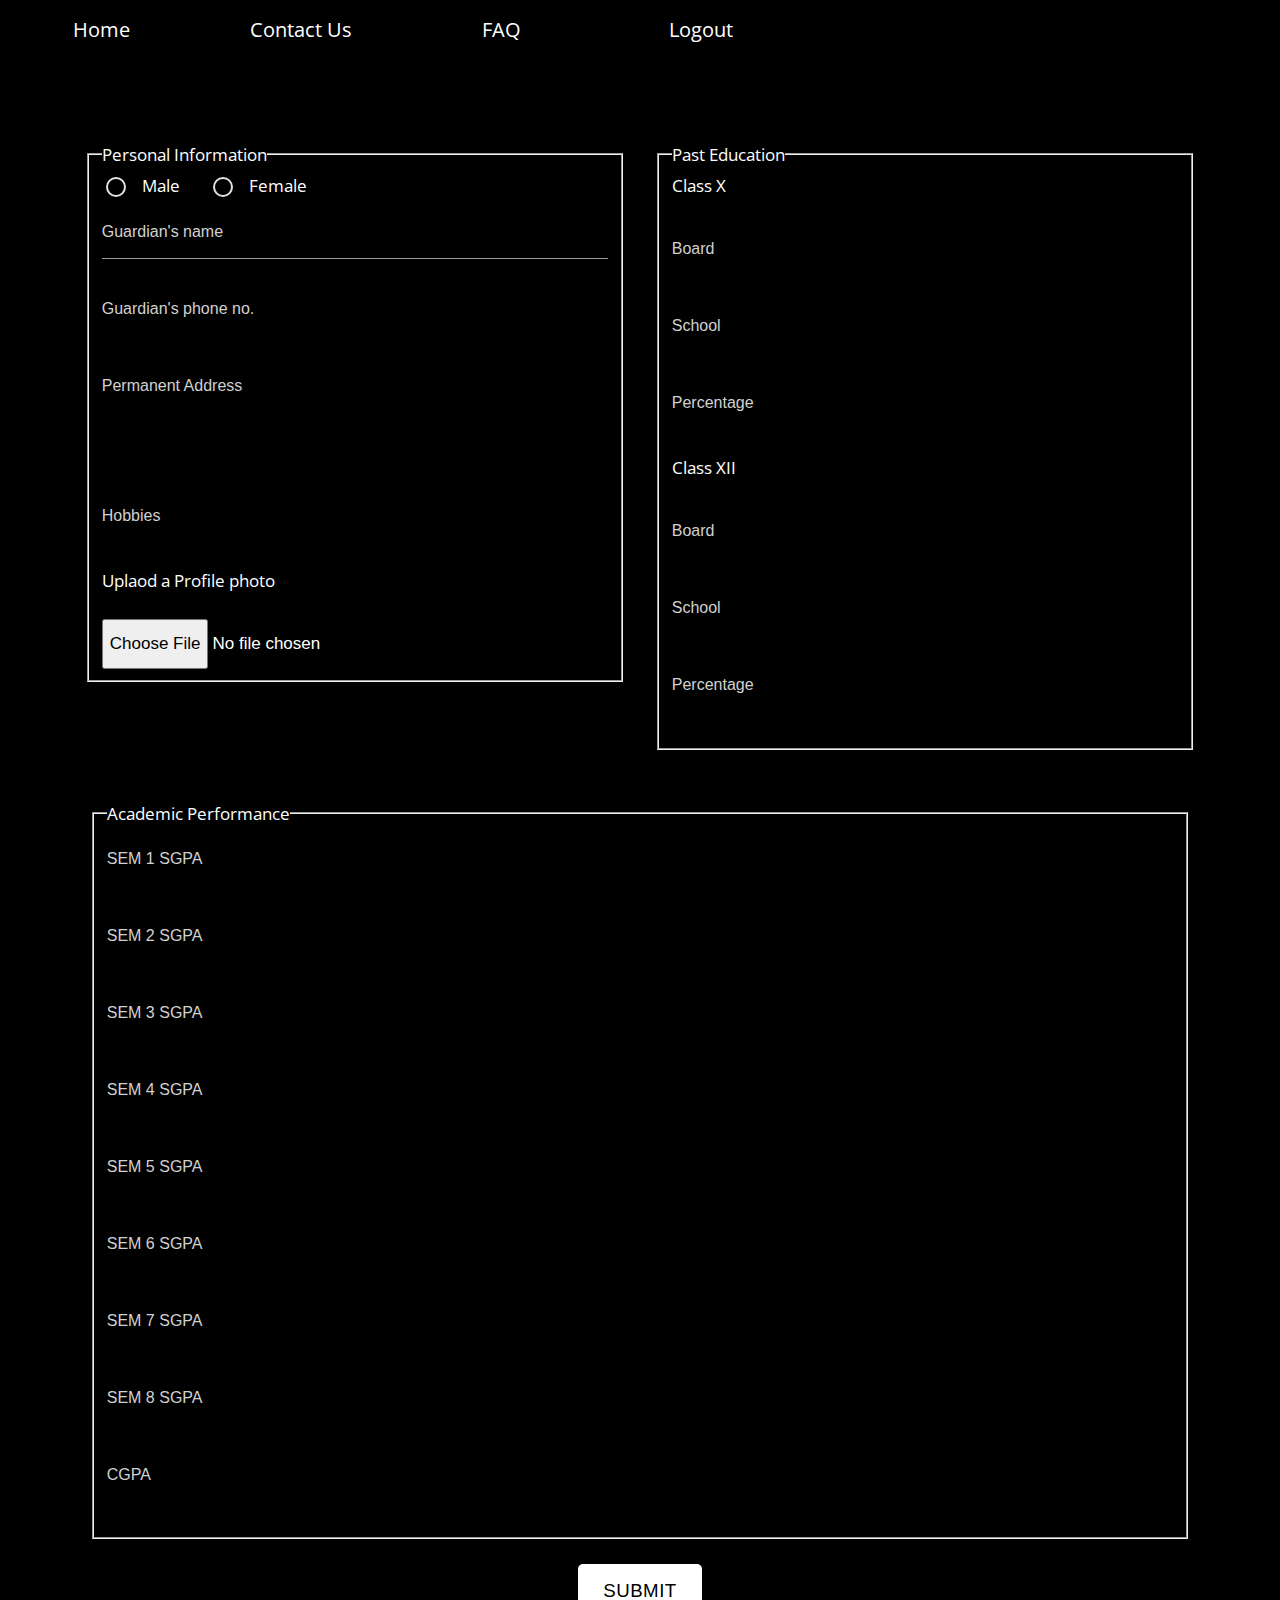
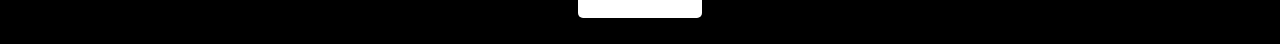
<file: edit_details.html>
<!DOCTYPE html>
<html lang="en">

<style>
ul   {list-style-type: none; margin:0; padding:0;background-color:black; border:1px solid black; overflow:hidden; text-align:center;}
li a {display:block; width:200px; height:80px;color:white; font-size:20px; text-align:center; padding: 14px 16px;}
li   {text-align:center; float:left; background-color:black;} 
li a:hover {background-color:white; color:black;}
 input[type="file"]::-webkit-file-upload-button{
        height:50px;
  }


</style>


<head>
    <meta charset="UTF-8">
    <meta name="viewport" content="width=device-width, initial-scale=1.0">
    <meta http-equiv="X-UA-Compatible" content="ie=edge">
    <title>Register student | NITD</title>
    <link rel="stylesheet" href="https://fonts.googleapis.com/css?family=Open+Sans:300,400">
    <link rel="stylesheet" href="css/mystyles.css">
    <link rel="stylesheet" href="css/style.css">
    <script src='https://www.google.com/recaptcha/api.js'></script>
</head>

<body >
  <ul>
	<li><a href="index.php">Home</a></li>
	<li><a href="contact.php">Contact Us</a></li>
	<li><a href="faq.php">FAQ</a></li>
	<li><a href="logout.php">Logout</a></li>
	</ul>
	<br>
    <div class="container">
        <div class="row tm-register-row">
            <div class="col-sm-6 tm-register-col-l">
                <form action="edit_details.php" method="post" enctype="multipart/form-data">
                   
                    <fieldset>
		<legend>Personal Information</legend>
                    <div class="Gender">
                         <div class="mb-2">
                        <label class="mr-4">
                            <input class="with-gap" name="gender" type="radio" value="Male" />
                            <span>Male</span>
                        </label>
                        <label class="mr-4">
                            <input class="with-gap" name="gender" type="radio" value="Female" />
                            <span>Female</span>
                        </label>
                    </div>
                    </div>
                    
                    <div class="input-field">
                        <input placeholder="Guardian's name" id="gname" name="gname" type="text" class="validate" required title="Name of Guardian"><span id="errfn" style="color:red"></span>
                    </div>
                    
                    <div class="input-field">
                        <input placeholder="Guardian's phone no." id="gno" name="gno" type="text" class="validate" required disabled title="10 Digit mobile number"><span id="errfn2" style="color:red"></span>
                    </div>
                    
                     <div class="input-field">
                        <input placeholder="Permanent Address" id="padd" name="padd" type="text" class="validate" required disabled title="Permanent Address"><span id="errfn3" style="color:red"></span>
                    </div>
                    
                    
                    
                    <div class="col-sm-6 pl-0 tm-pr-xs-0">
                            <select name="blood" id="blood" required disabled style="color:white">
                                <option value="-">Blood Group</option>
                                <option value="A+">A+</option>
                                <option value="A-">A-</option>
                                <option value="AB+">AB+</option>
                                <option value="AB-">AB-</option>
                                <option value="B+">B+</option>
                                <option value="B-">B-</option>
                                <option value="O+">O+</option>
                                <option value="O-">O-</option>
                            </select>
                        </div>
                    <br>
                    <div class="col-sm-6 pl-0 tm-pr-xs-0">
                            <select name="cat" id="cat" required disabled style="color:white">
                                <option value="-">Category</option>
                                <option value="GEN">GEN</option>
                                <option value="OBC">OBC</option>
                                <option value="SC">SC</option>
                                <option value="ST">ST</option>
                            </select>
                        </div>
                        <br>
                        <div class="input-field">
                        <input placeholder="Hobbies" id="hobby" name="hobby" type="text" class="validate" title="Example: Singing" required disabled><span id="errfn4" style="color:red"></span>
                    </div>
               Uplaod a Profile photo<br><br>
                     <input name="image" type="file" id="image">
                   
                    </fieldset>
                        
            
            </div>
            <div class="col-sm-6 tm-register-col-r">
                <header class="mb-5">
                        
                    <fieldset>
		<legend>Past Education</legend>
                   Class X<br><br>
                    <div class="input-field">
                        <input placeholder="Board" id="10board" name="10board" type="text" class="validate" title="Example: CBSE"required disabled>
                    </div>
                    
                    <div class="input-field">
                        <input placeholder="School" id="10school" name="10school" type="text" class="validate" required disabled>
                    </div>
                    
                     <div class="input-field">
                        <input placeholder="Percentage" id="10per" name="10per" type="text" class="validate" title="Example: 80.2" required disabled><span id="errfn5" style="color:red"></span>
                    </div>
                    
                    Class XII<br><br>
                    <div class="input-field">
                        <input placeholder="Board" id="12board" name="12board" type="text" class="validate" title="Example:CBSE" required disabled>
                    </div>
                    
                    <div class="input-field">
                        <input placeholder="School" id="12school" name="12school" type="text" class="validate" required disabled>
                    </div>
                    
                     <div class="input-field">
                        <input placeholder="Percentage" id="12per" name="12per" type="text" class="validate" required disabled>
                    </div><span id="errfn6" style="color:red"></span>
                    
                    </fieldset>
                        
               
                </header>
                </div>
            </div>
        </div>
        
                  <div style="max-width: 1100px; margin-left:auto; margin-right:auto;">
                  
                   
                    <fieldset>
		<legend>Academic Performance</legend>
                  
                     <div class="col-sm-6 pl-0 tm-pr-xs-0">
                            <select name="sem" id="sem" required disabled style="color:white">
                                <option value="-">Current Semester</option>
                                <option value="sem1">Sem 1</option>
                                <option value="sem2">Sem 2</option>
                                <option value="sem3">Sem 3</option>
                                <option value="sem4">Sem 4</option>
                                <option value="sem5">Sem 5</option>
                                <option value="sem6">Sem 6</option>
                                <option value="sem7">Sem 7</option>
                                <option value="sem8">Sem 8</option>
                            </select>
                        </div>
                     <div class="input-field">
                        <input placeholder="SEM 1 SGPA" id="sem1" name="sem1" type="number" step="0.01" class="validate" required disabled>
                    </div>
                     <div class="input-field">
                        <input placeholder="SEM 2 SGPA" id="sem2" name="sem2" type="number" step="0.01" class="validate" required disabled>
                    </div>
                     <div class="input-field">
                        <input placeholder="SEM 3 SGPA" id="sem3" name="sem3" type="number" step="0.01" class="validate" required disabled>
                    </div>
                     <div class="input-field">
                        <input placeholder="SEM 4 SGPA" id="sem4" name="sem4" type="number" step="0.01" class="validate" required disabled>
                    </div>
                     <div class="input-field">
                        <input placeholder="SEM 5 SGPA" id="sem5" name="sem5" type="number" step="0.01" class="validate" required disabled>
                    </div>
                     <div class="input-field">
                        <input placeholder="SEM 6 SGPA" id="sem6" name="sem6" type="number" step="0.01" class="validate" required disabled>
                    </div>
                     <div class="input-field">
                        <input placeholder="SEM 7 SGPA" id="sem7" name="sem7" type="number" step="0.01" class="validate" required disabled>
                    </div>
                     <div class="input-field">
                        <input placeholder="SEM 8 SGPA" id="sem8" name="sem8" type="number" step="0.01" class="validate" required disabled>
                    </div>
                     <div class="input-field">
                        <input placeholder="CGPA" id="cgpa" name="cgpa" type="number" step="0.01" class="validate" required disabled>
                    </div>
                     
                    
                    </fieldset>
                        <br>
        <center> <button type="submit" name="submit" class="waves-effect btn-large btn-large-white px-4 black-text">SUBMIT</button></center>
                </form>
            </div>
        
        <br>
    </div>

    <script src="js/jquery-3.2.1.slim.min.js"></script>
    <script src="js/materialize.min.js"></script>
   
   
           <script>
        $('#gname').on('input', function(e) {
            var name = $('#gname').val();
            var regex = /^[a-zA-Z ]+$/;
            if(name.length >=3 && regex.test(name)==true) {
                $('#gno').prop('disabled', false);
                document.getElementById('errfn').innerHTML="";
                console.log("done");
            } else{
                $('#gno').prop('disabled', true);
                if(name.length < 3)
                document.getElementById('errfn').innerHTML="Invalid(Too short)";
                if(name.length >= 3)
            	 document.getElementById('errfn').innerHTML="Use only alphabetic char";
                console.log("null");
            }
        });
        
        $('#gno').on('input', function(e) {
            var mobile = $('#gno').val();
            var reg= /^[789]\d{9}$/;
            if(mobile.length == 10 && reg.test(mobile)==true) {
                $('#padd').prop('disabled', false);
                document.getElementById('errfn2').innerHTML="";
            } else{
                $('#padd').prop('disabled', true);
                document.getElementById('errfn2').innerHTML="Invalid Phone Number";
            }
        });
        
        $('#padd').on('input', function(e) {
            var add = $('#padd').val();
            if(add.length > 10) {
                $('#blood').prop('disabled', false);
                document.getElementById('errfn3').innerHTML="";
            } else{
                $('#blood').prop('disabled', true);
                document.getElementById('errfn3').innerHTML="Too short";
            }
        });
        
        $('#blood').on('input', function(e) {
            var c = $('#blood').val();
            if(c==='blood_group') {
                $('#cat').prop('disabled', true);
            } else{
                $('#cat').prop('disabled', false);
            }
        });
        
        $('#cat').on('input', function(e) {
            var c = $('#cat').val();
            if(c==='Category') {
                $('#hobby').prop('disabled', true);
            } else{
                $('#hobby').prop('disabled', false);
            }
        });
        
       $('#hobby').on('input', function(e) {
            var hobby = $('#hobby').val();
            if(hobby.length > 5) {
                $('#10board').prop('disabled', false);
                document.getElementById('errfn4').innerHTML="";
            } else{
                $('#10board').prop('disabled', true);
                document.getElementById('errfn4').innerHTML="Too short";
            }
        });
        
        
        function validateFileType(){
        var fileName = document.getElementById("fileName").value;
        var idxDot = fileName.lastIndexOf(".") + 1;
        var extFile = fileName.substr(idxDot, fileName.length).toLowerCase();
        if (extFile=="jpg" || extFile=="jpeg" || extFile=="png"){
            //TO DO
        }else{
            alert("Only jpg/jpeg and png files are allowed!");
        }   
    }
    
    
    
    
        
        $('#10board').on('input', function(e) {
            var board = $('#10board').val();
            if(board.length > 3) {
                $('#10school').prop('disabled', false);
            } else{
                $('#10school').prop('disabled', true);
            }
        });
         
         
         $('#10school').on('input', function(e) {
            var school = $('#10school').val();
            if(school.length > 10) {
                $('#10per').prop('disabled', false);
            } else{
                $('#10per').prop('disabled', true);
            }
        }); 
        
        $('#10per').on('input', function(e) {
            var name = $('#10per').val();
            var regex = /^[+-]?\d+(\.\d+)?$/;
            if(regex.test(name)==true && name<=100) {
                $('#12board').prop('disabled', false);
                console.log("done");
                document.getElementById('errfn5').innerHTML="";
            } else{
                $('#12board').prop('disabled', true);
                document.getElementById('errfn5').innerHTML="Inavlid Percentage: Example:70.6";
                console.log("null");
            }
        });
        
        $('#12board').on('input', function(e) {
            var board = $('#12board').val();
            if(board.length > 3) {
                $('#12school').prop('disabled', false);
            } else{
                $('#12school').prop('disabled', true);
            }
        });
         
         
         $('#12school').on('input', function(e) {
            var school = $('#12school').val();
            if(school.length > 10) {
                $('#12per').prop('disabled', false);
            } else{
                $('#12per').prop('disabled', true);
            }
        }); 
        
        $('#12per').on('input', function(e) {
            var per = $('#12per').val();
            var regex = /^[+-]?\d+(\.\d+)?$/;
            if(regex.test(per)==true) {
                $('#sem').prop('disabled', false);
                document.getElementById('errfn6').innerHTML="";
                console.log("done");
            } else{
                $('#sem').prop('disabled', true);
                document.getElementById('errfn6').innerHTML="Invalid Percentage. Example:70.6";
                console.log("null");
            }
        });
        
        
        $('#sem').on('input', function(e) {
            var c = $('#sem').val();
            if(c==='Current Semester') {
                $('#sem1').prop('disabled', true);
            } else{
                $('#sem1').prop('disabled', false);
            }
        });
        
         $('#sem1').on('input', function(e) {
            var sg = $('#sem1').val();
            var sem = $('#sem').val();
            var regex = /^[+-]?\d+(\.\d+)?$/;
            if(regex.test(sg)==true && sem>="sem2") {
                $('#sem2').prop('disabled', false);
                console.log("done");
            } else if(regex.test(sg)==true && sem<"sem2")
              {
                $('#cgpa').prop('disabled',false);
                console.log("done");
              }
            else{
                $('#sem2').prop('disabled', true);
                console.log("null");
            }
        });
        
        $('#sem2').on('input', function(e) {
            var sg = $('#sem2').val();
            var sem=$('#sem').val();
            var regex = /^[+-]?\d+(\.\d+)?$/;
            if(regex.test(sg)==true && sem>="sem3") {
                $('#sem3').prop('disabled', false);
                console.log("done");
            }else if(regex.test(sg)==true && sem<"sem3")
              {
                $('#cgpa').prop('disabled',false);
                console.log("done");
              } 
            else{
                $('#sem3').prop('disabled', true);
                console.log("null");
            }
        });
        
        $('#sem3').on('input', function(e) {
            var sg = $('#sem3').val();
            var sem=$('#sem').val();
            var regex = /^[+-]?\d+(\.\d+)?$/;
            if(regex.test(sg)==true && sem>="sem4") {
                $('#sem4').prop('disabled', false);
                console.log("done");
            }
            else if(regex.test(sg)==true && sem<"sem4")
              {
                $('#cgpa').prop('disabled',false);
                console.log("done");
              }
             else{
                $('#sem4').prop('disabled', true);
                console.log("null");
            }
        });
        
        $('#sem4').on('input', function(e) {
            var sg = $('#sem4').val();
            var sem=$('#sem').val();
            var regex = /^[+-]?\d+(\.\d+)?$/;
            if(regex.test(sg)==true && sem>="sem5") {
                $('#sem5').prop('disabled', false);
                console.log("done");
            }
            else if(regex.test(sg)==true && sem<"sem5")
              {
                $('#cgpa').prop('disabled',false);
                console.log("done");
              }
             else{
                $('#sem5').prop('disabled', true);
                console.log("null");
            }
        });
        
        $('#sem5').on('input', function(e) {
            var sg = $('#sem5').val();
            var sem=$('#sem').val();
            var regex = /^[+-]?\d+(\.\d+)?$/;
            if(regex.test(sg)==true && sem>="sem6") {
                $('#sem6').prop('disabled', false);
                console.log("done");
            }
            else if(regex.test(sg)==true && sem<"sem6")
              {
                $('#cgpa').prop('disabled',false);
                console.log("done");
              } 
            else{
                $('#sem6').prop('disabled', true);
                console.log("null");
            }
        });
        
        
        $('#sem6').on('input', function(e) {
            var sg = $('#sem6').val();
            var sem=$('#sem').val();
            var regex = /^[+-]?\d+(\.\d+)?$/;
            if(regex.test(sg)==true && sem>="sem7") {
                $('#sem7').prop('disabled', false);
                console.log("done");
            }
            else if(regex.test(sg)==true && sem<"sem7")
              {
                $('#cgpa').prop('disabled',false);
                console.log("done");
              } 
            else{
                $('#sem7').prop('disabled', true);
                console.log("null");
            }
        });
        
        $('#sem7').on('input', function(e) {
            var sg = $('#sem7').val();
            var sem=$('#sem').val();
            var regex = /^[+-]?\d+(\.\d+)?$/;
            if(regex.test(sg)==true && sem>="sem8") {
                $('#sem8').prop('disabled', false);
                console.log("done");
            }
            else if(regex.test(sg)==true && sem<"sem8")
              {
                $('#cgpa').prop('disabled',false);
                console.log("done");
              } 
            else{
                $('#sem8').prop('disabled', true);
                console.log("null");
            }
        });
        $('#sem8').on('input', function(e) {
            var sg = $('#sem8').val();
            var sem=$('#sem').val();
            var regex = /^[+-]?\d+(\.\d+)?$/;
            if(regex.test(sg)==true) {
                $('#cgpa').prop('disabled', false);
                console.log("done");
            } else{
                $('#cgpa').prop('disabled', true);
                console.log("null");
            }
        });
        
        
        
         
	
        
        
        
        
        
        
        (function (global) { 
    if(typeof (global) === "undefined") {
        throw new Error("window is undefined");
    }
    var _hash = "!";
    var noBackPlease = function () {
        global.location.href += "#";
        // making sure we have the fruit available for juice (^__^)
        global.setTimeout(function () {
            global.location.href += "!";
        }, 50);
    };
    global.onhashchange = function () {
        if (global.location.hash !== _hash) {
            global.location.hash = _hash;
        }
    };
    global.onload = function () {            
        noBackPlease();
        // disables backspace on page except on input fields and textarea..
        document.body.onkeydown = function (e) {
            var elm = e.target.nodeName.toLowerCase();
            if (e.which === 8 && (elm !== 'input' && elm  !== 'textarea')) {
                e.preventDefault();
            }
            // stopping event bubbling up the DOM tree..
            e.stopPropagation();
        };          
    }
})(window);
    </script>
    
    
</body>
</html>

<script>
$(document).ready(function()
	{
		$('#submit').click(function()
		{
			 var image_name=$('#image').val();
			  if(image_name == '')
			  {
				alert("Please Select Image");
				return false;	
			  } 
			  else
			  {
			  	var extension =$('#image').val().split('.').pop().toLowerCase();
			 	 if(jQuery.inArray(extension,['gif','png','jpg','jpeg',]) == -1)
			 	 {
			 	 	alert('Invalid image file');
			 	 	$('#image').val('');
			 	 	return false; 	
			 	 }
			 }
		   });
	});
		
</script>
</file>
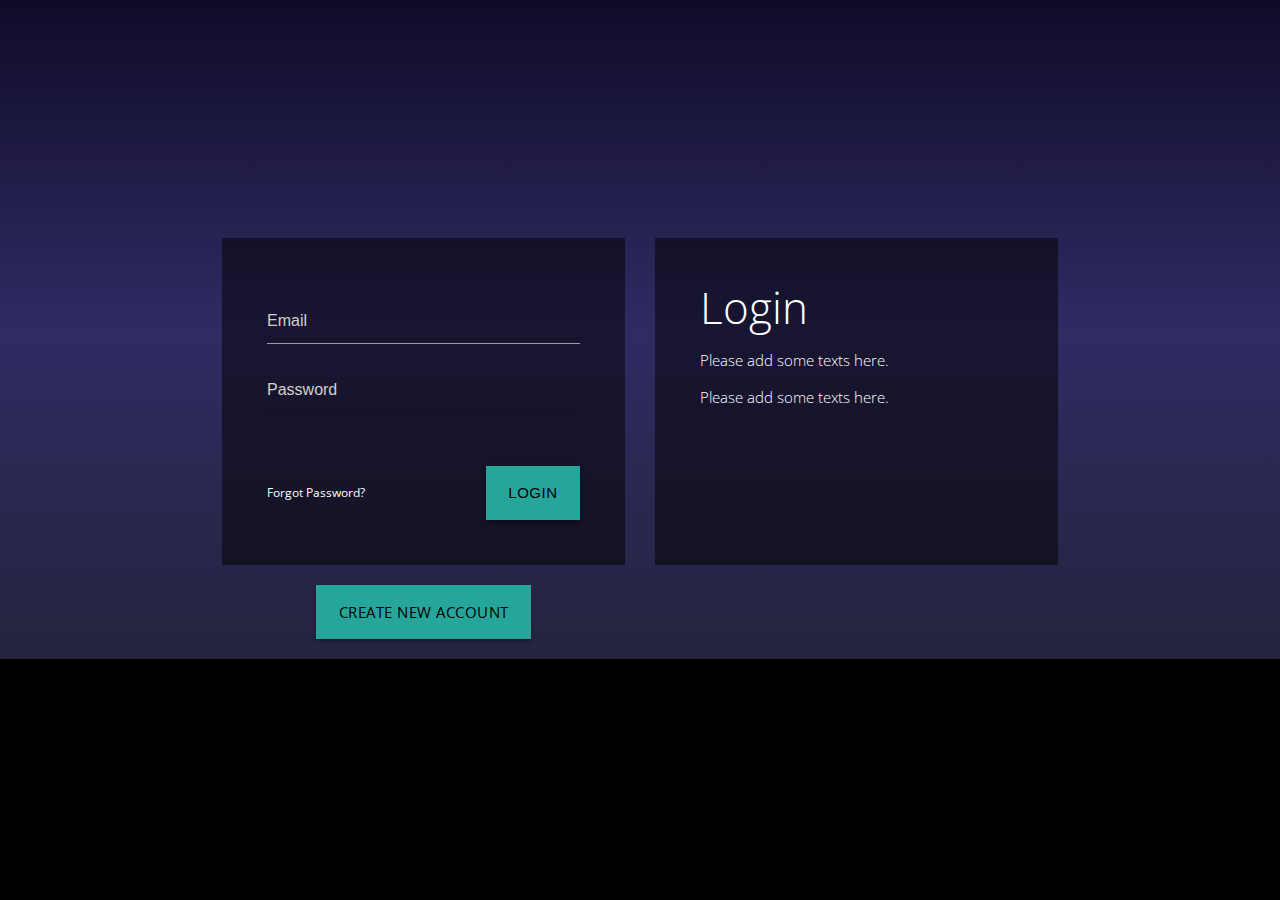
<file: login.html>
<!DOCTYPE html>
<html lang="en">

<head>
    <meta charset="UTF-8">
    <meta name="viewport" content="width=device-width, initial-scale=1.0">
    <meta http-equiv="X-UA-Compatible" content="ie=edge">
    <title>Login Student, Admin | NITD</title>
    <link rel="stylesheet" href="https://fonts.googleapis.com/css?family=Open+Sans:300,400">
    <link rel="stylesheet" href="css/style.css">
    <link rel="stylesheet" href="css/mystyles.css">
</head>

<body id="login">
    <div class="container">
        <div class="row tm-register-row tm-mb-35">
            <div class="col-sm-6 tm-login-l">
                <form id="login_form" action="" method="post" class="tm-bg-black p-5 h-100" >
                    <div class="input-field">
                        <input placeholder="Email" required id="username" name="email" type="email" class="validate">
                    </div>
                    <div class="input-field mb-5">
                        <input placeholder="Password" disabled required id="password" name="password" type="password" class="validate">
                    </div>
                    <div class="tm-flex-lr">
                        <a href="#" class="white-text small">Forgot Password?</a>
                        <button type="submit" class="waves-effect btn-large btn-large-white px-4 black-text rounded-0">Login</button>
                    </div>
                </form>
            </div>
            <div class="col-sm-6 tm-login-r">
                <header class="font-weight-light tm-bg-black p-5 h-100">
                    <h3 class="mt-0 text-white font-weight-light">Login</h3>
                    <p>Please add some texts here.</p>
                    <p class="mb-0">Please add some texts here.</p>
                </header>
            </div>
        </div>
        <div class="row">
            <div class="col-sm-6 ml-auto mr-0 text-center">
                <a href="register.html" class="waves-effect btn-large btn-large-white px-4 black-text rounded-0">Create New Account</a>
            </div>
        </div>
    </div>

    <script src="js/jquery-3.2.1.slim.min.js"></script>
    <script src="js/materialize.min.js"></script>
    <script>


        $('#username').on('input', function(e) {
            var email = $('#username').val();

            if(email.includes("@") && email.includes(".") && email.length > 5) {
                $('#password').prop('disabled', false);
            } else{
                $('#password').prop('disabled', true);
            }

        });

        // function validate() {

        //     var email = document.forms["login_form"]["email"].value;

        //     if (!email.includes("@") && email.length < 5) {
        //         return false;
        //     }

        // }


        (function (global) { 

    if(typeof (global) === "undefined") {
        throw new Error("window is undefined");
    }

    var _hash = "!";
    var noBackPlease = function () {
        global.location.href += "#";

        // making sure we have the fruit available for juice (^__^)
        global.setTimeout(function () {
            global.location.href += "!";
        }, 50);
    };

    global.onhashchange = function () {
        if (global.location.hash !== _hash) {
            global.location.hash = _hash;
        }
    };

    global.onload = function () {            
        noBackPlease();

        // disables backspace on page except on input fields and textarea..
        document.body.onkeydown = function (e) {
            var elm = e.target.nodeName.toLowerCase();
            if (e.which === 8 && (elm !== 'input' && elm  !== 'textarea')) {
                e.preventDefault();
            }
            // stopping event bubbling up the DOM tree..
            e.stopPropagation();
        };          
    }

})(window);
    </script>
</body>

</html>
</file>
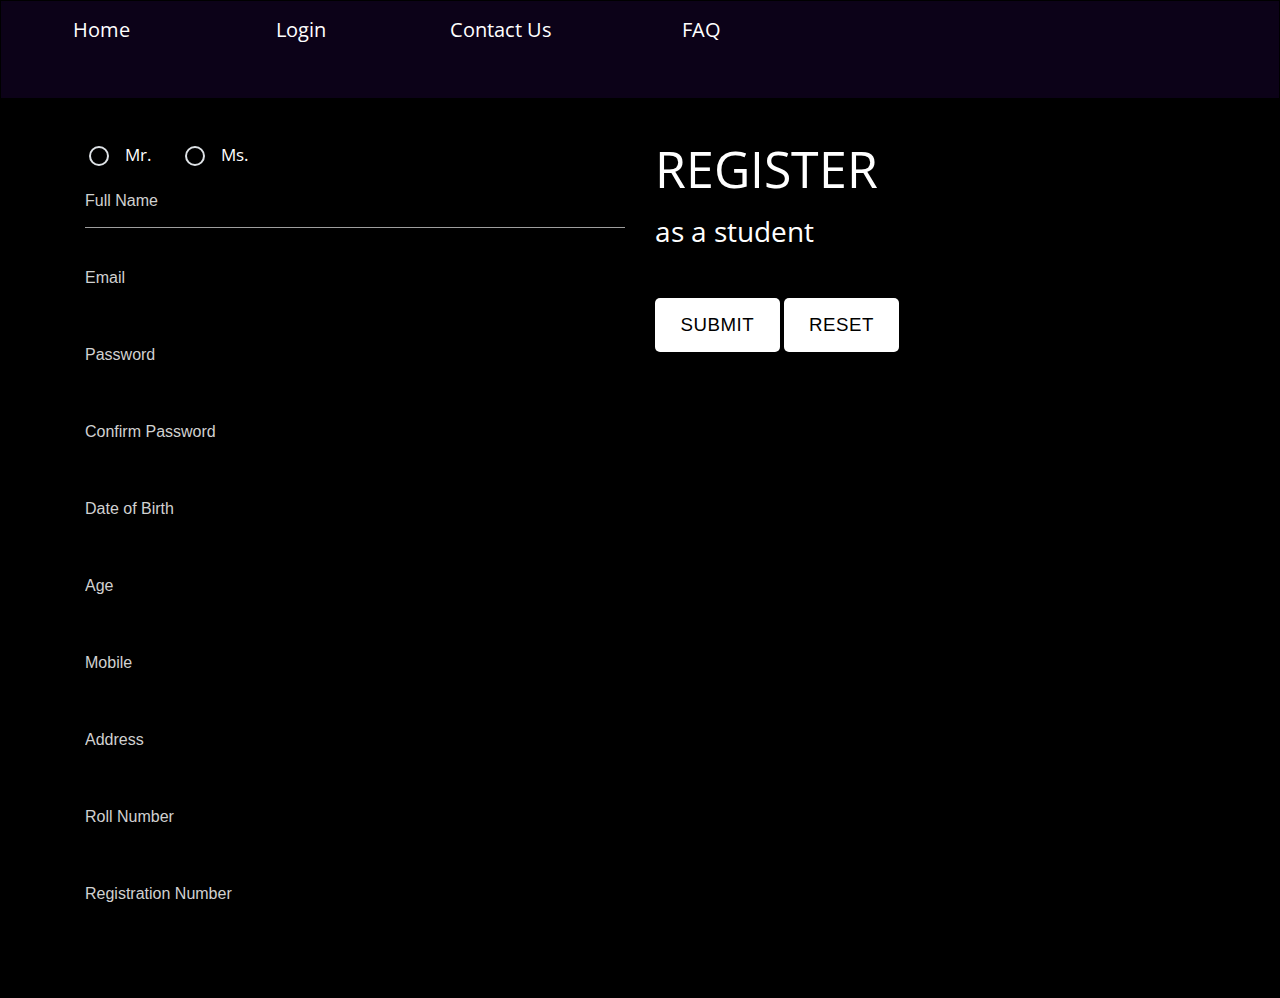
<file: register.html>
<!DOCTYPE html>
<html lang="en">

<style>
ul   {list-style-type: none; margin:0; padding:0;background-color:#0c0218; border:1px solid black; overflow:hidden; text-align:center;}
li a {display:block; width:200px; height:80px;color:white; font-size:20px; text-align:center; padding: 14px 16px;}
li   {text-align:center; float:left; background-color:#0c0218;} 
li a:hover {background-color:white; color:#0c0218;}
</style>


<head>
    <meta charset="UTF-8">
    <meta name="viewport" content="width=device-width, initial-scale=1.0">
    <meta http-equiv="X-UA-Compatible" content="ie=edge">
    <title>Register student | NITD</title>
    <link rel="stylesheet" href="https://fonts.googleapis.com/css?family=Open+Sans:300,400">
    <link rel="stylesheet" href="css/mystyles.css">
    <link rel="stylesheet" href="css/style.css">
    <script src='https://www.google.com/recaptcha/api.js'></script>
    	<script type="text/javascript">
		function ageCount() {
    var date1 = new Date();
    var dob = document.getElementById("dob").value;
    var date2 = new Date(dob);
    var pattern = /^\d{1,2}\/\d{1,2}\/\d{4}$/;
    //Regex to validate date format (dd/mm/yyyy)       
    if (true) {
        var y1 = date1.getFullYear();
        //getting current year            
        var y2 = date2.getFullYear();
        //getting dob year            
        var age = y1 - y2;
        //calculating age                       
        document.getElementById("age").value = age;
        doucment.getElementById("age").focus ();
        return true;
    } else {
        alert("Invalid date format. Please Input in (dd/mm/yyyy) format!");
        return false;
    }

}

	</script>
</head>




<body>



  <ul>
	<li><a href="index.php">Home</a></li>
	<li><a href="login.php">Login</a></li>
	
	<li><a href="contact.php">Contact Us</a></li>
	<li><a href="faq.php">FAQ</a></li>
	</ul>
	<br>
	
    <div class="container">
        <div class="row tm-register-row">
            <div class="col-sm-6 tm-register-col-l">
            
               <form action="reg.php" method="post">
                    <div class="mb-2">
                        <label class="mr-4">
                            <input class="with-gap" name="title" type="radio" value="Mr" />
                            <span>Mr.</span>
                        </label>
                        <label class="mr-4">
                            <input class="with-gap" name="title" type="radio" value="Ms" />
                            <span>Ms.</span>
                        </label>
                    </div>
                    

                    <div class="input-field">
                        <input required placeholder="Full Name" id="name" name="name" type="text" class="validate" title="Write full name"><span id="errfn" style="color:red"></span>
                    </div>
                    
                    
                    <div class="input-field">
                        <input required disabled placeholder="Email" id="email" name="email" type="email" class="validate" title="Write email address "><span id="errfn2" style="color:red"></span>
                    </div>
                    <div class="input-field">
                        <input required disabled placeholder="Password" id="password" name="password" type="password" class="validate" title="1 capital char, 1 digit, minimum length=8"><span id="errfn3" style="color:red"></span>
                    </div>
                    <div class="input-field">
                        <input required disabled placeholder="Confirm Password" id="confirm_password" name="confirm_password" type="password" class="validate" title="Same as password"><span id="errfn4" style="color:red"></span>
                    </div>
                    
                    <div class="input-field">
                        <input required disabled placeholder="Date of Birth" id="dob" name="dob" type="text" onfocus="(this.type='date')" onblur="ageCount()" >
                    </div>   
                    <div class="input-field">
                        <input required disabled placeholder="Age" id="age" name="age" type="text">
                    </div> 
                    
                    <div class="input-field">
                        <input required disabled  placeholder="Mobile" id="mobile" name="mobile" type="text" class="validate" title="10 Digit mobile number"> <span id="errfn5" style="color:red"></span>
                    </div>
                    
                    <div class="input-field">
                        <input required disabled  placeholder="Address" id="address" name="address" type="text" class="validate" title="College Address"><span id="errfn6" style="color:red"></span>
                    </div>
                    
                    <div class="input-field">
                        <input required disabled  placeholder="Roll Number" id="roll_number" name="roll_number" type="text" class="validate" title="Format Example: 16ME8001 (Use Capital letters)"><span id="errfn7" style="color:red"></span>
                    </div>
                    <div class="input-field">
                        <input required disabled  placeholder="Registration Number" id="registration_number" name="registration_number" type="text" class="validate" title="Format Example: 16U10234"><span id="errfn8" style="color:red"></span>
                    </div>
                    <div class="row">
                        <div class="col-sm-6 pl-0 tm-pr-xs-0">
                            <select name="course" id="course" required disabled style="color:white">
                                <option value="-">Course</option>
                                <option value="B-Tech">B.Tech</option>
                                <option value="M-Tech">M.Tech</option>
                                <option value="PhD">PhD</option>
                                <option value="MCA">MCA</option>
                            </select>
                        </div>
                        <div class="col-sm-6 pl-0 tm-pr-xs-0">
                            <select name="department" id="dept" required disabled style="color:white">
                                <option value="-">Department</option>
                                <option value="CSE">CSE</option>
                                <option value="Information Technology">IT</option>
                                <option value="ECE">ECE</option>
                                <option value="Electrical Engineering">EE</option>
                                <option value="Mechanical Engineering">ME</option>
                                <option value="Civil Engineering">CE</option>
                                <option value="Chemical Engineering">CH</option>
                            </select>
                        </div>
                      </div>
                     <br><br>        
                
            </div>
            <div class="col-sm-6 tm-register-col-r">
                <header class="mb-5">
                    <h3 class="mt-0 text-white">REGISTER</h3>
                    <h5 class="text-white" >as a student</h5>
                    <p class="grey-text"></p>
                    <p class="grey-text"></p>
                </header>
                <div class="g-recaptcha" data-sitekey="6LdGm40UAAAAALwEC7NZGhfzWaolE3J4Ke6s7Avm"></div>
                <div class="text-left mt-4">
               
                   <button type="submit" class="waves-effect btn-large btn-large-white px-4 black-text">SUBMIT</button>
                   <button type="reset" class="waves-effect btn-large btn-large-white px-4 black-text">RESET</butto>
                </div>
            </div>
        </div>
    </div>
</form>
    <script src="js/jquery-3.2.1.slim.min.js"></script>
    <script src="js/materialize.min.js"></script>
    
    
        <script>
        
        
        
        
        $('#name').on('input', function(e) {
            var name = $('#name').val();
            var regex = /^[a-zA-Z ]+$/;
            if(name.length >= 3 && regex.test(name)==true) {
                $('#email').prop('disabled', false);
                document.getElementById('errfn').innerHTML="";
                console.log("done");
            } else{
                if(name.length < 3)
                document.getElementById('errfn').innerHTML="Invalid(Too short)";
                if(name.length >= 3)
            	 document.getElementById('errfn').innerHTML="Use only alphabetic char";
                $('#email').prop('disabled', true);
                console.log("null");
            }
        });
        $('#email').on('input', function(e) {
            var email = $('#email').val();
            var reg= /^(([^<>()\[\]\\.,;:\s@"]+(\.[^<>()\[\]\\.,;:\s@"]+)*)|(".+"))@((\[[0-9]{1,3}\.[0-9]{1,3}\.[0-9]{1,3}\.[0-9]{1,3}\])|(([a-zA-Z\-0-9]+\.)+[a-zA-Z]{2,}))$/;
            if(reg.test(email)) {
                $('#password').prop('disabled', false);
                document.getElementById('errfn2').innerHTML="";
            } else{
                document.getElementById('errfn2').innerHTML="Invalid email";
                $('#password').prop('disabled', true);
            }
        });
        $('#password').on('input', function(e) {
            var password = $('#password').val();
           var regex = /(?=.*\d)(?=.*[a-z])(?=.*[A-Z]).{8,}/;
            if(regex.test(password)==true) {
                $('#confirm_password').prop('disabled', false);
                document.getElementById('errfn3').innerHTML="";
            } else{
                 document.getElementById('errfn3').innerHTML="Invalid: Use atleast 1 Capital letter, 1 small letter, 1 digit (Minimum length=8)";
                $('#confirm_password').prop('disabled', true);
            }
        });
        $('#confirm_password').on('input', function(e) {
            var confirm_password = $('#confirm_password').val();
            if(confirm_password === $('#password').val()) {
                $('#dob').prop('disabled', false);
                document.getElementById('errfn4').innerHTML="";
            } else{
            document.getElementById('errfn4').innerHTML="Does not match the above password";
                $('#dob').prop('disabled', true);
            }
        });
        
        $('#dob').on('input', function(e) {
            var date = $('#dob').val();
            if(date!="") {
                  $('#age').prop('disabled', false);
                  $('#mobile').prop('disabled', false);   
               
            } else{
                $('#age').prop('disabled', true);
                
            }
        });
        
        
        
        $('#mobile').on('input', function(e) {
            var mobile = $('#mobile').val();
            var reg= /^[6789]\d{9}$/;
            if(mobile.length == 10 && reg.test(mobile)==true) {
                $('#address').prop('disabled', false);
                 document.getElementById('errfn5').innerHTML="";
            } else{
                $('#address').prop('disabled', true);
                document.getElementById('errfn5').innerHTML="Invalid Mobile Number";
            }
        });
        
        $('#address').on('input', function(e) {
            var add = $('#address').val();
            if(add.length > 10) {
                $('#roll_number').prop('disabled', false);
                 document.getElementById('errfn6').innerHTML="";
            } else{
                $('#roll_number').prop('disabled', true);
                 document.getElementById('errfn6').innerHTML="Too short";
            }
        });
        
        $('#roll_number').on('input', function(e) {
            var roll_number = $('#roll_number').val();
             var regex = /^\d{2}(IT|BT|CS|EC|CE|ME|MME|EE)\d{4}$/;
            if(regex.test(roll_number)==true) {
                $('#registration_number').prop('disabled', false);
                 document.getElementById('errfn7').innerHTML="";
            } else{
                $('#registration_number').prop('disabled', true);
                 document.getElementById('errfn7').innerHTML="Invalid: correct format is like 14ME8022";
            }
        });
        
         $('#registration_number').on('input', function(e) {
            var reg_number = $('#registration_number').val();
             var regex = /^\d{2}[A-Z]\d{5}$/;
            if(regex.test(reg_number)==true) {
                $('#course').prop('disabled', false);
                 document.getElementById('errfn8').innerHTML="";
            } else{
                $('#course').prop('disabled', true);
                 document.getElementById('errfn8').innerHTML="Invalid Registration Number";
            }
        });
        
         $('#course').on('input', function(e) {
            var c = $('#course').val();
            if(c==='course') {
                $('#dept').prop('disabled', true);
            } else{
                $('#dept').prop('disabled', false);
            }
        });
        
        (function (global) { 
    if(typeof (global) === "undefined") {
        throw new Error("window is undefined");
    }
    var _hash = "!";
    var noBackPlease = function () {
        global.location.href += "#";
        // making sure we have the fruit available for juice (^__^)
        global.setTimeout(function () {
            global.location.href += "!";
        }, 50);
    };
    global.onhashchange = function () {
        if (global.location.hash !== _hash) {
            global.location.hash = _hash;
        }
    };
    global.onload = function () {            
        noBackPlease();
        // disables backspace on page except on input fields and textarea..
        document.body.onkeydown = function (e) {
            var elm = e.target.nodeName.toLowerCase();
            if (e.which === 8 && (elm !== 'input' && elm  !== 'textarea')) {
                e.preventDefault();
            }
            // stopping event bubbling up the DOM tree..
            e.stopPropagation();
        };          
    }
})(window);


    </script>
    
    
</body>

</html>
</file>
<file: css/style.css>
html {
  font-size: 17px;
}

body {
  font-family: "Open Sans", Helvetica, Arial, sans-serif;
  color: white;
  overflow-x: hidden;
  background-color: #000;
}

.tm-site-title {
  font-size: 4rem;
  text-align: center;
  border-top: 1px solid white;
  border-bottom: 1px solid white;
  padding-top: 35px;
  padding-bottom: 35px;
}

a {
  color: #FFF;
  transition: all 0.3s ease;
}
a:hover,
a:focus {
  color: #9CF;
  text-decoration: none;
}

.tm-white-text {
  color: white;
}

.tm-white-text:hover,
.tm-white-text:focus {
  color: #b0afaf;
}

.tm-form-title {
  font-size: 2.1rem;
  line-height: 1.4;
}

.container {
  width: 100%;
}

.row,
ul,
li:last-child {
  margin-bottom: 0;
}

.tm-mb-35 {
  margin-bottom: 35px;
}

.tm-mb-50 {
  margin-bottom: 50px;
}

.tm-container-max-800 {
  max-width: 800px;
}

.tm-mb-35 {
  margin-bottom: 35px;
}

.tm-home-mt {
  margin-top: 140px;
}

.tm-home-left {
  max-width: 400px;
}

.tm-home-list {
  max-width: 292px;
  margin-left: auto;
  margin-right: 0;
}

ul.tm-home-list:not(.browser-default) {
  padding: 50px 45px;
}

.tm-home-list li {
  margin-bottom: 30px;
}

.tm-home-list li:last-child {
  margin-bottom: 0;
}

.tm-home-container {
  max-width: 805px;
  margin-bottom: 500px;
}

#home {
  background-image: linear-gradient(#C6FFDD, #FBD786,#f7797d);
  background-size: cover;
  background-repeat: no-repeat;
  background-position: center top;
}

#register {
  padding-top: 180px;
  background-image: url(../img/input-bg-01.jpg);
  background-size: cover;
  background-repeat: no-repeat;
  background-position: 50% 30%;
  color: black;
}

#login {
  background-image: linear-gradient(#0f0c29,#302b63,#24243e);
  background-size: cover;
  background-repeat: no-repeat;
  background-position: center;
}

#register .container {
  max-width: 900px;
}

#application .container {
  max-width: 800px;
}

#login .container {
  max-width: 1000px;
  margin-top: 238px;
}

.tm-signup-form {
  max-width: 350px;
  margin-right: 0;
  margin-left: auto;
}

.tm-register-col-l {
  max-width: 350px;
}

.tm-register-col-r {
  max-width: 400px;
  margin-right: 0;
  margin-left: auto;
}

.tm-form-description {
  max-width: 500px;
  margin-left: auto;
  margin-right: auto;
}

.tm-bg-black {
  background-color: rgba(0, 0, 0, 0.5);
}

.tm-form-block {
  padding: 35px 30px;
  margin-top: 35px;
}

.tm-bg-white {
  background-color: rgba(255, 255, 255, 0.6);
  border-radius: 10px;
}

.tm-form-pad-big {
  padding: 60px 100px;
}

[type="radio"]:not(:checked) + span:before,
[type="radio"]:not(:checked) + span:after {
  border: 2px solid #dee2e6;
}

[type="radio"]:checked + span:after,
[type="radio"].with-gap:checked + span:before,
[type="radio"].with-gap:checked + span:after {
  border: 2px solid white;
}

[type="radio"]:checked + span:after,
[type="radio"].with-gap:checked + span:after {
  background-color: #dee2e6;
}
[type="radio"]:not(:checked) + span,
[type="radio"]:checked + span {
  padding-left: 40px;
}

label {
  color: white;
}

[type="radio"]:not(:checked) + span,
[type="radio"]:checked + span {
  font-size: 1rem;
}

[type="radio"] + span:before,
[type="radio"] + span:after {
  width: 20px;
  height: 20px;
}

li {
  margin-bottom: 1rem;
}

textarea,
input {
  color: white;
}

textarea {
  border-color: white;
  height: 8rem;
}

textarea:focus {
  outline-color: #26a69a;
}

[type="checkbox"].filled-in:checked + span:not(.lever):after {
  border-color: white;
  background-color: transparent;
}

[type="checkbox"].filled-in:not(:checked) + span:not(.lever):after {
  border-color: white;
}

[type="checkbox"].filled-in:checked + span:not(.lever):after,
[type="checkbox"].filled-in:not(:checked) + span:not(.lever):after {
  width: 25px;
  height: 25px;
}

[type="checkbox"].filled-in:checked + span:not(.lever):before {
  width: 10px;
  height: 17px;
  border-right: 3px solid #fff;
  border-bottom: 3px solid #fff;
}

.select-wrapper input.select-dropdown,
.dropdown-content li > a,
.dropdown-content li > span {
  color: white;
}

.dropdown-content {
  background-color: rgba(0, 0, 0, 0.9);
}

.select-wrapper .caret {
  fill: white;
  border: 1px solid white;
  width: 30px;
  height: 30px;
}

.input-field {
  margin-top: 0;
}

.btn-large {
  padding: 0 77px;
  border-radius: 5px;
  background-color: black;
  text-transform: capitalize;
  font-size: 1rem;
}

.btn-large:hover,
.btn-large:focus {
  background-color: rgba(0, 0, 0, 0.6);
}

.btn-large-white {
  background-color: white;
  color: black;
  font-size: 1.1rem;
}
.btn-large-white:hover,
.btn-large-white:focus {
  background-color: #ccc;
  color: black;
}

.tm-footer-link {
  color: white;
}

.tm-footer-link:hover,
.tm-footer-link:focus {
  color: rgba(255, 255, 255, 0.8);
  text-decoration: none;
}

input[type="text"]:not(.browser-default).tm-input-white-bg,
input[type="email"]:not(.browser-default).tm-input-white-bg {
  border: none;
  background-color: white;
  color: black;
  border-radius: 5px;
  font-size: 1.2rem;
  padding: 6px 15px;
  box-sizing: border-box;
}

.select-wrapper input.select-dropdown.tm-bg-white {
  background-color: white;
}

.tm-form-white .select-wrapper input.select-dropdown {
  color: black;
  background-color: white;
  border-radius: 5px;
  padding: 0 10px;
}

.tm-form-white .select-wrapper .caret {
  fill: black;
  border: 1px solid black;
  pointer-events: none;
  z-index: 1;
}

.tm-form-white .dropdown-content {
  background-color: white;
  border-radius: 10px;
  color: black;
}

.tm-form-white .select-wrapper input.select-dropdown,
.tm-form-white .dropdown-content li > a,
.tm-form-white .dropdown-content li > span {
  color: black;
}

.tm-form-white textarea,
.tm-form-white input,
.tm-form-white label {
  color: black;
}

.tm-form-white ::placeholder {
  /* Chrome, Firefox, Opera, Safari 10.1+ */
  color: black;
  opacity: 1; /* Firefox */
}

.tm-form-white :-ms-input-placeholder {
  /* Internet Explorer 10-11 */
  color: black;
}

.tm-form-white ::-ms-input-placeholder {
  /* Microsoft Edge */
  color: black;
}

.tm-form-white [type="radio"]:not(:checked) + span:before,
.tm-form-white [type="radio"]:not(:checked) + span:after {
  border: 1px solid black;
  background: white;
}

.tm-font-big [type="radio"]:not(:checked) + span:before,
.tm-font-big [type="radio"]:not(:checked) + span:after,
.tm-font-big [type="radio"] + span:before,
.tm-font-big [type="radio"] + span:after {
  width: 30px;
  height: 30px;
}

.tm-font-big [type="radio"]:not(:checked) + span,
.tm-font-big [type="radio"]:checked + span {
  height: 35px;
  line-height: 35px;
}

.tm-font-big [type="radio"]:not(:checked) + span,
.tm-font-big [type="radio"]:checked + span {
  padding-left: 50px;
}

.tm-form-white [type="radio"]:checked + span:after,
.tm-form-white [type="radio"].with-gap:checked + span:before,
.tm-form-white [type="radio"].with-gap:checked + span:after {
  border-color: black;
}

.tm-form-white [type="radio"]:checked + span:after,
.tm-form-white [type="radio"].with-gap:checked + span:after {
  background-color: black;
}

.tm-font-big *,
.tm-font-big [type="radio"]:not(:checked) + span,
.tm-font-big [type="radio"]:checked + span,
.tm-font-big .select-wrapper input.select-dropdown {
  font-size: 1.2rem;
}

.btn-white {
  background-color: white;
  color: black;
  border-radius: 5px;
  text-transform: capitalize;
}

.btn-white:hover,
.btn-white:focus {
  background-color: #ccc;
}

.tm-border-radius-0 {
  border-radius: 0;
}

.tm-form-white textarea {
  background-color: white;
  border: none;
  border-radius: 5px;
}

.tm-form-white .select-wrapper input.select-dropdown {
  box-sizing: border-box;
}

.tm-form-white .select-wrapper .caret {
  right: 15px;
}

.tm-form-group-2-col {
  max-width: 245px;
}

.tm-form-group-2-col-r {
  margin-right: 0;
  margin-left: auto;
}

.tm-px-5 {
  padding-left: 3rem;
  padding-right: 3rem;
}

.tm-mt-big {
  margin-top: 220px;
}

.tm-footer-text-small {
  font-size: 0.9rem;
}

.tm-flex-lr {
  display: flex;
  align-items: center;
  justify-content: space-between;
}

@media (max-width: 400px) {
  .tm-form-block {
    padding: 15px;
  }

  .col-6 {
    flex: 0 0 100%;
    max-width: 100%;
  }

  .tm-pr-xs-0 {
    padding-right: 0;
  }

  .tm-pl-xs-0 {
    padding-left: 0;
  }
}

@media (max-width: 767px) {
  #register {
    padding-top: 80px;
    padding-bottom: 80px;
  }
  .tm-register-col-l,
  .tm-register-col-r {
    max-width: 600px;
    margin-left: auto;
    margin-right: auto;
  }

  .tm-register-row {
    flex-direction: column-reverse;
  }

  .tm-form-group-2-col {
    max-width: none;
  }

  .tm-form-group-2-col-l {
    padding-right: 0;
  }

  .tm-form-group-2-col-r {
    padding-left: 0;
  }

  .tm-form-pad-big {
    padding: 20px 30px;
  }

  .tm-signup-form {
    max-width: none;
    margin-right: auto;
    margin-left: auto;
  }

  .tm-login-l {
    margin-top: 35px;
  }

  .tm-home-list {
    margin-top: 40px;
  }

  .tm-home-left,
  .tm-home-list {
    margin-left: auto;
    margin-right: auto;
  }

  .tm-home-container {
    margin-bottom: 100px;
  }
}

@media (max-width: 400px) {
  .container {
    padding-left: 0;
    padding-right: 0;
  }

  .tm-px-5 {
    padding-left: 1rem;
    padding-right: 1rem;
  }

  .tm-flex-lr {
    flex-direction: column-reverse;
    min-height: 100px;
  }

  #login .container {
    margin-top: 50px;
  }

  .tm-mt-big {
    margin-top: 80px;
  }
}


.container {
    width: 100%;
    padding-right: 15px;
    padding-left: 15px;
    margin-right: auto;
    margin-left: auto;
  }
  
  @media (min-width: 576px) {
    .container {
      max-width: 540px;
    }
  }
  
  @media (min-width: 768px) {
    .container {
      max-width: 720px;
    }
  }
  
  @media (min-width: 992px) {
    .container {
      max-width: 960px;
    }
  }
  
  @media (min-width: 1200px) {
    .container {
      max-width: 1140px;
    }
  }

  .row {
    display: -ms-flexbox;
    display: flex;
    -ms-flex-wrap: wrap;
    flex-wrap: wrap;
    margin-right: -15px;
    margin-left: -15px;
  }

  .col-sm-6, .col-sm-12 {
    position: relative;
    width: 100%;
    min-height: 1px;
    padding-right: 15px;
    padding-left: 15px;
  }

  .col-sm-6 {
    -ms-flex: 0 0 50%;
    flex: 0 0 50%;
    max-width: 50%;
  }

  .col-sm-12 {
    -ms-flex: 0 0 100%;
    flex: 0 0 100%;
    max-width: 100%;
  }

  .p-5 {
    padding: 3rem !important;
  }

  .h-100 {
    height: 100% !important;
  }

  .mb-5,
  .my-5 {
    margin-bottom: 3rem !important;
  }

  small {
    font-size: 80%;
  }

  small,
  .small {
    font-size: 80%;
    font-weight: 400;
  }

  .font-weight-light {
    font-weight: 300 !important;
  }

  .mt-0,
  .my-0 {
    margin-top: 0 !important;
  }

  .text-white {
    color: #fff !important;
  }

  .mb-0,
  .my-0 {
    margin-bottom: 0 !important;
  }

  .text-center {
    text-align: center !important;
  }

  .pr-4,
  .px-4 {
    padding-right: 1.5rem !important;
  }

  .pl-4,
  .px-4 {
    padding-left: 1.5rem !important;
  }

  .rounded-0 {
    border-radius: 0 !important;
  }

  .mb-2,
  .my-2 {
    margin-bottom: 0.5rem !important;
  }

  .mr-4,
  .mx-4 {
    margin-right: 1.5rem !important;
  }

  .pl-0,
  .px-0 {
    padding-left: 0 !important;
  }

  .text-left {
    text-align: left !important;
  }

  .mt-4,
  .my-4 {
    margin-top: 1.5rem !important;
  }

  .col-xl-2 {
    -ms-flex: 0 0 16.666667%;
    flex: 0 0 16.666667%;
    max-width: 16.666667%;
  }

  .col-xl-10 {
    -ms-flex: 0 0 83.333333%;
    flex: 0 0 83.333333%;
    max-width: 83.333333%;
  }

  .mt-3,
  .my-3 {
    margin-top: 1rem !important;
  }

  ol,
  ul,
  dl {
    margin-top: 0;
    margin-bottom: 1rem;
  }
  
  ol ol,
  ul ul,
  ol ul,
  ul ol {
    margin-bottom: 0;
  }

  .card > .list-group:first-child .list-group-item:first-child {
    border-top-left-radius: 0.25rem;
    border-top-right-radius: 0.25rem;
  }
  
  .card > .list-group:last-child .list-group-item:last-child {
    border-bottom-right-radius: 0.25rem;
    border-bottom-left-radius: 0.25rem;
  }

  .card-header + .list-group .list-group-item:first-child {
    border-top: 0;
  }
  
  .list-group {
    display: -ms-flexbox;
    display: flex;
    -ms-flex-direction: column;
    flex-direction: column;
    padding-left: 0;
    margin-bottom: 0;
  }
  
  .list-group-item-action {
    width: 100%;
    color: #495057;
    text-align: inherit;
  }
  
  .list-group-item-action:hover, .list-group-item-action:focus {
    color: #495057;
    text-decoration: none;
    background-color: #f8f9fa;
  }
  
  .list-group-item-action:active {
    color: #212529;
    background-color: #e9ecef;
  }
  
  .list-group-item {
    position: relative;
    display: block;
    padding: 0.75rem 1.25rem;
    margin-bottom: -1px;
    background-color: #fff;
    border: 1px solid rgba(0, 0, 0, 0.125);
  }
  
  .list-group-item:first-child {
    border-top-left-radius: 0.25rem;
    border-top-right-radius: 0.25rem;
  }
  
  .list-group-item:last-child {
    margin-bottom: 0;
    border-bottom-right-radius: 0.25rem;
    border-bottom-left-radius: 0.25rem;
  }
  
  .list-group-item:hover, .list-group-item:focus {
    z-index: 1;
    text-decoration: none;
  }
  
  .list-group-item.disabled, .list-group-item:disabled {
    color: #6c757d;
    background-color: #fff;
  }
  
  .list-group-item.active {
    z-index: 2;
    color: #fff;
    background-color: #007bff;
    border-color: #007bff;
  }
  
  .list-group-flush .list-group-item {
    border-right: 0;
    border-left: 0;
    border-radius: 0;
  }
  
  .list-group-flush:first-child .list-group-item:first-child {
    border-top: 0;
  }
  
  .list-group-flush:last-child .list-group-item:last-child {
    border-bottom: 0;
  }
  
  .list-group-item-primary {
    color: #004085;
    background-color: #b8daff;
  }
  
  .list-group-item-primary.list-group-item-action:hover, .list-group-item-primary.list-group-item-action:focus {
    color: #004085;
    background-color: #9fcdff;
  }
  
  .list-group-item-primary.list-group-item-action.active {
    color: #fff;
    background-color: #004085;
    border-color: #004085;
  }
  
  .list-group-item-secondary {
    color: #383d41;
    background-color: #d6d8db;
  }
  
  .list-group-item-secondary.list-group-item-action:hover, .list-group-item-secondary.list-group-item-action:focus {
    color: #383d41;
    background-color: #c8cbcf;
  }
  
  .list-group-item-secondary.list-group-item-action.active {
    color: #fff;
    background-color: #383d41;
    border-color: #383d41;
  }
  
  .list-group-item-success {
    color: #155724;
    background-color: #c3e6cb;
  }
  
  .list-group-item-success.list-group-item-action:hover, .list-group-item-success.list-group-item-action:focus {
    color: #155724;
    background-color: #b1dfbb;
  }
  
  .list-group-item-success.list-group-item-action.active {
    color: #fff;
    background-color: #155724;
    border-color: #155724;
  }
  
  .list-group-item-info {
    color: #0c5460;
    background-color: #bee5eb;
  }
  
  .list-group-item-info.list-group-item-action:hover, .list-group-item-info.list-group-item-action:focus {
    color: #0c5460;
    background-color: #abdde5;
  }
  
  .list-group-item-info.list-group-item-action.active {
    color: #fff;
    background-color: #0c5460;
    border-color: #0c5460;
  }
  
  .list-group-item-warning {
    color: #856404;
    background-color: #ffeeba;
  }
  
  .list-group-item-warning.list-group-item-action:hover, .list-group-item-warning.list-group-item-action:focus {
    color: #856404;
    background-color: #ffe8a1;
  }
  
  .list-group-item-warning.list-group-item-action.active {
    color: #fff;
    background-color: #856404;
    border-color: #856404;
  }
  
  .list-group-item-danger {
    color: #721c24;
    background-color: #f5c6cb;
  }
  
  .list-group-item-danger.list-group-item-action:hover, .list-group-item-danger.list-group-item-action:focus {
    color: #721c24;
    background-color: #f1b0b7;
  }
  
  .list-group-item-danger.list-group-item-action.active {
    color: #fff;
    background-color: #721c24;
    border-color: #721c24;
  }
  
  .list-group-item-light {
    color: #818182;
    background-color: #fdfdfe;
  }
  
  .list-group-item-light.list-group-item-action:hover, .list-group-item-light.list-group-item-action:focus {
    color: #818182;
    background-color: #ececf6;
  }
  
  .list-group-item-light.list-group-item-action.active {
    color: #fff;
    background-color: #818182;
    border-color: #818182;
  }
  
  .list-group-item-dark {
    color: #1b1e21;
    background-color: #c6c8ca;
  }
  
  .list-group-item-dark.list-group-item-action:hover, .list-group-item-dark.list-group-item-action:focus {
    color: #1b1e21;
    background-color: #b9bbbe;
  }
  
  .list-group-item-dark.list-group-item-action.active {
    color: #fff;
    background-color: #1b1e21;
    border-color: #1b1e21;
  }
</file>
<file: css/mystyles.css>
.materialize-red {
    background-color: #e51c23 !important;
  }
  
  .materialize-red-text {
    color: #e51c23 !important;
  }
  
  .materialize-red.lighten-5 {
    background-color: #fdeaeb !important;
  }
  
  .materialize-red-text.text-lighten-5 {
    color: #fdeaeb !important;
  }
  
  .materialize-red.lighten-4 {
    background-color: #f8c1c3 !important;
  }
  
  .materialize-red-text.text-lighten-4 {
    color: #f8c1c3 !important;
  }
  
  .materialize-red.lighten-3 {
    background-color: #f3989b !important;
  }
  
  .materialize-red-text.text-lighten-3 {
    color: #f3989b !important;
  }
  
  .materialize-red.lighten-2 {
    background-color: #ee6e73 !important;
  }
  
  .materialize-red-text.text-lighten-2 {
    color: #ee6e73 !important;
  }
  
  .materialize-red.lighten-1 {
    background-color: #ea454b !important;
  }
  
  .materialize-red-text.text-lighten-1 {
    color: #ea454b !important;
  }
  
  .materialize-red.darken-1 {
    background-color: #d0181e !important;
  }
  
  .materialize-red-text.text-darken-1 {
    color: #d0181e !important;
  }
  
  .materialize-red.darken-2 {
    background-color: #b9151b !important;
  }
  
  .materialize-red-text.text-darken-2 {
    color: #b9151b !important;
  }
  
  .materialize-red.darken-3 {
    background-color: #a21318 !important;
  }
  
  .materialize-red-text.text-darken-3 {
    color: #a21318 !important;
  }
  
  .materialize-red.darken-4 {
    background-color: #8b1014 !important;
  }
  
  .materialize-red-text.text-darken-4 {
    color: #8b1014 !important;
  }
  
  .red {
    background-color: #F44336 !important;
  }
  
  .red-text {
    color: #F44336 !important;
  }
  
  .red.lighten-5 {
    background-color: #FFEBEE !important;
  }
  
  .red-text.text-lighten-5 {
    color: #FFEBEE !important;
  }
  
  .red.lighten-4 {
    background-color: #FFCDD2 !important;
  }
  
  .red-text.text-lighten-4 {
    color: #FFCDD2 !important;
  }
  
  .red.lighten-3 {
    background-color: #EF9A9A !important;
  }
  
  .red-text.text-lighten-3 {
    color: #EF9A9A !important;
  }
  
  .red.lighten-2 {
    background-color: #E57373 !important;
  }
  
  .red-text.text-lighten-2 {
    color: #E57373 !important;
  }
  
  .red.lighten-1 {
    background-color: #EF5350 !important;
  }
  
  .red-text.text-lighten-1 {
    color: #EF5350 !important;
  }
  
  .red.darken-1 {
    background-color: #E53935 !important;
  }
  
  .red-text.text-darken-1 {
    color: #E53935 !important;
  }
  
  .red.darken-2 {
    background-color: #D32F2F !important;
  }
  
  .red-text.text-darken-2 {
    color: #D32F2F !important;
  }
  
  .red.darken-3 {
    background-color: #C62828 !important;
  }
  
  .red-text.text-darken-3 {
    color: #C62828 !important;
  }
  
  .red.darken-4 {
    background-color: #B71C1C !important;
  }
  
  .red-text.text-darken-4 {
    color: #B71C1C !important;
  }
  
  .red.accent-1 {
    background-color: #FF8A80 !important;
  }
  
  .red-text.text-accent-1 {
    color: #FF8A80 !important;
  }
  
  .red.accent-2 {
    background-color: #FF5252 !important;
  }
  
  .red-text.text-accent-2 {
    color: #FF5252 !important;
  }
  
  .red.accent-3 {
    background-color: #FF1744 !important;
  }
  
  .red-text.text-accent-3 {
    color: #FF1744 !important;
  }
  
  .red.accent-4 {
    background-color: #D50000 !important;
  }
  
  .red-text.text-accent-4 {
    color: #D50000 !important;
  }
  
  .pink {
    background-color: #e91e63 !important;
  }
  
  .pink-text {
    color: #e91e63 !important;
  }
  
  .pink.lighten-5 {
    background-color: #fce4ec !important;
  }
  
  .pink-text.text-lighten-5 {
    color: #fce4ec !important;
  }
  
  .pink.lighten-4 {
    background-color: #f8bbd0 !important;
  }
  
  .pink-text.text-lighten-4 {
    color: #f8bbd0 !important;
  }
  
  .pink.lighten-3 {
    background-color: #f48fb1 !important;
  }
  
  .pink-text.text-lighten-3 {
    color: #f48fb1 !important;
  }
  
  .pink.lighten-2 {
    background-color: #f06292 !important;
  }
  
  .pink-text.text-lighten-2 {
    color: #f06292 !important;
  }
  
  .pink.lighten-1 {
    background-color: #ec407a !important;
  }
  
  .pink-text.text-lighten-1 {
    color: #ec407a !important;
  }
  
  .pink.darken-1 {
    background-color: #d81b60 !important;
  }
  
  .pink-text.text-darken-1 {
    color: #d81b60 !important;
  }
  
  .pink.darken-2 {
    background-color: #c2185b !important;
  }
  
  .pink-text.text-darken-2 {
    color: #c2185b !important;
  }
  
  .pink.darken-3 {
    background-color: #ad1457 !important;
  }
  
  .pink-text.text-darken-3 {
    color: #ad1457 !important;
  }
  
  .pink.darken-4 {
    background-color: #880e4f !important;
  }
  
  .pink-text.text-darken-4 {
    color: #880e4f !important;
  }
  
  .pink.accent-1 {
    background-color: #ff80ab !important;
  }
  
  .pink-text.text-accent-1 {
    color: #ff80ab !important;
  }
  
  .pink.accent-2 {
    background-color: #ff4081 !important;
  }
  
  .pink-text.text-accent-2 {
    color: #ff4081 !important;
  }
  
  .pink.accent-3 {
    background-color: #f50057 !important;
  }
  
  .pink-text.text-accent-3 {
    color: #f50057 !important;
  }
  
  .pink.accent-4 {
    background-color: #c51162 !important;
  }
  
  .pink-text.text-accent-4 {
    color: #c51162 !important;
  }
  
  .purple {
    background-color: #9c27b0 !important;
  }
  
  .purple-text {
    color: #9c27b0 !important;
  }
  
  .purple.lighten-5 {
    background-color: #f3e5f5 !important;
  }
  
  .purple-text.text-lighten-5 {
    color: #f3e5f5 !important;
  }
  
  .purple.lighten-4 {
    background-color: #e1bee7 !important;
  }
  
  .purple-text.text-lighten-4 {
    color: #e1bee7 !important;
  }
  
  .purple.lighten-3 {
    background-color: #ce93d8 !important;
  }
  
  .purple-text.text-lighten-3 {
    color: #ce93d8 !important;
  }
  
  .purple.lighten-2 {
    background-color: #ba68c8 !important;
  }
  
  .purple-text.text-lighten-2 {
    color: #ba68c8 !important;
  }
  
  .purple.lighten-1 {
    background-color: #ab47bc !important;
  }
  
  .purple-text.text-lighten-1 {
    color: #ab47bc !important;
  }
  
  .purple.darken-1 {
    background-color: #8e24aa !important;
  }
  
  .purple-text.text-darken-1 {
    color: #8e24aa !important;
  }
  
  .purple.darken-2 {
    background-color: #7b1fa2 !important;
  }
  
  .purple-text.text-darken-2 {
    color: #7b1fa2 !important;
  }
  
  .purple.darken-3 {
    background-color: #6a1b9a !important;
  }
  
  .purple-text.text-darken-3 {
    color: #6a1b9a !important;
  }
  
  .purple.darken-4 {
    background-color: #4a148c !important;
  }
  
  .purple-text.text-darken-4 {
    color: #4a148c !important;
  }
  
  .purple.accent-1 {
    background-color: #ea80fc !important;
  }
  
  .purple-text.text-accent-1 {
    color: #ea80fc !important;
  }
  
  .purple.accent-2 {
    background-color: #e040fb !important;
  }
  
  .purple-text.text-accent-2 {
    color: #e040fb !important;
  }
  
  .purple.accent-3 {
    background-color: #d500f9 !important;
  }
  
  .purple-text.text-accent-3 {
    color: #d500f9 !important;
  }
  
  .purple.accent-4 {
    background-color: #aa00ff !important;
  }
  
  .purple-text.text-accent-4 {
    color: #aa00ff !important;
  }
  
  .deep-purple {
    background-color: #673ab7 !important;
  }
  
  .deep-purple-text {
    color: #673ab7 !important;
  }
  
  .deep-purple.lighten-5 {
    background-color: #ede7f6 !important;
  }
  
  .deep-purple-text.text-lighten-5 {
    color: #ede7f6 !important;
  }
  
  .deep-purple.lighten-4 {
    background-color: #d1c4e9 !important;
  }
  
  .deep-purple-text.text-lighten-4 {
    color: #d1c4e9 !important;
  }
  
  .deep-purple.lighten-3 {
    background-color: #b39ddb !important;
  }
  
  .deep-purple-text.text-lighten-3 {
    color: #b39ddb !important;
  }
  
  .deep-purple.lighten-2 {
    background-color: #9575cd !important;
  }
  
  .deep-purple-text.text-lighten-2 {
    color: #9575cd !important;
  }
  
  .deep-purple.lighten-1 {
    background-color: #7e57c2 !important;
  }
  
  .deep-purple-text.text-lighten-1 {
    color: #7e57c2 !important;
  }
  
  .deep-purple.darken-1 {
    background-color: #5e35b1 !important;
  }
  
  .deep-purple-text.text-darken-1 {
    color: #5e35b1 !important;
  }
  
  .deep-purple.darken-2 {
    background-color: #512da8 !important;
  }
  
  .deep-purple-text.text-darken-2 {
    color: #512da8 !important;
  }
  
  .deep-purple.darken-3 {
    background-color: #4527a0 !important;
  }
  
  .deep-purple-text.text-darken-3 {
    color: #4527a0 !important;
  }
  
  .deep-purple.darken-4 {
    background-color: #311b92 !important;
  }
  
  .deep-purple-text.text-darken-4 {
    color: #311b92 !important;
  }
  
  .deep-purple.accent-1 {
    background-color: #b388ff !important;
  }
  
  .deep-purple-text.text-accent-1 {
    color: #b388ff !important;
  }
  
  .deep-purple.accent-2 {
    background-color: #7c4dff !important;
  }
  
  .deep-purple-text.text-accent-2 {
    color: #7c4dff !important;
  }
  
  .deep-purple.accent-3 {
    background-color: #651fff !important;
  }
  
  .deep-purple-text.text-accent-3 {
    color: #651fff !important;
  }
  
  .deep-purple.accent-4 {
    background-color: #6200ea !important;
  }
  
  .deep-purple-text.text-accent-4 {
    color: #6200ea !important;
  }
  
  .indigo {
    background-color: #3f51b5 !important;
  }
  
  .indigo-text {
    color: #3f51b5 !important;
  }
  
  .indigo.lighten-5 {
    background-color: #e8eaf6 !important;
  }
  
  .indigo-text.text-lighten-5 {
    color: #e8eaf6 !important;
  }
  
  .indigo.lighten-4 {
    background-color: #c5cae9 !important;
  }
  
  .indigo-text.text-lighten-4 {
    color: #c5cae9 !important;
  }
  
  .indigo.lighten-3 {
    background-color: #9fa8da !important;
  }
  
  .indigo-text.text-lighten-3 {
    color: #9fa8da !important;
  }
  
  .indigo.lighten-2 {
    background-color: #7986cb !important;
  }
  
  .indigo-text.text-lighten-2 {
    color: #7986cb !important;
  }
  
  .indigo.lighten-1 {
    background-color: #5c6bc0 !important;
  }
  
  .indigo-text.text-lighten-1 {
    color: #5c6bc0 !important;
  }
  
  .indigo.darken-1 {
    background-color: #3949ab !important;
  }
  
  .indigo-text.text-darken-1 {
    color: #3949ab !important;
  }
  
  .indigo.darken-2 {
    background-color: #303f9f !important;
  }
  
  .indigo-text.text-darken-2 {
    color: #303f9f !important;
  }
  
  .indigo.darken-3 {
    background-color: #283593 !important;
  }
  
  .indigo-text.text-darken-3 {
    color: #283593 !important;
  }
  
  .indigo.darken-4 {
    background-color: #1a237e !important;
  }
  
  .indigo-text.text-darken-4 {
    color: #1a237e !important;
  }
  
  .indigo.accent-1 {
    background-color: #8c9eff !important;
  }
  
  .indigo-text.text-accent-1 {
    color: #8c9eff !important;
  }
  
  .indigo.accent-2 {
    background-color: #536dfe !important;
  }
  
  .indigo-text.text-accent-2 {
    color: #536dfe !important;
  }
  
  .indigo.accent-3 {
    background-color: #3d5afe !important;
  }
  
  .indigo-text.text-accent-3 {
    color: #3d5afe !important;
  }
  
  .indigo.accent-4 {
    background-color: #304ffe !important;
  }
  
  .indigo-text.text-accent-4 {
    color: #304ffe !important;
  }
  
  .blue {
    background-color: #2196F3 !important;
  }
  
  .blue-text {
    color: #2196F3 !important;
  }
  
  .blue.lighten-5 {
    background-color: #E3F2FD !important;
  }
  
  .blue-text.text-lighten-5 {
    color: #E3F2FD !important;
  }
  
  .blue.lighten-4 {
    background-color: #BBDEFB !important;
  }
  
  .blue-text.text-lighten-4 {
    color: #BBDEFB !important;
  }
  
  .blue.lighten-3 {
    background-color: #90CAF9 !important;
  }
  
  .blue-text.text-lighten-3 {
    color: #90CAF9 !important;
  }
  
  .blue.lighten-2 {
    background-color: #64B5F6 !important;
  }
  
  .blue-text.text-lighten-2 {
    color: #64B5F6 !important;
  }
  
  .blue.lighten-1 {
    background-color: #42A5F5 !important;
  }
  
  .blue-text.text-lighten-1 {
    color: #42A5F5 !important;
  }
  
  .blue.darken-1 {
    background-color: #1E88E5 !important;
  }
  
  .blue-text.text-darken-1 {
    color: #1E88E5 !important;
  }
  
  .blue.darken-2 {
    background-color: #1976D2 !important;
  }
  
  .blue-text.text-darken-2 {
    color: #1976D2 !important;
  }
  
  .blue.darken-3 {
    background-color: #1565C0 !important;
  }
  
  .blue-text.text-darken-3 {
    color: #1565C0 !important;
  }
  
  .blue.darken-4 {
    background-color: #0D47A1 !important;
  }
  
  .blue-text.text-darken-4 {
    color: #0D47A1 !important;
  }
  
  .blue.accent-1 {
    background-color: #82B1FF !important;
  }
  
  .blue-text.text-accent-1 {
    color: #82B1FF !important;
  }
  
  .blue.accent-2 {
    background-color: #448AFF !important;
  }
  
  .blue-text.text-accent-2 {
    color: #448AFF !important;
  }
  
  .blue.accent-3 {
    background-color: #2979FF !important;
  }
  
  .blue-text.text-accent-3 {
    color: #2979FF !important;
  }
  
  .blue.accent-4 {
    background-color: #2962FF !important;
  }
  
  .blue-text.text-accent-4 {
    color: #2962FF !important;
  }
  
  .light-blue {
    background-color: #03a9f4 !important;
  }
  
  .light-blue-text {
    color: #03a9f4 !important;
  }
  
  .light-blue.lighten-5 {
    background-color: #e1f5fe !important;
  }
  
  .light-blue-text.text-lighten-5 {
    color: #e1f5fe !important;
  }
  
  .light-blue.lighten-4 {
    background-color: #b3e5fc !important;
  }
  
  .light-blue-text.text-lighten-4 {
    color: #b3e5fc !important;
  }
  
  .light-blue.lighten-3 {
    background-color: #81d4fa !important;
  }
  
  .light-blue-text.text-lighten-3 {
    color: #81d4fa !important;
  }
  
  .light-blue.lighten-2 {
    background-color: #4fc3f7 !important;
  }
  
  .light-blue-text.text-lighten-2 {
    color: #4fc3f7 !important;
  }
  
  .light-blue.lighten-1 {
    background-color: #29b6f6 !important;
  }
  
  .light-blue-text.text-lighten-1 {
    color: #29b6f6 !important;
  }
  
  .light-blue.darken-1 {
    background-color: #039be5 !important;
  }
  
  .light-blue-text.text-darken-1 {
    color: #039be5 !important;
  }
  
  .light-blue.darken-2 {
    background-color: #0288d1 !important;
  }
  
  .light-blue-text.text-darken-2 {
    color: #0288d1 !important;
  }
  
  .light-blue.darken-3 {
    background-color: #0277bd !important;
  }
  
  .light-blue-text.text-darken-3 {
    color: #0277bd !important;
  }
  
  .light-blue.darken-4 {
    background-color: #01579b !important;
  }
  
  .light-blue-text.text-darken-4 {
    color: #01579b !important;
  }
  
  .light-blue.accent-1 {
    background-color: #80d8ff !important;
  }
  
  .light-blue-text.text-accent-1 {
    color: #80d8ff !important;
  }
  
  .light-blue.accent-2 {
    background-color: #40c4ff !important;
  }
  
  .light-blue-text.text-accent-2 {
    color: #40c4ff !important;
  }
  
  .light-blue.accent-3 {
    background-color: #00b0ff !important;
  }
  
  .light-blue-text.text-accent-3 {
    color: #00b0ff !important;
  }
  
  .light-blue.accent-4 {
    background-color: #0091ea !important;
  }
  
  .light-blue-text.text-accent-4 {
    color: #0091ea !important;
  }
  
  .cyan {
    background-color: #00bcd4 !important;
  }
  
  .cyan-text {
    color: #00bcd4 !important;
  }
  
  .cyan.lighten-5 {
    background-color: #e0f7fa !important;
  }
  
  .cyan-text.text-lighten-5 {
    color: #e0f7fa !important;
  }
  
  .cyan.lighten-4 {
    background-color: #b2ebf2 !important;
  }
  
  .cyan-text.text-lighten-4 {
    color: #b2ebf2 !important;
  }
  
  .cyan.lighten-3 {
    background-color: #80deea !important;
  }
  
  .cyan-text.text-lighten-3 {
    color: #80deea !important;
  }
  
  .cyan.lighten-2 {
    background-color: #4dd0e1 !important;
  }
  
  .cyan-text.text-lighten-2 {
    color: #4dd0e1 !important;
  }
  
  .cyan.lighten-1 {
    background-color: #26c6da !important;
  }
  
  .cyan-text.text-lighten-1 {
    color: #26c6da !important;
  }
  
  .cyan.darken-1 {
    background-color: #00acc1 !important;
  }
  
  .cyan-text.text-darken-1 {
    color: #00acc1 !important;
  }
  
  .cyan.darken-2 {
    background-color: #0097a7 !important;
  }
  
  .cyan-text.text-darken-2 {
    color: #0097a7 !important;
  }
  
  .cyan.darken-3 {
    background-color: #00838f !important;
  }
  
  .cyan-text.text-darken-3 {
    color: #00838f !important;
  }
  
  .cyan.darken-4 {
    background-color: #006064 !important;
  }
  
  .cyan-text.text-darken-4 {
    color: #006064 !important;
  }
  
  .cyan.accent-1 {
    background-color: #84ffff !important;
  }
  
  .cyan-text.text-accent-1 {
    color: #84ffff !important;
  }
  
  .cyan.accent-2 {
    background-color: #18ffff !important;
  }
  
  .cyan-text.text-accent-2 {
    color: #18ffff !important;
  }
  
  .cyan.accent-3 {
    background-color: #00e5ff !important;
  }
  
  .cyan-text.text-accent-3 {
    color: #00e5ff !important;
  }
  
  .cyan.accent-4 {
    background-color: #00b8d4 !important;
  }
  
  .cyan-text.text-accent-4 {
    color: #00b8d4 !important;
  }
  
  .teal {
    background-color: #009688 !important;
  }
  
  .teal-text {
    color: #009688 !important;
  }
  
  .teal.lighten-5 {
    background-color: #e0f2f1 !important;
  }
  
  .teal-text.text-lighten-5 {
    color: #e0f2f1 !important;
  }
  
  .teal.lighten-4 {
    background-color: #b2dfdb !important;
  }
  
  .teal-text.text-lighten-4 {
    color: #b2dfdb !important;
  }
  
  .teal.lighten-3 {
    background-color: #80cbc4 !important;
  }
  
  .teal-text.text-lighten-3 {
    color: #80cbc4 !important;
  }
  
  .teal.lighten-2 {
    background-color: #4db6ac !important;
  }
  
  .teal-text.text-lighten-2 {
    color: #4db6ac !important;
  }
  
  .teal.lighten-1 {
    background-color: #26a69a !important;
  }
  
  .teal-text.text-lighten-1 {
    color: #26a69a !important;
  }
  
  .teal.darken-1 {
    background-color: #00897b !important;
  }
  
  .teal-text.text-darken-1 {
    color: #00897b !important;
  }
  
  .teal.darken-2 {
    background-color: #00796b !important;
  }
  
  .teal-text.text-darken-2 {
    color: #00796b !important;
  }
  
  .teal.darken-3 {
    background-color: #00695c !important;
  }
  
  .teal-text.text-darken-3 {
    color: #00695c !important;
  }
  
  .teal.darken-4 {
    background-color: #004d40 !important;
  }
  
  .teal-text.text-darken-4 {
    color: #004d40 !important;
  }
  
  .teal.accent-1 {
    background-color: #a7ffeb !important;
  }
  
  .teal-text.text-accent-1 {
    color: #a7ffeb !important;
  }
  
  .teal.accent-2 {
    background-color: #64ffda !important;
  }
  
  .teal-text.text-accent-2 {
    color: #64ffda !important;
  }
  
  .teal.accent-3 {
    background-color: #1de9b6 !important;
  }
  
  .teal-text.text-accent-3 {
    color: #1de9b6 !important;
  }
  
  .teal.accent-4 {
    background-color: #00bfa5 !important;
  }
  
  .teal-text.text-accent-4 {
    color: #00bfa5 !important;
  }
  
  .green {
    background-color: #4CAF50 !important;
  }
  
  .green-text {
    color: #4CAF50 !important;
  }
  
  .green.lighten-5 {
    background-color: #E8F5E9 !important;
  }
  
  .green-text.text-lighten-5 {
    color: #E8F5E9 !important;
  }
  
  .green.lighten-4 {
    background-color: #C8E6C9 !important;
  }
  
  .green-text.text-lighten-4 {
    color: #C8E6C9 !important;
  }
  
  .green.lighten-3 {
    background-color: #A5D6A7 !important;
  }
  
  .green-text.text-lighten-3 {
    color: #A5D6A7 !important;
  }
  
  .green.lighten-2 {
    background-color: #81C784 !important;
  }
  
  .green-text.text-lighten-2 {
    color: #81C784 !important;
  }
  
  .green.lighten-1 {
    background-color: #66BB6A !important;
  }
  
  .green-text.text-lighten-1 {
    color: #66BB6A !important;
  }
  
  .green.darken-1 {
    background-color: #43A047 !important;
  }
  
  .green-text.text-darken-1 {
    color: #43A047 !important;
  }
  
  .green.darken-2 {
    background-color: #388E3C !important;
  }
  
  .green-text.text-darken-2 {
    color: #388E3C !important;
  }
  
  .green.darken-3 {
    background-color: #2E7D32 !important;
  }
  
  .green-text.text-darken-3 {
    color: #2E7D32 !important;
  }
  
  .green.darken-4 {
    background-color: #1B5E20 !important;
  }
  
  .green-text.text-darken-4 {
    color: #1B5E20 !important;
  }
  
  .green.accent-1 {
    background-color: #B9F6CA !important;
  }
  
  .green-text.text-accent-1 {
    color: #B9F6CA !important;
  }
  
  .green.accent-2 {
    background-color: #69F0AE !important;
  }
  
  .green-text.text-accent-2 {
    color: #69F0AE !important;
  }
  
  .green.accent-3 {
    background-color: #00E676 !important;
  }
  
  .green-text.text-accent-3 {
    color: #00E676 !important;
  }
  
  .green.accent-4 {
    background-color: #00C853 !important;
  }
  
  .green-text.text-accent-4 {
    color: #00C853 !important;
  }
  
  .light-green {
    background-color: #8bc34a !important;
  }
  
  .light-green-text {
    color: #8bc34a !important;
  }
  
  .light-green.lighten-5 {
    background-color: #f1f8e9 !important;
  }
  
  .light-green-text.text-lighten-5 {
    color: #f1f8e9 !important;
  }
  
  .light-green.lighten-4 {
    background-color: #dcedc8 !important;
  }
  
  .light-green-text.text-lighten-4 {
    color: #dcedc8 !important;
  }
  
  .light-green.lighten-3 {
    background-color: #c5e1a5 !important;
  }
  
  .light-green-text.text-lighten-3 {
    color: #c5e1a5 !important;
  }
  
  .light-green.lighten-2 {
    background-color: #aed581 !important;
  }
  
  .light-green-text.text-lighten-2 {
    color: #aed581 !important;
  }
  
  .light-green.lighten-1 {
    background-color: #9ccc65 !important;
  }
  
  .light-green-text.text-lighten-1 {
    color: #9ccc65 !important;
  }
  
  .light-green.darken-1 {
    background-color: #7cb342 !important;
  }
  
  .light-green-text.text-darken-1 {
    color: #7cb342 !important;
  }
  
  .light-green.darken-2 {
    background-color: #689f38 !important;
  }
  
  .light-green-text.text-darken-2 {
    color: #689f38 !important;
  }
  
  .light-green.darken-3 {
    background-color: #558b2f !important;
  }
  
  .light-green-text.text-darken-3 {
    color: #558b2f !important;
  }
  
  .light-green.darken-4 {
    background-color: #33691e !important;
  }
  
  .light-green-text.text-darken-4 {
    color: #33691e !important;
  }
  
  .light-green.accent-1 {
    background-color: #ccff90 !important;
  }
  
  .light-green-text.text-accent-1 {
    color: #ccff90 !important;
  }
  
  .light-green.accent-2 {
    background-color: #b2ff59 !important;
  }
  
  .light-green-text.text-accent-2 {
    color: #b2ff59 !important;
  }
  
  .light-green.accent-3 {
    background-color: #76ff03 !important;
  }
  
  .light-green-text.text-accent-3 {
    color: #76ff03 !important;
  }
  
  .light-green.accent-4 {
    background-color: #64dd17 !important;
  }
  
  .light-green-text.text-accent-4 {
    color: #64dd17 !important;
  }
  
  .lime {
    background-color: #cddc39 !important;
  }
  
  .lime-text {
    color: #cddc39 !important;
  }
  
  .lime.lighten-5 {
    background-color: #f9fbe7 !important;
  }
  
  .lime-text.text-lighten-5 {
    color: #f9fbe7 !important;
  }
  
  .lime.lighten-4 {
    background-color: #f0f4c3 !important;
  }
  
  .lime-text.text-lighten-4 {
    color: #f0f4c3 !important;
  }
  
  .lime.lighten-3 {
    background-color: #e6ee9c !important;
  }
  
  .lime-text.text-lighten-3 {
    color: #e6ee9c !important;
  }
  
  .lime.lighten-2 {
    background-color: #dce775 !important;
  }
  
  .lime-text.text-lighten-2 {
    color: #dce775 !important;
  }
  
  .lime.lighten-1 {
    background-color: #d4e157 !important;
  }
  
  .lime-text.text-lighten-1 {
    color: #d4e157 !important;
  }
  
  .lime.darken-1 {
    background-color: #c0ca33 !important;
  }
  
  .lime-text.text-darken-1 {
    color: #c0ca33 !important;
  }
  
  .lime.darken-2 {
    background-color: #afb42b !important;
  }
  
  .lime-text.text-darken-2 {
    color: #afb42b !important;
  }
  
  .lime.darken-3 {
    background-color: #9e9d24 !important;
  }
  
  .lime-text.text-darken-3 {
    color: #9e9d24 !important;
  }
  
  .lime.darken-4 {
    background-color: #827717 !important;
  }
  
  .lime-text.text-darken-4 {
    color: #827717 !important;
  }
  
  .lime.accent-1 {
    background-color: #f4ff81 !important;
  }
  
  .lime-text.text-accent-1 {
    color: #f4ff81 !important;
  }
  
  .lime.accent-2 {
    background-color: #eeff41 !important;
  }
  
  .lime-text.text-accent-2 {
    color: #eeff41 !important;
  }
  
  .lime.accent-3 {
    background-color: #c6ff00 !important;
  }
  
  .lime-text.text-accent-3 {
    color: #c6ff00 !important;
  }
  
  .lime.accent-4 {
    background-color: #aeea00 !important;
  }
  
  .lime-text.text-accent-4 {
    color: #aeea00 !important;
  }
  
  .yellow {
    background-color: #ffeb3b !important;
  }
  
  .yellow-text {
    color: #ffeb3b !important;
  }
  
  .yellow.lighten-5 {
    background-color: #fffde7 !important;
  }
  
  .yellow-text.text-lighten-5 {
    color: #fffde7 !important;
  }
  
  .yellow.lighten-4 {
    background-color: #fff9c4 !important;
  }
  
  .yellow-text.text-lighten-4 {
    color: #fff9c4 !important;
  }
  
  .yellow.lighten-3 {
    background-color: #fff59d !important;
  }
  
  .yellow-text.text-lighten-3 {
    color: #fff59d !important;
  }
  
  .yellow.lighten-2 {
    background-color: #fff176 !important;
  }
  
  .yellow-text.text-lighten-2 {
    color: #fff176 !important;
  }
  
  .yellow.lighten-1 {
    background-color: #ffee58 !important;
  }
  
  .yellow-text.text-lighten-1 {
    color: #ffee58 !important;
  }
  
  .yellow.darken-1 {
    background-color: #fdd835 !important;
  }
  
  .yellow-text.text-darken-1 {
    color: #fdd835 !important;
  }
  
  .yellow.darken-2 {
    background-color: #fbc02d !important;
  }
  
  .yellow-text.text-darken-2 {
    color: #fbc02d !important;
  }
  
  .yellow.darken-3 {
    background-color: #f9a825 !important;
  }
  
  .yellow-text.text-darken-3 {
    color: #f9a825 !important;
  }
  
  .yellow.darken-4 {
    background-color: #f57f17 !important;
  }
  
  .yellow-text.text-darken-4 {
    color: #f57f17 !important;
  }
  
  .yellow.accent-1 {
    background-color: #ffff8d !important;
  }
  
  .yellow-text.text-accent-1 {
    color: #ffff8d !important;
  }
  
  .yellow.accent-2 {
    background-color: #ffff00 !important;
  }
  
  .yellow-text.text-accent-2 {
    color: #ffff00 !important;
  }
  
  .yellow.accent-3 {
    background-color: #ffea00 !important;
  }
  
  .yellow-text.text-accent-3 {
    color: #ffea00 !important;
  }
  
  .yellow.accent-4 {
    background-color: #ffd600 !important;
  }
  
  .yellow-text.text-accent-4 {
    color: #ffd600 !important;
  }
  
  .amber {
    background-color: #ffc107 !important;
  }
  
  .amber-text {
    color: #ffc107 !important;
  }
  
  .amber.lighten-5 {
    background-color: #fff8e1 !important;
  }
  
  .amber-text.text-lighten-5 {
    color: #fff8e1 !important;
  }
  
  .amber.lighten-4 {
    background-color: #ffecb3 !important;
  }
  
  .amber-text.text-lighten-4 {
    color: #ffecb3 !important;
  }
  
  .amber.lighten-3 {
    background-color: #ffe082 !important;
  }
  
  .amber-text.text-lighten-3 {
    color: #ffe082 !important;
  }
  
  .amber.lighten-2 {
    background-color: #ffd54f !important;
  }
  
  .amber-text.text-lighten-2 {
    color: #ffd54f !important;
  }
  
  .amber.lighten-1 {
    background-color: #ffca28 !important;
  }
  
  .amber-text.text-lighten-1 {
    color: #ffca28 !important;
  }
  
  .amber.darken-1 {
    background-color: #ffb300 !important;
  }
  
  .amber-text.text-darken-1 {
    color: #ffb300 !important;
  }
  
  .amber.darken-2 {
    background-color: #ffa000 !important;
  }
  
  .amber-text.text-darken-2 {
    color: #ffa000 !important;
  }
  
  .amber.darken-3 {
    background-color: #ff8f00 !important;
  }
  
  .amber-text.text-darken-3 {
    color: #ff8f00 !important;
  }
  
  .amber.darken-4 {
    background-color: #ff6f00 !important;
  }
  
  .amber-text.text-darken-4 {
    color: #ff6f00 !important;
  }
  
  .amber.accent-1 {
    background-color: #ffe57f !important;
  }
  
  .amber-text.text-accent-1 {
    color: #ffe57f !important;
  }
  
  .amber.accent-2 {
    background-color: #ffd740 !important;
  }
  
  .amber-text.text-accent-2 {
    color: #ffd740 !important;
  }
  
  .amber.accent-3 {
    background-color: #ffc400 !important;
  }
  
  .amber-text.text-accent-3 {
    color: #ffc400 !important;
  }
  
  .amber.accent-4 {
    background-color: #ffab00 !important;
  }
  
  .amber-text.text-accent-4 {
    color: #ffab00 !important;
  }
  
  .orange {
    background-color: #ff9800 !important;
  }
  
  .orange-text {
    color: #ff9800 !important;
  }
  
  .orange.lighten-5 {
    background-color: #fff3e0 !important;
  }
  
  .orange-text.text-lighten-5 {
    color: #fff3e0 !important;
  }
  
  .orange.lighten-4 {
    background-color: #ffe0b2 !important;
  }
  
  .orange-text.text-lighten-4 {
    color: #ffe0b2 !important;
  }
  
  .orange.lighten-3 {
    background-color: #ffcc80 !important;
  }
  
  .orange-text.text-lighten-3 {
    color: #ffcc80 !important;
  }
  
  .orange.lighten-2 {
    background-color: #ffb74d !important;
  }
  
  .orange-text.text-lighten-2 {
    color: #ffb74d !important;
  }
  
  .orange.lighten-1 {
    background-color: #ffa726 !important;
  }
  
  .orange-text.text-lighten-1 {
    color: #ffa726 !important;
  }
  
  .orange.darken-1 {
    background-color: #fb8c00 !important;
  }
  
  .orange-text.text-darken-1 {
    color: #fb8c00 !important;
  }
  
  .orange.darken-2 {
    background-color: #f57c00 !important;
  }
  
  .orange-text.text-darken-2 {
    color: #f57c00 !important;
  }
  
  .orange.darken-3 {
    background-color: #ef6c00 !important;
  }
  
  .orange-text.text-darken-3 {
    color: #ef6c00 !important;
  }
  
  .orange.darken-4 {
    background-color: #e65100 !important;
  }
  
  .orange-text.text-darken-4 {
    color: #e65100 !important;
  }
  
  .orange.accent-1 {
    background-color: #ffd180 !important;
  }
  
  .orange-text.text-accent-1 {
    color: #ffd180 !important;
  }
  
  .orange.accent-2 {
    background-color: #ffab40 !important;
  }
  
  .orange-text.text-accent-2 {
    color: #ffab40 !important;
  }
  
  .orange.accent-3 {
    background-color: #ff9100 !important;
  }
  
  .orange-text.text-accent-3 {
    color: #ff9100 !important;
  }
  
  .orange.accent-4 {
    background-color: #ff6d00 !important;
  }
  
  .orange-text.text-accent-4 {
    color: #ff6d00 !important;
  }
  
  .deep-orange {
    background-color: #ff5722 !important;
  }
  
  .deep-orange-text {
    color: #ff5722 !important;
  }
  
  .deep-orange.lighten-5 {
    background-color: #fbe9e7 !important;
  }
  
  .deep-orange-text.text-lighten-5 {
    color: #fbe9e7 !important;
  }
  
  .deep-orange.lighten-4 {
    background-color: #ffccbc !important;
  }
  
  .deep-orange-text.text-lighten-4 {
    color: #ffccbc !important;
  }
  
  .deep-orange.lighten-3 {
    background-color: #ffab91 !important;
  }
  
  .deep-orange-text.text-lighten-3 {
    color: #ffab91 !important;
  }
  
  .deep-orange.lighten-2 {
    background-color: #ff8a65 !important;
  }
  
  .deep-orange-text.text-lighten-2 {
    color: #ff8a65 !important;
  }
  
  .deep-orange.lighten-1 {
    background-color: #ff7043 !important;
  }
  
  .deep-orange-text.text-lighten-1 {
    color: #ff7043 !important;
  }
  
  .deep-orange.darken-1 {
    background-color: #f4511e !important;
  }
  
  .deep-orange-text.text-darken-1 {
    color: #f4511e !important;
  }
  
  .deep-orange.darken-2 {
    background-color: #e64a19 !important;
  }
  
  .deep-orange-text.text-darken-2 {
    color: #e64a19 !important;
  }
  
  .deep-orange.darken-3 {
    background-color: #d84315 !important;
  }
  
  .deep-orange-text.text-darken-3 {
    color: #d84315 !important;
  }
  
  .deep-orange.darken-4 {
    background-color: #bf360c !important;
  }
  
  .deep-orange-text.text-darken-4 {
    color: #bf360c !important;
  }
  
  .deep-orange.accent-1 {
    background-color: #ff9e80 !important;
  }
  
  .deep-orange-text.text-accent-1 {
    color: #ff9e80 !important;
  }
  
  .deep-orange.accent-2 {
    background-color: #ff6e40 !important;
  }
  
  .deep-orange-text.text-accent-2 {
    color: #ff6e40 !important;
  }
  
  .deep-orange.accent-3 {
    background-color: #ff3d00 !important;
  }
  
  .deep-orange-text.text-accent-3 {
    color: #ff3d00 !important;
  }
  
  .deep-orange.accent-4 {
    background-color: #dd2c00 !important;
  }
  
  .deep-orange-text.text-accent-4 {
    color: #dd2c00 !important;
  }
  
  .brown {
    background-color: #795548 !important;
  }
  
  .brown-text {
    color: #795548 !important;
  }
  
  .brown.lighten-5 {
    background-color: #efebe9 !important;
  }
  
  .brown-text.text-lighten-5 {
    color: #efebe9 !important;
  }
  
  .brown.lighten-4 {
    background-color: #d7ccc8 !important;
  }
  
  .brown-text.text-lighten-4 {
    color: #d7ccc8 !important;
  }
  
  .brown.lighten-3 {
    background-color: #bcaaa4 !important;
  }
  
  .brown-text.text-lighten-3 {
    color: #bcaaa4 !important;
  }
  
  .brown.lighten-2 {
    background-color: #a1887f !important;
  }
  
  .brown-text.text-lighten-2 {
    color: #a1887f !important;
  }
  
  .brown.lighten-1 {
    background-color: #8d6e63 !important;
  }
  
  .brown-text.text-lighten-1 {
    color: #8d6e63 !important;
  }
  
  .brown.darken-1 {
    background-color: #6d4c41 !important;
  }
  
  .brown-text.text-darken-1 {
    color: #6d4c41 !important;
  }
  
  .brown.darken-2 {
    background-color: #5d4037 !important;
  }
  
  .brown-text.text-darken-2 {
    color: #5d4037 !important;
  }
  
  .brown.darken-3 {
    background-color: #4e342e !important;
  }
  
  .brown-text.text-darken-3 {
    color: #4e342e !important;
  }
  
  .brown.darken-4 {
    background-color: #3e2723 !important;
  }
  
  .brown-text.text-darken-4 {
    color: #3e2723 !important;
  }
  
  .blue-grey {
    background-color: #607d8b !important;
  }
  
  .blue-grey-text {
    color: #607d8b !important;
  }
  
  .blue-grey.lighten-5 {
    background-color: #eceff1 !important;
  }
  
  .blue-grey-text.text-lighten-5 {
    color: #eceff1 !important;
  }
  
  .blue-grey.lighten-4 {
    background-color: #cfd8dc !important;
  }
  
  .blue-grey-text.text-lighten-4 {
    color: #cfd8dc !important;
  }
  
  .blue-grey.lighten-3 {
    background-color: #b0bec5 !important;
  }
  
  .blue-grey-text.text-lighten-3 {
    color: #b0bec5 !important;
  }
  
  .blue-grey.lighten-2 {
    background-color: #90a4ae !important;
  }
  
  .blue-grey-text.text-lighten-2 {
    color: #90a4ae !important;
  }
  
  .blue-grey.lighten-1 {
    background-color: #78909c !important;
  }
  
  .blue-grey-text.text-lighten-1 {
    color: #78909c !important;
  }
  
  .blue-grey.darken-1 {
    background-color: #546e7a !important;
  }
  
  .blue-grey-text.text-darken-1 {
    color: #546e7a !important;
  }
  
  .blue-grey.darken-2 {
    background-color: #455a64 !important;
  }
  
  .blue-grey-text.text-darken-2 {
    color: #455a64 !important;
  }
  
  .blue-grey.darken-3 {
    background-color: #37474f !important;
  }
  
  .blue-grey-text.text-darken-3 {
    color: #37474f !important;
  }
  
  .blue-grey.darken-4 {
    background-color: #263238 !important;
  }
  
  .blue-grey-text.text-darken-4 {
    color: #263238 !important;
  }
  
  .grey {
    background-color: #9e9e9e !important;
  }
  
  .grey-text {
    color: #9e9e9e !important;
  }
  
  .grey.lighten-5 {
    background-color: #fafafa !important;
  }
  
  .grey-text.text-lighten-5 {
    color: #fafafa !important;
  }
  
  .grey.lighten-4 {
    background-color: #f5f5f5 !important;
  }
  
  .grey-text.text-lighten-4 {
    color: #f5f5f5 !important;
  }
  
  .grey.lighten-3 {
    background-color: #eeeeee !important;
  }
  
  .grey-text.text-lighten-3 {
    color: #eeeeee !important;
  }
  
  .grey.lighten-2 {
    background-color: #e0e0e0 !important;
  }
  
  .grey-text.text-lighten-2 {
    color: #e0e0e0 !important;
  }
  
  .grey.lighten-1 {
    background-color: #bdbdbd !important;
  }
  
  .grey-text.text-lighten-1 {
    color: #bdbdbd !important;
  }
  
  .grey.darken-1 {
    background-color: #757575 !important;
  }
  
  .grey-text.text-darken-1 {
    color: #757575 !important;
  }
  
  .grey.darken-2 {
    background-color: #616161 !important;
  }
  
  .grey-text.text-darken-2 {
    color: #616161 !important;
  }
  
  .grey.darken-3 {
    background-color: #424242 !important;
  }
  
  .grey-text.text-darken-3 {
    color: #424242 !important;
  }
  
  .grey.darken-4 {
    background-color: #212121 !important;
  }
  
  .grey-text.text-darken-4 {
    color: #212121 !important;
  }
  
  .black {
    background-color: #000000 !important;
  }
  
  .black-text {
    color: #000000 !important;
  }
  
  .white {
    background-color: #FFFFFF !important;
  }
  
  .white-text {
    color: #FFFFFF !important;
  }
  
  .transparent {
    background-color: transparent !important;
  }
  
  .transparent-text {
    color: transparent !important;
  }
  
  /*! normalize.css v7.0.0 | MIT License | github.com/necolas/normalize.css */
  /* Document
     ========================================================================== */
  /**
   * 1. Correct the line height in all browsers.
   * 2. Prevent adjustments of font size after orientation changes in
   *    IE on Windows Phone and in iOS.
   */
  html {
    line-height: 1.15;
    /* 1 */
    -ms-text-size-adjust: 100%;
    /* 2 */
    -webkit-text-size-adjust: 100%;
    /* 2 */
  }
  
  /* Sections
     ========================================================================== */
  /**
   * Remove the margin in all browsers (opinionated).
   */
  body {
    margin: 0;
  }
  
  /**
   * Add the correct display in IE 9-.
   */
  article,
  aside,
  footer,
  header,
  nav,
  section {
    display: block;
  }
  
  /**
   * Correct the font size and margin on `h1` elements within `section` and
   * `article` contexts in Chrome, Firefox, and Safari.
   */
  h1 {
    font-size: 2em;
    margin: 0.67em 0;
  }
  
  /* Grouping content
     ========================================================================== */
  /**
   * Add the correct display in IE 9-.
   * 1. Add the correct display in IE.
   */
  figcaption,
  figure,
  main {
    /* 1 */
    display: block;
  }
  
  /**
   * Add the correct margin in IE 8.
   */
  figure {
    margin: 1em 40px;
  }
  
  /**
   * 1. Add the correct box sizing in Firefox.
   * 2. Show the overflow in Edge and IE.
   */
  hr {
    -webkit-box-sizing: content-box;
            box-sizing: content-box;
    /* 1 */
    height: 0;
    /* 1 */
    overflow: visible;
    /* 2 */
  }
  
  /**
   * 1. Correct the inheritance and scaling of font size in all browsers.
   * 2. Correct the odd `em` font sizing in all browsers.
   */
  pre {
    font-family: monospace, monospace;
    /* 1 */
    font-size: 1em;
    /* 2 */
  }
  
  /* Text-level semantics
     ========================================================================== */
  /**
   * 1. Remove the gray background on active links in IE 10.
   * 2. Remove gaps in links underline in iOS 8+ and Safari 8+.
   */
  a {
    background-color: transparent;
    /* 1 */
    -webkit-text-decoration-skip: objects;
    /* 2 */
  }
  
  /**
   * 1. Remove the bottom border in Chrome 57- and Firefox 39-.
   * 2. Add the correct text decoration in Chrome, Edge, IE, Opera, and Safari.
   */
  abbr[title] {
    border-bottom: none;
    /* 1 */
    text-decoration: underline;
    /* 2 */
    -webkit-text-decoration: underline dotted;
       -moz-text-decoration: underline dotted;
            text-decoration: underline dotted;
    /* 2 */
  }
  
  /**
   * Prevent the duplicate application of `bolder` by the next rule in Safari 6.
   */
  b,
  strong {
    font-weight: inherit;
  }
  
  /**
   * Add the correct font weight in Chrome, Edge, and Safari.
   */
  b,
  strong {
    font-weight: bolder;
  }
  
  /**
   * 1. Correct the inheritance and scaling of font size in all browsers.
   * 2. Correct the odd `em` font sizing in all browsers.
   */
  code,
  kbd,
  samp {
    font-family: monospace, monospace;
    /* 1 */
    font-size: 1em;
    /* 2 */
  }
  
  /**
   * Add the correct font style in Android 4.3-.
   */
  dfn {
    font-style: italic;
  }
  
  /**
   * Add the correct background and color in IE 9-.
   */
  mark {
    background-color: #ff0;
    color: #000;
  }
  
  /**
   * Add the correct font size in all browsers.
   */
  small {
    font-size: 80%;
  }
  
  /**
   * Prevent `sub` and `sup` elements from affecting the line height in
   * all browsers.
   */
  sub,
  sup {
    font-size: 75%;
    line-height: 0;
    position: relative;
    vertical-align: baseline;
  }
  
  sub {
    bottom: -0.25em;
  }
  
  sup {
    top: -0.5em;
  }
  
  /* Embedded content
     ========================================================================== */
  /**
   * Add the correct display in IE 9-.
   */
  audio,
  video {
    display: inline-block;
  }
  
  /**
   * Add the correct display in iOS 4-7.
   */
  audio:not([controls]) {
    display: none;
    height: 0;
  }
  
  /**
   * Remove the border on images inside links in IE 10-.
   */
  img {
    border-style: none;
  }
  
  /**
   * Hide the overflow in IE.
   */
  svg:not(:root) {
    overflow: hidden;
  }
  
  /* Forms
     ========================================================================== */
  /**
   * 1. Change the font styles in all browsers (opinionated).
   * 2. Remove the margin in Firefox and Safari.
   */
  button,
  input,
  optgroup,
  select,
  textarea {
    font-family: sans-serif;
    /* 1 */
    font-size: 100%;
    /* 1 */
    line-height: 1.15;
    /* 1 */
    margin: 0;
    /* 2 */
  }
  
  /**
   * Show the overflow in IE.
   * 1. Show the overflow in Edge.
   */
  button,
  input {
    /* 1 */
    overflow: visible;
  }
  
  /**
   * Remove the inheritance of text transform in Edge, Firefox, and IE.
   * 1. Remove the inheritance of text transform in Firefox.
   */
  button,
  select {
    /* 1 */
    text-transform: none;
  }
  
  /**
   * 1. Prevent a WebKit bug where (2) destroys native `audio` and `video`
   *    controls in Android 4.
   * 2. Correct the inability to style clickable types in iOS and Safari.
   */
  button,
  html [type="button"],
  [type="reset"],
  [type="submit"] {
    -webkit-appearance: button;
    /* 2 */
  }
  
  /**
   * Remove the inner border and padding in Firefox.
   */
  button::-moz-focus-inner,
  [type="button"]::-moz-focus-inner,
  [type="reset"]::-moz-focus-inner,
  [type="submit"]::-moz-focus-inner {
    border-style: none;
    padding: 0;
  }
  
  /**
   * Restore the focus styles unset by the previous rule.
   */
  button:-moz-focusring,
  [type="button"]:-moz-focusring,
  [type="reset"]:-moz-focusring,
  [type="submit"]:-moz-focusring {
    outline: 1px dotted ButtonText;
  }
  
  /**
   * Correct the padding in Firefox.
   */
  fieldset {
    padding: 0.35em 0.75em 0.625em;
  }
  
  /**
   * 1. Correct the text wrapping in Edge and IE.
   * 2. Correct the color inheritance from `fieldset` elements in IE.
   * 3. Remove the padding so developers are not caught out when they zero out
   *    `fieldset` elements in all browsers.
   */
  legend {
    -webkit-box-sizing: border-box;
            box-sizing: border-box;
    /* 1 */
    color: inherit;
    /* 2 */
    display: table;
    /* 1 */
    max-width: 100%;
    /* 1 */
    padding: 0;
    /* 3 */
    white-space: normal;
    /* 1 */
  }
  
  /**
   * 1. Add the correct display in IE 9-.
   * 2. Add the correct vertical alignment in Chrome, Firefox, and Opera.
   */
  progress {
    display: inline-block;
    /* 1 */
    vertical-align: baseline;
    /* 2 */
  }
  
  /**
   * Remove the default vertical scrollbar in IE.
   */
  textarea {
    overflow: auto;
  }
  
  /**
   * 1. Add the correct box sizing in IE 10-.
   * 2. Remove the padding in IE 10-.
   */
  [type="checkbox"],
  [type="radio"] {
    -webkit-box-sizing: border-box;
            box-sizing: border-box;
    /* 1 */
    padding: 0;
    /* 2 */
  }
  
  /**
   * Correct the cursor style of increment and decrement buttons in Chrome.
   */
  [type="number"]::-webkit-inner-spin-button,
  [type="number"]::-webkit-outer-spin-button {
    height: auto;
  }
  
  /**
   * 1. Correct the odd appearance in Chrome and Safari.
   * 2. Correct the outline style in Safari.
   */
  [type="search"] {
    -webkit-appearance: textfield;
    /* 1 */
    outline-offset: -2px;
    /* 2 */
  }
  
  /**
   * Remove the inner padding and cancel buttons in Chrome and Safari on macOS.
   */
  [type="search"]::-webkit-search-cancel-button,
  [type="search"]::-webkit-search-decoration {
    -webkit-appearance: none;
  }
  
  /**
   * 1. Correct the inability to style clickable types in iOS and Safari.
   * 2. Change font properties to `inherit` in Safari.
   */
  ::-webkit-file-upload-button {
    -webkit-appearance: button;
    /* 1 */
    font: inherit;
    /* 2 */
  }
  
  /* Interactive
     ========================================================================== */
  /*
   * Add the correct display in IE 9-.
   * 1. Add the correct display in Edge, IE, and Firefox.
   */
  details,
  menu {
    display: block;
  }
  
  /*
   * Add the correct display in all browsers.
   */
  summary {
    display: list-item;
  }
  
  /* Scripting
     ========================================================================== */
  /**
   * Add the correct display in IE 9-.
   */
  canvas {
    display: inline-block;
  }
  
  /**
   * Add the correct display in IE.
   */
  template {
    display: none;
  }
  
  /* Hidden
     ========================================================================== */
  /**
   * Add the correct display in IE 10-.
   */
  [hidden] {
    display: none;
  }
  
  html {
    -webkit-box-sizing: border-box;
            box-sizing: border-box;
  }
  
  *, *:before, *:after {
    -webkit-box-sizing: inherit;
            box-sizing: inherit;
  }
  
  button,
  input,
  optgroup,
  select,
  textarea {
    font-family: -apple-system, BlinkMacSystemFont, "Segoe UI", Roboto, Oxygen-Sans, Ubuntu, Cantarell, "Helvetica Neue", sans-serif;
  }
  
  ul:not(.browser-default) {
    padding-left: 0;
    list-style-type: none;
  }
  
  ul:not(.browser-default) > li {
    list-style-type: none;
  }
  
  a {
    color: #039be5;
    text-decoration: none;
    -webkit-tap-highlight-color: transparent;
  }
  
  .valign-wrapper {
    display: -webkit-box;
    display: -webkit-flex;
    display: -ms-flexbox;
    display: flex;
    -webkit-box-align: center;
    -webkit-align-items: center;
        -ms-flex-align: center;
            align-items: center;
  }
  
  .clearfix {
    clear: both;
  }
  
  .z-depth-0 {
    -webkit-box-shadow: none !important;
            box-shadow: none !important;
  }
  
  /* 2dp elevation modified*/
  .z-depth-1, nav, .card-panel, .card, .toast, .btn, .btn-large, .btn-small, .btn-floating, .dropdown-content, .collapsible, .sidenav {
    -webkit-box-shadow: 0 2px 2px 0 rgba(0, 0, 0, 0.14), 0 3px 1px -2px rgba(0, 0, 0, 0.12), 0 1px 5px 0 rgba(0, 0, 0, 0.2);
            box-shadow: 0 2px 2px 0 rgba(0, 0, 0, 0.14), 0 3px 1px -2px rgba(0, 0, 0, 0.12), 0 1px 5px 0 rgba(0, 0, 0, 0.2);
  }
  
  .z-depth-1-half, .btn:hover, .btn-large:hover, .btn-small:hover, .btn-floating:hover {
    -webkit-box-shadow: 0 3px 3px 0 rgba(0, 0, 0, 0.14), 0 1px 7px 0 rgba(0, 0, 0, 0.12), 0 3px 1px -1px rgba(0, 0, 0, 0.2);
            box-shadow: 0 3px 3px 0 rgba(0, 0, 0, 0.14), 0 1px 7px 0 rgba(0, 0, 0, 0.12), 0 3px 1px -1px rgba(0, 0, 0, 0.2);
  }
  
  /* 6dp elevation modified*/
  .z-depth-2 {
    -webkit-box-shadow: 0 4px 5px 0 rgba(0, 0, 0, 0.14), 0 1px 10px 0 rgba(0, 0, 0, 0.12), 0 2px 4px -1px rgba(0, 0, 0, 0.3);
            box-shadow: 0 4px 5px 0 rgba(0, 0, 0, 0.14), 0 1px 10px 0 rgba(0, 0, 0, 0.12), 0 2px 4px -1px rgba(0, 0, 0, 0.3);
  }
  
  /* 12dp elevation modified*/
  .z-depth-3 {
    -webkit-box-shadow: 0 8px 17px 2px rgba(0, 0, 0, 0.14), 0 3px 14px 2px rgba(0, 0, 0, 0.12), 0 5px 5px -3px rgba(0, 0, 0, 0.2);
            box-shadow: 0 8px 17px 2px rgba(0, 0, 0, 0.14), 0 3px 14px 2px rgba(0, 0, 0, 0.12), 0 5px 5px -3px rgba(0, 0, 0, 0.2);
  }
  
  /* 16dp elevation */
  .z-depth-4 {
    -webkit-box-shadow: 0 16px 24px 2px rgba(0, 0, 0, 0.14), 0 6px 30px 5px rgba(0, 0, 0, 0.12), 0 8px 10px -7px rgba(0, 0, 0, 0.2);
            box-shadow: 0 16px 24px 2px rgba(0, 0, 0, 0.14), 0 6px 30px 5px rgba(0, 0, 0, 0.12), 0 8px 10px -7px rgba(0, 0, 0, 0.2);
  }
  
  /* 24dp elevation */
  .z-depth-5, .modal {
    -webkit-box-shadow: 0 24px 38px 3px rgba(0, 0, 0, 0.14), 0 9px 46px 8px rgba(0, 0, 0, 0.12), 0 11px 15px -7px rgba(0, 0, 0, 0.2);
            box-shadow: 0 24px 38px 3px rgba(0, 0, 0, 0.14), 0 9px 46px 8px rgba(0, 0, 0, 0.12), 0 11px 15px -7px rgba(0, 0, 0, 0.2);
  }
  
  .hoverable {
    -webkit-transition: -webkit-box-shadow .25s;
    transition: -webkit-box-shadow .25s;
    transition: box-shadow .25s;
    transition: box-shadow .25s, -webkit-box-shadow .25s;
  }
  
  .hoverable:hover {
    -webkit-box-shadow: 0 8px 17px 0 rgba(0, 0, 0, 0.2), 0 6px 20px 0 rgba(0, 0, 0, 0.19);
            box-shadow: 0 8px 17px 0 rgba(0, 0, 0, 0.2), 0 6px 20px 0 rgba(0, 0, 0, 0.19);
  }
  
  .divider {
    height: 1px;
    overflow: hidden;
    background-color: #e0e0e0;
  }
  
  blockquote {
    margin: 20px 0;
    padding-left: 1.5rem;
    border-left: 5px solid #ee6e73;
  }
  
  i {
    line-height: inherit;
  }
  
  i.left {
    float: left;
    margin-right: 15px;
  }
  
  i.right {
    float: right;
    margin-left: 15px;
  }
  
  i.tiny {
    font-size: 1rem;
  }
  
  i.small {
    font-size: 2rem;
  }
  
  i.medium {
    font-size: 4rem;
  }
  
  i.large {
    font-size: 6rem;
  }
  
  img.responsive-img,
  video.responsive-video {
    max-width: 100%;
    height: auto;
  }
  
  .pagination li {
    display: inline-block;
    border-radius: 2px;
    text-align: center;
    vertical-align: top;
    height: 30px;
  }
  
  .pagination li a {
    color: #444;
    display: inline-block;
    font-size: 1.2rem;
    padding: 0 10px;
    line-height: 30px;
  }
  
  .pagination li.active a {
    color: #fff;
  }
  
  .pagination li.active {
    background-color: #ee6e73;
  }
  
  .pagination li.disabled a {
    cursor: default;
    color: #999;
  }
  
  .pagination li i {
    font-size: 2rem;
  }
  
  .pagination li.pages ul li {
    display: inline-block;
    float: none;
  }
  
  @media only screen and (max-width: 992px) {
    .pagination {
      width: 100%;
    }
    .pagination li.prev,
    .pagination li.next {
      width: 10%;
    }
    .pagination li.pages {
      width: 80%;
      overflow: hidden;
      white-space: nowrap;
    }
  }
  
  .breadcrumb {
    font-size: 18px;
    color: rgba(255, 255, 255, 0.7);
  }
  
  .breadcrumb i,
  .breadcrumb [class^="mdi-"], .breadcrumb [class*="mdi-"],
  .breadcrumb i.material-icons {
    display: inline-block;
    float: left;
    font-size: 24px;
  }
  
  .breadcrumb:before {
    content: '\E5CC';
    color: rgba(255, 255, 255, 0.7);
    vertical-align: top;
    display: inline-block;
    font-family: 'Material Icons';
    font-weight: normal;
    font-style: normal;
    font-size: 25px;
    margin: 0 10px 0 8px;
    -webkit-font-smoothing: antialiased;
  }
  
  .breadcrumb:first-child:before {
    display: none;
  }
  
  .breadcrumb:last-child {
    color: #fff;
  }
  
  .parallax-container {
    position: relative;
    overflow: hidden;
    height: 500px;
  }
  
  .parallax-container .parallax {
    position: absolute;
    top: 0;
    left: 0;
    right: 0;
    bottom: 0;
    z-index: -1;
  }
  
  .parallax-container .parallax img {
    opacity: 0;
    position: absolute;
    left: 50%;
    bottom: 0;
    min-width: 100%;
    min-height: 100%;
    -webkit-transform: translate3d(0, 0, 0);
            transform: translate3d(0, 0, 0);
    -webkit-transform: translateX(-50%);
            transform: translateX(-50%);
  }
  
  .pin-top, .pin-bottom {
    position: relative;
  }
  
  .pinned {
    position: fixed !important;
  }
  
  /*********************
    Transition Classes
  **********************/
  ul.staggered-list li {
    opacity: 0;
  }
  
  .fade-in {
    opacity: 0;
    -webkit-transform-origin: 0 50%;
            transform-origin: 0 50%;
  }
  
  /*********************
    Media Query Classes
  **********************/
  @media only screen and (max-width: 600px) {
    .hide-on-small-only, .hide-on-small-and-down {
      display: none !important;
    }
  }
  
  @media only screen and (max-width: 992px) {
    .hide-on-med-and-down {
      display: none !important;
    }
  }
  
  @media only screen and (min-width: 601px) {
    .hide-on-med-and-up {
      display: none !important;
    }
  }
  
  @media only screen and (min-width: 600px) and (max-width: 992px) {
    .hide-on-med-only {
      display: none !important;
    }
  }
  
  @media only screen and (min-width: 993px) {
    .hide-on-large-only {
      display: none !important;
    }
  }
  
  @media only screen and (min-width: 1201px) {
    .hide-on-extra-large-only {
      display: none !important;
    }
  }
  
  @media only screen and (min-width: 1201px) {
    .show-on-extra-large {
      display: block !important;
    }
  }
  
  @media only screen and (min-width: 993px) {
    .show-on-large {
      display: block !important;
    }
  }
  
  @media only screen and (min-width: 600px) and (max-width: 992px) {
    .show-on-medium {
      display: block !important;
    }
  }
  
  @media only screen and (max-width: 600px) {
    .show-on-small {
      display: block !important;
    }
  }
  
  @media only screen and (min-width: 601px) {
    .show-on-medium-and-up {
      display: block !important;
    }
  }
  
  @media only screen and (max-width: 992px) {
    .show-on-medium-and-down {
      display: block !important;
    }
  }
  
  @media only screen and (max-width: 600px) {
    .center-on-small-only {
      text-align: center;
    }
  }
  
  .page-footer {
    padding-top: 20px;
    color: #fff;
    background-color: #ee6e73;
  }
  
  .page-footer .footer-copyright {
    overflow: hidden;
    min-height: 50px;
    display: -webkit-box;
    display: -webkit-flex;
    display: -ms-flexbox;
    display: flex;
    -webkit-box-align: center;
    -webkit-align-items: center;
        -ms-flex-align: center;
            align-items: center;
    -webkit-box-pack: justify;
    -webkit-justify-content: space-between;
        -ms-flex-pack: justify;
            justify-content: space-between;
    padding: 10px 0px;
    color: rgba(255, 255, 255, 0.8);
    background-color: rgba(51, 51, 51, 0.08);
  }
  
  table, th, td {
    border: none;
  }
  
  table {
    width: 100%;
    display: table;
    border-collapse: collapse;
    border-spacing: 0;
  }
  
  table.striped tr {
    border-bottom: none;
  }
  
  table.striped > tbody > tr:nth-child(odd) {
    background-color: rgba(242, 242, 242, 0.5);
  }
  
  table.striped > tbody > tr > td {
    border-radius: 0;
  }
  
  table.highlight > tbody > tr {
    -webkit-transition: background-color .25s ease;
    transition: background-color .25s ease;
  }
  
  table.highlight > tbody > tr:hover {
    background-color: rgba(242, 242, 242, 0.5);
  }
  
  table.centered thead tr th, table.centered tbody tr td {
    text-align: center;
  }
  
  tr {
    border-bottom: 1px solid rgba(0, 0, 0, 0.12);
  }
  
  td, th {
    padding: 15px 5px;
    display: table-cell;
    text-align: left;
    vertical-align: middle;
    border-radius: 2px;
  }
  
  @media only screen and (max-width: 992px) {
    table.responsive-table {
      width: 100%;
      border-collapse: collapse;
      border-spacing: 0;
      display: block;
      position: relative;
      /* sort out borders */
    }
    table.responsive-table td:empty:before {
      content: '\00a0';
    }
    table.responsive-table th,
    table.responsive-table td {
      margin: 0;
      vertical-align: top;
    }
    table.responsive-table th {
      text-align: left;
    }
    table.responsive-table thead {
      display: block;
      float: left;
    }
    table.responsive-table thead tr {
      display: block;
      padding: 0 10px 0 0;
    }
    table.responsive-table thead tr th::before {
      content: "\00a0";
    }
    table.responsive-table tbody {
      display: block;
      width: auto;
      position: relative;
      overflow-x: auto;
      white-space: nowrap;
    }
    table.responsive-table tbody tr {
      display: inline-block;
      vertical-align: top;
    }
    table.responsive-table th {
      display: block;
      text-align: right;
    }
    table.responsive-table td {
      display: block;
      min-height: 1.25em;
      text-align: left;
    }
    table.responsive-table tr {
      border-bottom: none;
      padding: 0 10px;
    }
    table.responsive-table thead {
      border: 0;
      border-right: 1px solid rgba(0, 0, 0, 0.12);
    }
  }
  
  .collection {
    margin: 0.5rem 0 1rem 0;
    border: 1px solid #e0e0e0;
    border-radius: 2px;
    overflow: hidden;
    position: relative;
  }
  
  .collection .collection-item {
    background-color: #fff;
    line-height: 1.5rem;
    padding: 10px 20px;
    margin: 0;
    border-bottom: 1px solid #e0e0e0;
  }
  
  .collection .collection-item.avatar {
    min-height: 84px;
    padding-left: 72px;
    position: relative;
  }
  
  .collection .collection-item.avatar:not(.circle-clipper) > .circle,
  .collection .collection-item.avatar :not(.circle-clipper) > .circle {
    position: absolute;
    width: 42px;
    height: 42px;
    overflow: hidden;
    left: 15px;
    display: inline-block;
    vertical-align: middle;
  }
  
  .collection .collection-item.avatar i.circle {
    font-size: 18px;
    line-height: 42px;
    color: #fff;
    background-color: #999;
    text-align: center;
  }
  
  .collection .collection-item.avatar .title {
    font-size: 16px;
  }
  
  .collection .collection-item.avatar p {
    margin: 0;
  }
  
  .collection .collection-item.avatar .secondary-content {
    position: absolute;
    top: 16px;
    right: 16px;
  }
  
  .collection .collection-item:last-child {
    border-bottom: none;
  }
  
  .collection .collection-item.active {
    background-color: #26a69a;
    color: #eafaf9;
  }
  
  .collection .collection-item.active .secondary-content {
    color: #fff;
  }
  
  .collection a.collection-item {
    display: block;
    -webkit-transition: .25s;
    transition: .25s;
    color: #26a69a;
  }
  
  .collection a.collection-item:not(.active):hover {
    background-color: #ddd;
  }
  
  .collection.with-header .collection-header {
    background-color: #fff;
    border-bottom: 1px solid #e0e0e0;
    padding: 10px 20px;
  }
  
  .collection.with-header .collection-item {
    padding-left: 30px;
  }
  
  .collection.with-header .collection-item.avatar {
    padding-left: 72px;
  }
  
  .secondary-content {
    float: right;
    color: #26a69a;
  }
  
  .collapsible .collection {
    margin: 0;
    border: none;
  }
  
  .video-container {
    position: relative;
    padding-bottom: 56.25%;
    height: 0;
    overflow: hidden;
  }
  
  .video-container iframe, .video-container object, .video-container embed {
    position: absolute;
    top: 0;
    left: 0;
    width: 100%;
    height: 100%;
  }
  
  .progress {
    position: relative;
    height: 4px;
    display: block;
    width: 100%;
    background-color: #acece6;
    border-radius: 2px;
    margin: 0.5rem 0 1rem 0;
    overflow: hidden;
  }
  
  .progress .determinate {
    position: absolute;
    top: 0;
    left: 0;
    bottom: 0;
    background-color: #26a69a;
    -webkit-transition: width .3s linear;
    transition: width .3s linear;
  }
  
  .progress .indeterminate {
    background-color: #26a69a;
  }
  
  .progress .indeterminate:before {
    content: '';
    position: absolute;
    background-color: inherit;
    top: 0;
    left: 0;
    bottom: 0;
    will-change: left, right;
    -webkit-animation: indeterminate 2.1s cubic-bezier(0.65, 0.815, 0.735, 0.395) infinite;
            animation: indeterminate 2.1s cubic-bezier(0.65, 0.815, 0.735, 0.395) infinite;
  }
  
  .progress .indeterminate:after {
    content: '';
    position: absolute;
    background-color: inherit;
    top: 0;
    left: 0;
    bottom: 0;
    will-change: left, right;
    -webkit-animation: indeterminate-short 2.1s cubic-bezier(0.165, 0.84, 0.44, 1) infinite;
            animation: indeterminate-short 2.1s cubic-bezier(0.165, 0.84, 0.44, 1) infinite;
    -webkit-animation-delay: 1.15s;
            animation-delay: 1.15s;
  }
  
  @-webkit-keyframes indeterminate {
    0% {
      left: -35%;
      right: 100%;
    }
    60% {
      left: 100%;
      right: -90%;
    }
    100% {
      left: 100%;
      right: -90%;
    }
  }
  
  @keyframes indeterminate {
    0% {
      left: -35%;
      right: 100%;
    }
    60% {
      left: 100%;
      right: -90%;
    }
    100% {
      left: 100%;
      right: -90%;
    }
  }
  
  @-webkit-keyframes indeterminate-short {
    0% {
      left: -200%;
      right: 100%;
    }
    60% {
      left: 107%;
      right: -8%;
    }
    100% {
      left: 107%;
      right: -8%;
    }
  }
  
  @keyframes indeterminate-short {
    0% {
      left: -200%;
      right: 100%;
    }
    60% {
      left: 107%;
      right: -8%;
    }
    100% {
      left: 107%;
      right: -8%;
    }
  }
  
  /*******************
    Utility Classes
  *******************/
  .hide {
    display: none !important;
  }
  
  .left-align {
    text-align: left;
  }
  
  .right-align {
    text-align: right;
  }
  
  .center, .center-align {
    text-align: center;
  }
  
  .left {
    float: left !important;
  }
  
  .right {
    float: right !important;
  }
  
  .no-select, input[type=range],
  input[type=range] + .thumb {
    -webkit-user-select: none;
       -moz-user-select: none;
        -ms-user-select: none;
            user-select: none;
  }
  
  .circle {
    border-radius: 50%;
  }
  
  .center-block {
    display: block;
    margin-left: auto;
    margin-right: auto;
  }
  
  .truncate {
    display: block;
    white-space: nowrap;
    overflow: hidden;
    text-overflow: ellipsis;
  }
  
  .no-padding {
    padding: 0 !important;
  }
  
  span.badge {
    min-width: 3rem;
    padding: 0 6px;
    margin-left: 14px;
    text-align: center;
    font-size: 1rem;
    line-height: 22px;
    height: 22px;
    color: #757575;
    float: right;
    -webkit-box-sizing: border-box;
            box-sizing: border-box;
  }
  
  span.badge.new {
    font-weight: 300;
    font-size: 0.8rem;
    color: #fff;
    background-color: #26a69a;
    border-radius: 2px;
  }
  
  span.badge.new:after {
    content: " new";
  }
  
  span.badge[data-badge-caption]::after {
    content: " " attr(data-badge-caption);
  }
  
  nav ul a span.badge {
    display: inline-block;
    float: none;
    margin-left: 4px;
    line-height: 22px;
    height: 22px;
    -webkit-font-smoothing: auto;
  }
  
  .collection-item span.badge {
    margin-top: calc(0.75rem - 11px);
  }
  
  .collapsible span.badge {
    margin-left: auto;
  }
  
  .sidenav span.badge {
    margin-top: calc(24px - 11px);
  }
  
  table span.badge {
    display: inline-block;
    float: none;
    margin-left: auto;
  }
  
  /* This is needed for some mobile phones to display the Google Icon font properly */
  .material-icons {
    text-rendering: optimizeLegibility;
    -webkit-font-feature-settings: 'liga';
       -moz-font-feature-settings: 'liga';
            font-feature-settings: 'liga';
  }
  
  .container {
    margin: 0 auto;
    max-width: 1280px;
    width: 90%;
  }
  
  @media only screen and (min-width: 601px) {
    .container {
      width: 85%;
    }
  }
  
  @media only screen and (min-width: 993px) {
    .container {
      width: 70%;
    }
  }
  
  .col .row {
    margin-left: -0.75rem;
    margin-right: -0.75rem;
  }
  
  .section {
    padding-top: 1rem;
    padding-bottom: 1rem;
  }
  
  .section.no-pad {
    padding: 0;
  }
  
  .section.no-pad-bot {
    padding-bottom: 0;
  }
  
  .section.no-pad-top {
    padding-top: 0;
  }
  
  .row {
    margin-left: auto;
    margin-right: auto;
    margin-bottom: 20px;
  }
  
  .row:after {
    content: "";
    display: table;
    clear: both;
  }
  
  .row .col {
    float: left;
    -webkit-box-sizing: border-box;
            box-sizing: border-box;
    padding: 0 0.75rem;
    min-height: 1px;
  }
  
  .row .col[class*="push-"], .row .col[class*="pull-"] {
    position: relative;
  }
  
  .row .col.s1 {
    width: 8.3333333333%;
    margin-left: auto;
    left: auto;
    right: auto;
  }
  
  .row .col.s2 {
    width: 16.6666666667%;
    margin-left: auto;
    left: auto;
    right: auto;
  }
  
  .row .col.s3 {
    width: 25%;
    margin-left: auto;
    left: auto;
    right: auto;
  }
  
  .row .col.s4 {
    width: 33.3333333333%;
    margin-left: auto;
    left: auto;
    right: auto;
  }
  
  .row .col.s5 {
    width: 41.6666666667%;
    margin-left: auto;
    left: auto;
    right: auto;
  }
  
  .row .col.s6 {
    width: 50%;
    margin-left: auto;
    left: auto;
    right: auto;
  }
  
  .row .col.s7 {
    width: 58.3333333333%;
    margin-left: auto;
    left: auto;
    right: auto;
  }
  
  .row .col.s8 {
    width: 66.6666666667%;
    margin-left: auto;
    left: auto;
    right: auto;
  }
  
  .row .col.s9 {
    width: 75%;
    margin-left: auto;
    left: auto;
    right: auto;
  }
  
  .row .col.s10 {
    width: 83.3333333333%;
    margin-left: auto;
    left: auto;
    right: auto;
  }
  
  .row .col.s11 {
    width: 91.6666666667%;
    margin-left: auto;
    left: auto;
    right: auto;
  }
  
  .row .col.s12 {
    width: 100%;
    margin-left: auto;
    left: auto;
    right: auto;
  }
  
  .row .col.offset-s1 {
    margin-left: 8.3333333333%;
  }
  
  .row .col.pull-s1 {
    right: 8.3333333333%;
  }
  
  .row .col.push-s1 {
    left: 8.3333333333%;
  }
  
  .row .col.offset-s2 {
    margin-left: 16.6666666667%;
  }
  
  .row .col.pull-s2 {
    right: 16.6666666667%;
  }
  
  .row .col.push-s2 {
    left: 16.6666666667%;
  }
  
  .row .col.offset-s3 {
    margin-left: 25%;
  }
  
  .row .col.pull-s3 {
    right: 25%;
  }
  
  .row .col.push-s3 {
    left: 25%;
  }
  
  .row .col.offset-s4 {
    margin-left: 33.3333333333%;
  }
  
  .row .col.pull-s4 {
    right: 33.3333333333%;
  }
  
  .row .col.push-s4 {
    left: 33.3333333333%;
  }
  
  .row .col.offset-s5 {
    margin-left: 41.6666666667%;
  }
  
  .row .col.pull-s5 {
    right: 41.6666666667%;
  }
  
  .row .col.push-s5 {
    left: 41.6666666667%;
  }
  
  .row .col.offset-s6 {
    margin-left: 50%;
  }
  
  .row .col.pull-s6 {
    right: 50%;
  }
  
  .row .col.push-s6 {
    left: 50%;
  }
  
  .row .col.offset-s7 {
    margin-left: 58.3333333333%;
  }
  
  .row .col.pull-s7 {
    right: 58.3333333333%;
  }
  
  .row .col.push-s7 {
    left: 58.3333333333%;
  }
  
  .row .col.offset-s8 {
    margin-left: 66.6666666667%;
  }
  
  .row .col.pull-s8 {
    right: 66.6666666667%;
  }
  
  .row .col.push-s8 {
    left: 66.6666666667%;
  }
  
  .row .col.offset-s9 {
    margin-left: 75%;
  }
  
  .row .col.pull-s9 {
    right: 75%;
  }
  
  .row .col.push-s9 {
    left: 75%;
  }
  
  .row .col.offset-s10 {
    margin-left: 83.3333333333%;
  }
  
  .row .col.pull-s10 {
    right: 83.3333333333%;
  }
  
  .row .col.push-s10 {
    left: 83.3333333333%;
  }
  
  .row .col.offset-s11 {
    margin-left: 91.6666666667%;
  }
  
  .row .col.pull-s11 {
    right: 91.6666666667%;
  }
  
  .row .col.push-s11 {
    left: 91.6666666667%;
  }
  
  .row .col.offset-s12 {
    margin-left: 100%;
  }
  
  .row .col.pull-s12 {
    right: 100%;
  }
  
  .row .col.push-s12 {
    left: 100%;
  }
  
  @media only screen and (min-width: 601px) {
    .row .col.m1 {
      width: 8.3333333333%;
      margin-left: auto;
      left: auto;
      right: auto;
    }
    .row .col.m2 {
      width: 16.6666666667%;
      margin-left: auto;
      left: auto;
      right: auto;
    }
    .row .col.m3 {
      width: 25%;
      margin-left: auto;
      left: auto;
      right: auto;
    }
    .row .col.m4 {
      width: 33.3333333333%;
      margin-left: auto;
      left: auto;
      right: auto;
    }
    .row .col.m5 {
      width: 41.6666666667%;
      margin-left: auto;
      left: auto;
      right: auto;
    }
    .row .col.m6 {
      width: 50%;
      margin-left: auto;
      left: auto;
      right: auto;
    }
    .row .col.m7 {
      width: 58.3333333333%;
      margin-left: auto;
      left: auto;
      right: auto;
    }
    .row .col.m8 {
      width: 66.6666666667%;
      margin-left: auto;
      left: auto;
      right: auto;
    }
    .row .col.m9 {
      width: 75%;
      margin-left: auto;
      left: auto;
      right: auto;
    }
    .row .col.m10 {
      width: 83.3333333333%;
      margin-left: auto;
      left: auto;
      right: auto;
    }
    .row .col.m11 {
      width: 91.6666666667%;
      margin-left: auto;
      left: auto;
      right: auto;
    }
    .row .col.m12 {
      width: 100%;
      margin-left: auto;
      left: auto;
      right: auto;
    }
    .row .col.offset-m1 {
      margin-left: 8.3333333333%;
    }
    .row .col.pull-m1 {
      right: 8.3333333333%;
    }
    .row .col.push-m1 {
      left: 8.3333333333%;
    }
    .row .col.offset-m2 {
      margin-left: 16.6666666667%;
    }
    .row .col.pull-m2 {
      right: 16.6666666667%;
    }
    .row .col.push-m2 {
      left: 16.6666666667%;
    }
    .row .col.offset-m3 {
      margin-left: 25%;
    }
    .row .col.pull-m3 {
      right: 25%;
    }
    .row .col.push-m3 {
      left: 25%;
    }
    .row .col.offset-m4 {
      margin-left: 33.3333333333%;
    }
    .row .col.pull-m4 {
      right: 33.3333333333%;
    }
    .row .col.push-m4 {
      left: 33.3333333333%;
    }
    .row .col.offset-m5 {
      margin-left: 41.6666666667%;
    }
    .row .col.pull-m5 {
      right: 41.6666666667%;
    }
    .row .col.push-m5 {
      left: 41.6666666667%;
    }
    .row .col.offset-m6 {
      margin-left: 50%;
    }
    .row .col.pull-m6 {
      right: 50%;
    }
    .row .col.push-m6 {
      left: 50%;
    }
    .row .col.offset-m7 {
      margin-left: 58.3333333333%;
    }
    .row .col.pull-m7 {
      right: 58.3333333333%;
    }
    .row .col.push-m7 {
      left: 58.3333333333%;
    }
    .row .col.offset-m8 {
      margin-left: 66.6666666667%;
    }
    .row .col.pull-m8 {
      right: 66.6666666667%;
    }
    .row .col.push-m8 {
      left: 66.6666666667%;
    }
    .row .col.offset-m9 {
      margin-left: 75%;
    }
    .row .col.pull-m9 {
      right: 75%;
    }
    .row .col.push-m9 {
      left: 75%;
    }
    .row .col.offset-m10 {
      margin-left: 83.3333333333%;
    }
    .row .col.pull-m10 {
      right: 83.3333333333%;
    }
    .row .col.push-m10 {
      left: 83.3333333333%;
    }
    .row .col.offset-m11 {
      margin-left: 91.6666666667%;
    }
    .row .col.pull-m11 {
      right: 91.6666666667%;
    }
    .row .col.push-m11 {
      left: 91.6666666667%;
    }
    .row .col.offset-m12 {
      margin-left: 100%;
    }
    .row .col.pull-m12 {
      right: 100%;
    }
    .row .col.push-m12 {
      left: 100%;
    }
  }
  
  @media only screen and (min-width: 993px) {
    .row .col.l1 {
      width: 8.3333333333%;
      margin-left: auto;
      left: auto;
      right: auto;
    }
    .row .col.l2 {
      width: 16.6666666667%;
      margin-left: auto;
      left: auto;
      right: auto;
    }
    .row .col.l3 {
      width: 25%;
      margin-left: auto;
      left: auto;
      right: auto;
    }
    .row .col.l4 {
      width: 33.3333333333%;
      margin-left: auto;
      left: auto;
      right: auto;
    }
    .row .col.l5 {
      width: 41.6666666667%;
      margin-left: auto;
      left: auto;
      right: auto;
    }
    .row .col.l6 {
      width: 50%;
      margin-left: auto;
      left: auto;
      right: auto;
    }
    .row .col.l7 {
      width: 58.3333333333%;
      margin-left: auto;
      left: auto;
      right: auto;
    }
    .row .col.l8 {
      width: 66.6666666667%;
      margin-left: auto;
      left: auto;
      right: auto;
    }
    .row .col.l9 {
      width: 75%;
      margin-left: auto;
      left: auto;
      right: auto;
    }
    .row .col.l10 {
      width: 83.3333333333%;
      margin-left: auto;
      left: auto;
      right: auto;
    }
    .row .col.l11 {
      width: 91.6666666667%;
      margin-left: auto;
      left: auto;
      right: auto;
    }
    .row .col.l12 {
      width: 100%;
      margin-left: auto;
      left: auto;
      right: auto;
    }
    .row .col.offset-l1 {
      margin-left: 8.3333333333%;
    }
    .row .col.pull-l1 {
      right: 8.3333333333%;
    }
    .row .col.push-l1 {
      left: 8.3333333333%;
    }
    .row .col.offset-l2 {
      margin-left: 16.6666666667%;
    }
    .row .col.pull-l2 {
      right: 16.6666666667%;
    }
    .row .col.push-l2 {
      left: 16.6666666667%;
    }
    .row .col.offset-l3 {
      margin-left: 25%;
    }
    .row .col.pull-l3 {
      right: 25%;
    }
    .row .col.push-l3 {
      left: 25%;
    }
    .row .col.offset-l4 {
      margin-left: 33.3333333333%;
    }
    .row .col.pull-l4 {
      right: 33.3333333333%;
    }
    .row .col.push-l4 {
      left: 33.3333333333%;
    }
    .row .col.offset-l5 {
      margin-left: 41.6666666667%;
    }
    .row .col.pull-l5 {
      right: 41.6666666667%;
    }
    .row .col.push-l5 {
      left: 41.6666666667%;
    }
    .row .col.offset-l6 {
      margin-left: 50%;
    }
    .row .col.pull-l6 {
      right: 50%;
    }
    .row .col.push-l6 {
      left: 50%;
    }
    .row .col.offset-l7 {
      margin-left: 58.3333333333%;
    }
    .row .col.pull-l7 {
      right: 58.3333333333%;
    }
    .row .col.push-l7 {
      left: 58.3333333333%;
    }
    .row .col.offset-l8 {
      margin-left: 66.6666666667%;
    }
    .row .col.pull-l8 {
      right: 66.6666666667%;
    }
    .row .col.push-l8 {
      left: 66.6666666667%;
    }
    .row .col.offset-l9 {
      margin-left: 75%;
    }
    .row .col.pull-l9 {
      right: 75%;
    }
    .row .col.push-l9 {
      left: 75%;
    }
    .row .col.offset-l10 {
      margin-left: 83.3333333333%;
    }
    .row .col.pull-l10 {
      right: 83.3333333333%;
    }
    .row .col.push-l10 {
      left: 83.3333333333%;
    }
    .row .col.offset-l11 {
      margin-left: 91.6666666667%;
    }
    .row .col.pull-l11 {
      right: 91.6666666667%;
    }
    .row .col.push-l11 {
      left: 91.6666666667%;
    }
    .row .col.offset-l12 {
      margin-left: 100%;
    }
    .row .col.pull-l12 {
      right: 100%;
    }
    .row .col.push-l12 {
      left: 100%;
    }
  }
  
  @media only screen and (min-width: 1201px) {
    .row .col.xl1 {
      width: 8.3333333333%;
      margin-left: auto;
      left: auto;
      right: auto;
    }
    .row .col.xl2 {
      width: 16.6666666667%;
      margin-left: auto;
      left: auto;
      right: auto;
    }
    .row .col.xl3 {
      width: 25%;
      margin-left: auto;
      left: auto;
      right: auto;
    }
    .row .col.xl4 {
      width: 33.3333333333%;
      margin-left: auto;
      left: auto;
      right: auto;
    }
    .row .col.xl5 {
      width: 41.6666666667%;
      margin-left: auto;
      left: auto;
      right: auto;
    }
    .row .col.xl6 {
      width: 50%;
      margin-left: auto;
      left: auto;
      right: auto;
    }
    .row .col.xl7 {
      width: 58.3333333333%;
      margin-left: auto;
      left: auto;
      right: auto;
    }
    .row .col.xl8 {
      width: 66.6666666667%;
      margin-left: auto;
      left: auto;
      right: auto;
    }
    .row .col.xl9 {
      width: 75%;
      margin-left: auto;
      left: auto;
      right: auto;
    }
    .row .col.xl10 {
      width: 83.3333333333%;
      margin-left: auto;
      left: auto;
      right: auto;
    }
    .row .col.xl11 {
      width: 91.6666666667%;
      margin-left: auto;
      left: auto;
      right: auto;
    }
    .row .col.xl12 {
      width: 100%;
      margin-left: auto;
      left: auto;
      right: auto;
    }
    .row .col.offset-xl1 {
      margin-left: 8.3333333333%;
    }
    .row .col.pull-xl1 {
      right: 8.3333333333%;
    }
    .row .col.push-xl1 {
      left: 8.3333333333%;
    }
    .row .col.offset-xl2 {
      margin-left: 16.6666666667%;
    }
    .row .col.pull-xl2 {
      right: 16.6666666667%;
    }
    .row .col.push-xl2 {
      left: 16.6666666667%;
    }
    .row .col.offset-xl3 {
      margin-left: 25%;
    }
    .row .col.pull-xl3 {
      right: 25%;
    }
    .row .col.push-xl3 {
      left: 25%;
    }
    .row .col.offset-xl4 {
      margin-left: 33.3333333333%;
    }
    .row .col.pull-xl4 {
      right: 33.3333333333%;
    }
    .row .col.push-xl4 {
      left: 33.3333333333%;
    }
    .row .col.offset-xl5 {
      margin-left: 41.6666666667%;
    }
    .row .col.pull-xl5 {
      right: 41.6666666667%;
    }
    .row .col.push-xl5 {
      left: 41.6666666667%;
    }
    .row .col.offset-xl6 {
      margin-left: 50%;
    }
    .row .col.pull-xl6 {
      right: 50%;
    }
    .row .col.push-xl6 {
      left: 50%;
    }
    .row .col.offset-xl7 {
      margin-left: 58.3333333333%;
    }
    .row .col.pull-xl7 {
      right: 58.3333333333%;
    }
    .row .col.push-xl7 {
      left: 58.3333333333%;
    }
    .row .col.offset-xl8 {
      margin-left: 66.6666666667%;
    }
    .row .col.pull-xl8 {
      right: 66.6666666667%;
    }
    .row .col.push-xl8 {
      left: 66.6666666667%;
    }
    .row .col.offset-xl9 {
      margin-left: 75%;
    }
    .row .col.pull-xl9 {
      right: 75%;
    }
    .row .col.push-xl9 {
      left: 75%;
    }
    .row .col.offset-xl10 {
      margin-left: 83.3333333333%;
    }
    .row .col.pull-xl10 {
      right: 83.3333333333%;
    }
    .row .col.push-xl10 {
      left: 83.3333333333%;
    }
    .row .col.offset-xl11 {
      margin-left: 91.6666666667%;
    }
    .row .col.pull-xl11 {
      right: 91.6666666667%;
    }
    .row .col.push-xl11 {
      left: 91.6666666667%;
    }
    .row .col.offset-xl12 {
      margin-left: 100%;
    }
    .row .col.pull-xl12 {
      right: 100%;
    }
    .row .col.push-xl12 {
      left: 100%;
    }
  }
  
  nav {
    color: #fff;
    background-color: #ee6e73;
    width: 100%;
    height: 56px;
    line-height: 56px;
  }
  
  nav.nav-extended {
    height: auto;
  }
  
  nav.nav-extended .nav-wrapper {
    min-height: 56px;
    height: auto;
  }
  
  nav.nav-extended .nav-content {
    position: relative;
    line-height: normal;
  }
  
  nav a {
    color: #fff;
  }
  
  nav i,
  nav [class^="mdi-"], nav [class*="mdi-"],
  nav i.material-icons {
    display: block;
    font-size: 24px;
    height: 56px;
    line-height: 56px;
  }
  
  nav .nav-wrapper {
    position: relative;
    height: 100%;
  }
  
  @media only screen and (min-width: 993px) {
    nav a.sidenav-trigger {
      display: none;
    }
  }
  
  nav .sidenav-trigger {
    float: left;
    position: relative;
    z-index: 1;
    height: 56px;
    margin: 0 18px;
  }
  
  nav .sidenav-trigger i {
    height: 56px;
    line-height: 56px;
  }
  
  nav .brand-logo {
    position: absolute;
    color: #fff;
    display: inline-block;
    font-size: 2.1rem;
    padding: 0;
  }
  
  nav .brand-logo.center {
    left: 50%;
    -webkit-transform: translateX(-50%);
            transform: translateX(-50%);
  }
  
  @media only screen and (max-width: 992px) {
    nav .brand-logo {
      left: 50%;
      -webkit-transform: translateX(-50%);
              transform: translateX(-50%);
    }
    nav .brand-logo.left, nav .brand-logo.right {
      padding: 0;
      -webkit-transform: none;
              transform: none;
    }
    nav .brand-logo.left {
      left: 0.5rem;
    }
    nav .brand-logo.right {
      right: 0.5rem;
      left: auto;
    }
  }
  
  nav .brand-logo.right {
    right: 0.5rem;
    padding: 0;
  }
  
  nav .brand-logo i,
  nav .brand-logo [class^="mdi-"], nav .brand-logo [class*="mdi-"],
  nav .brand-logo i.material-icons {
    float: left;
    margin-right: 15px;
  }
  
  nav .nav-title {
    display: inline-block;
    font-size: 32px;
    padding: 28px 0;
  }
  
  nav ul {
    margin: 0;
  }
  
  nav ul li {
    -webkit-transition: background-color .3s;
    transition: background-color .3s;
    float: left;
    padding: 0;
  }
  
  nav ul li.active {
    background-color: rgba(0, 0, 0, 0.1);
  }
  
  nav ul a {
    -webkit-transition: background-color .3s;
    transition: background-color .3s;
    font-size: 1rem;
    color: #fff;
    display: block;
    padding: 0 15px;
    cursor: pointer;
  }
  
  nav ul a.btn, nav ul a.btn-large, nav ul a.btn-small, nav ul a.btn-large, nav ul a.btn-flat, nav ul a.btn-floating {
    margin-top: -2px;
    margin-left: 15px;
    margin-right: 15px;
  }
  
  nav ul a.btn > .material-icons, nav ul a.btn-large > .material-icons, nav ul a.btn-small > .material-icons, nav ul a.btn-large > .material-icons, nav ul a.btn-flat > .material-icons, nav ul a.btn-floating > .material-icons {
    height: inherit;
    line-height: inherit;
  }
  
  nav ul a:hover {
    background-color: rgba(0, 0, 0, 0.1);
  }
  
  nav ul.left {
    float: left;
  }
  
  nav form {
    height: 100%;
  }
  
  nav .input-field {
    margin: 0;
    height: 100%;
  }
  
  nav .input-field input {
    height: 100%;
    font-size: 1.2rem;
    border: none;
    padding-left: 2rem;
  }
  
  nav .input-field input:focus, nav .input-field input[type=text]:valid, nav .input-field input[type=password]:valid, nav .input-field input[type=email]:valid, nav .input-field input[type=url]:valid, nav .input-field input[type=date]:valid {
    border: none;
    -webkit-box-shadow: none;
            box-shadow: none;
  }
  
  nav .input-field label {
    top: 0;
    left: 0;
  }
  
  nav .input-field label i {
    color: rgba(255, 255, 255, 0.7);
    -webkit-transition: color .3s;
    transition: color .3s;
  }
  
  nav .input-field label.active i {
    color: #fff;
  }
  
  .navbar-fixed {
    position: relative;
    height: 56px;
    z-index: 997;
  }
  
  .navbar-fixed nav {
    position: fixed;
  }
  
  @media only screen and (min-width: 601px) {
    nav.nav-extended .nav-wrapper {
      min-height: 64px;
    }
    nav, nav .nav-wrapper i, nav a.sidenav-trigger, nav a.sidenav-trigger i {
      height: 64px;
      line-height: 64px;
    }
    .navbar-fixed {
      height: 64px;
    }
  }
  
  a {
    text-decoration: none;
  }
  
  html {
    line-height: 1.5;
    font-family: -apple-system, BlinkMacSystemFont, "Segoe UI", Roboto, Oxygen-Sans, Ubuntu, Cantarell, "Helvetica Neue", sans-serif;
    font-weight: normal;
    color: rgba(0, 0, 0, 0.87);
  }
  
  @media only screen and (min-width: 0) {
    html {
      font-size: 14px;
    }
  }
  
  @media only screen and (min-width: 992px) {
    html {
      font-size: 14.5px;
    }
  }
  
  @media only screen and (min-width: 1200px) {
    html {
      font-size: 15px;
    }
  }
  
  h1, h2, h3, h4, h5, h6 {
    font-weight: 400;
    line-height: 1.3;
  }
  
  h1 a, h2 a, h3 a, h4 a, h5 a, h6 a {
    font-weight: inherit;
  }
  
  h1 {
    font-size: 4.2rem;
    line-height: 110%;
    margin: 2.8rem 0 1.68rem 0;
  }
  
  h2 {
    font-size: 3.56rem;
    line-height: 110%;
    margin: 2.3733333333rem 0 1.424rem 0;
  }
  
  h3 {
    font-size: 2.92rem;
    line-height: 110%;
    margin: 1.9466666667rem 0 1.168rem 0;
  }
  
  h4 {
    font-size: 2.28rem;
    line-height: 110%;
    margin: 1.52rem 0 0.912rem 0;
  }
  
  h5 {
    font-size: 1.64rem;
    line-height: 110%;
    margin: 1.0933333333rem 0 0.656rem 0;
  }
  
  h6 {
    font-size: 1.15rem;
    line-height: 110%;
    margin: 0.7666666667rem 0 0.46rem 0;
  }
  
  em {
    font-style: italic;
  }
  
  strong {
    font-weight: 500;
  }
  
  small {
    font-size: 75%;
  }
  
  .light {
    font-weight: 300;
  }
  
  .thin {
    font-weight: 200;
  }
  
  @media only screen and (min-width: 360px) {
    .flow-text {
      font-size: 1.2rem;
    }
  }
  
  @media only screen and (min-width: 390px) {
    .flow-text {
      font-size: 1.224rem;
    }
  }
  
  @media only screen and (min-width: 420px) {
    .flow-text {
      font-size: 1.248rem;
    }
  }
  
  @media only screen and (min-width: 450px) {
    .flow-text {
      font-size: 1.272rem;
    }
  }
  
  @media only screen and (min-width: 480px) {
    .flow-text {
      font-size: 1.296rem;
    }
  }
  
  @media only screen and (min-width: 510px) {
    .flow-text {
      font-size: 1.32rem;
    }
  }
  
  @media only screen and (min-width: 540px) {
    .flow-text {
      font-size: 1.344rem;
    }
  }
  
  @media only screen and (min-width: 570px) {
    .flow-text {
      font-size: 1.368rem;
    }
  }
  
  @media only screen and (min-width: 600px) {
    .flow-text {
      font-size: 1.392rem;
    }
  }
  
  @media only screen and (min-width: 630px) {
    .flow-text {
      font-size: 1.416rem;
    }
  }
  
  @media only screen and (min-width: 660px) {
    .flow-text {
      font-size: 1.44rem;
    }
  }
  
  @media only screen and (min-width: 690px) {
    .flow-text {
      font-size: 1.464rem;
    }
  }
  
  @media only screen and (min-width: 720px) {
    .flow-text {
      font-size: 1.488rem;
    }
  }
  
  @media only screen and (min-width: 750px) {
    .flow-text {
      font-size: 1.512rem;
    }
  }
  
  @media only screen and (min-width: 780px) {
    .flow-text {
      font-size: 1.536rem;
    }
  }
  
  @media only screen and (min-width: 810px) {
    .flow-text {
      font-size: 1.56rem;
    }
  }
  
  @media only screen and (min-width: 840px) {
    .flow-text {
      font-size: 1.584rem;
    }
  }
  
  @media only screen and (min-width: 870px) {
    .flow-text {
      font-size: 1.608rem;
    }
  }
  
  @media only screen and (min-width: 900px) {
    .flow-text {
      font-size: 1.632rem;
    }
  }
  
  @media only screen and (min-width: 930px) {
    .flow-text {
      font-size: 1.656rem;
    }
  }
  
  @media only screen and (min-width: 960px) {
    .flow-text {
      font-size: 1.68rem;
    }
  }
  
  @media only screen and (max-width: 360px) {
    .flow-text {
      font-size: 1.2rem;
    }
  }
  
  .scale-transition {
    -webkit-transition: -webkit-transform 0.3s cubic-bezier(0.53, 0.01, 0.36, 1.63) !important;
    transition: -webkit-transform 0.3s cubic-bezier(0.53, 0.01, 0.36, 1.63) !important;
    transition: transform 0.3s cubic-bezier(0.53, 0.01, 0.36, 1.63) !important;
    transition: transform 0.3s cubic-bezier(0.53, 0.01, 0.36, 1.63), -webkit-transform 0.3s cubic-bezier(0.53, 0.01, 0.36, 1.63) !important;
  }
  
  .scale-transition.scale-out {
    -webkit-transform: scale(0);
            transform: scale(0);
    -webkit-transition: -webkit-transform .2s !important;
    transition: -webkit-transform .2s !important;
    transition: transform .2s !important;
    transition: transform .2s, -webkit-transform .2s !important;
  }
  
  .scale-transition.scale-in {
    -webkit-transform: scale(1);
            transform: scale(1);
  }
  
  .card-panel {
    -webkit-transition: -webkit-box-shadow .25s;
    transition: -webkit-box-shadow .25s;
    transition: box-shadow .25s;
    transition: box-shadow .25s, -webkit-box-shadow .25s;
    padding: 24px;
    margin: 0.5rem 0 1rem 0;
    border-radius: 2px;
    background-color: #fff;
  }
  
  .card {
    position: relative;
    margin: 0.5rem 0 1rem 0;
    background-color: #fff;
    -webkit-transition: -webkit-box-shadow .25s;
    transition: -webkit-box-shadow .25s;
    transition: box-shadow .25s;
    transition: box-shadow .25s, -webkit-box-shadow .25s;
    border-radius: 2px;
  }
  
  .card .card-title {
    font-size: 24px;
    font-weight: 300;
  }
  
  .card .card-title.activator {
    cursor: pointer;
  }
  
  .card.small, .card.medium, .card.large {
    position: relative;
  }
  
  .card.small .card-image, .card.medium .card-image, .card.large .card-image {
    max-height: 60%;
    overflow: hidden;
  }
  
  .card.small .card-image + .card-content, .card.medium .card-image + .card-content, .card.large .card-image + .card-content {
    max-height: 40%;
  }
  
  .card.small .card-content, .card.medium .card-content, .card.large .card-content {
    max-height: 100%;
    overflow: hidden;
  }
  
  .card.small .card-action, .card.medium .card-action, .card.large .card-action {
    position: absolute;
    bottom: 0;
    left: 0;
    right: 0;
  }
  
  .card.small {
    height: 300px;
  }
  
  .card.medium {
    height: 400px;
  }
  
  .card.large {
    height: 500px;
  }
  
  .card.horizontal {
    display: -webkit-box;
    display: -webkit-flex;
    display: -ms-flexbox;
    display: flex;
  }
  
  .card.horizontal.small .card-image, .card.horizontal.medium .card-image, .card.horizontal.large .card-image {
    height: 100%;
    max-height: none;
    overflow: visible;
  }
  
  .card.horizontal.small .card-image img, .card.horizontal.medium .card-image img, .card.horizontal.large .card-image img {
    height: 100%;
  }
  
  .card.horizontal .card-image {
    max-width: 50%;
  }
  
  .card.horizontal .card-image img {
    border-radius: 2px 0 0 2px;
    max-width: 100%;
    width: auto;
  }
  
  .card.horizontal .card-stacked {
    display: -webkit-box;
    display: -webkit-flex;
    display: -ms-flexbox;
    display: flex;
    -webkit-box-orient: vertical;
    -webkit-box-direction: normal;
    -webkit-flex-direction: column;
        -ms-flex-direction: column;
            flex-direction: column;
    -webkit-box-flex: 1;
    -webkit-flex: 1;
        -ms-flex: 1;
            flex: 1;
    position: relative;
  }
  
  .card.horizontal .card-stacked .card-content {
    -webkit-box-flex: 1;
    -webkit-flex-grow: 1;
        -ms-flex-positive: 1;
            flex-grow: 1;
  }
  
  .card.sticky-action .card-action {
    z-index: 2;
  }
  
  .card.sticky-action .card-reveal {
    z-index: 1;
    padding-bottom: 64px;
  }
  
  .card .card-image {
    position: relative;
  }
  
  .card .card-image img {
    display: block;
    border-radius: 2px 2px 0 0;
    position: relative;
    left: 0;
    right: 0;
    top: 0;
    bottom: 0;
    width: 100%;
  }
  
  .card .card-image .card-title {
    color: #fff;
    position: absolute;
    bottom: 0;
    left: 0;
    max-width: 100%;
    padding: 24px;
  }
  
  .card .card-content {
    padding: 24px;
    border-radius: 0 0 2px 2px;
  }
  
  .card .card-content p {
    margin: 0;
  }
  
  .card .card-content .card-title {
    display: block;
    line-height: 32px;
    margin-bottom: 8px;
  }
  
  .card .card-content .card-title i {
    line-height: 32px;
  }
  
  .card .card-action {
    background-color: inherit;
    border-top: 1px solid rgba(160, 160, 160, 0.2);
    position: relative;
    padding: 16px 24px;
  }
  
  .card .card-action:last-child {
    border-radius: 0 0 2px 2px;
  }
  
  .card .card-action a:not(.btn):not(.btn-large):not(.btn-small):not(.btn-large):not(.btn-floating) {
    color: #ffab40;
    margin-right: 24px;
    -webkit-transition: color .3s ease;
    transition: color .3s ease;
    text-transform: uppercase;
  }
  
  .card .card-action a:not(.btn):not(.btn-large):not(.btn-small):not(.btn-large):not(.btn-floating):hover {
    color: #ffd8a6;
  }
  
  .card .card-reveal {
    padding: 24px;
    position: absolute;
    background-color: #fff;
    width: 100%;
    overflow-y: auto;
    left: 0;
    top: 100%;
    height: 100%;
    z-index: 3;
    display: none;
  }
  
  .card .card-reveal .card-title {
    cursor: pointer;
    display: block;
  }
  
  #toast-container {
    display: block;
    position: fixed;
    z-index: 10000;
  }
  
  @media only screen and (max-width: 600px) {
    #toast-container {
      min-width: 100%;
      bottom: 0%;
    }
  }
  
  @media only screen and (min-width: 601px) and (max-width: 992px) {
    #toast-container {
      left: 5%;
      bottom: 7%;
      max-width: 90%;
    }
  }
  
  @media only screen and (min-width: 993px) {
    #toast-container {
      top: 10%;
      right: 7%;
      max-width: 86%;
    }
  }
  
  .toast {
    border-radius: 2px;
    top: 35px;
    width: auto;
    margin-top: 10px;
    position: relative;
    max-width: 100%;
    height: auto;
    min-height: 48px;
    line-height: 1.5em;
    background-color: #323232;
    padding: 10px 25px;
    font-size: 1.1rem;
    font-weight: 300;
    color: #fff;
    display: -webkit-box;
    display: -webkit-flex;
    display: -ms-flexbox;
    display: flex;
    -webkit-box-align: center;
    -webkit-align-items: center;
        -ms-flex-align: center;
            align-items: center;
    -webkit-box-pack: justify;
    -webkit-justify-content: space-between;
        -ms-flex-pack: justify;
            justify-content: space-between;
    cursor: default;
  }
  
  .toast .toast-action {
    color: #eeff41;
    font-weight: 500;
    margin-right: -25px;
    margin-left: 3rem;
  }
  
  .toast.rounded {
    border-radius: 24px;
  }
  
  @media only screen and (max-width: 600px) {
    .toast {
      width: 100%;
      border-radius: 0;
    }
  }
  
  .tabs {
    position: relative;
    overflow-x: auto;
    overflow-y: hidden;
    height: 48px;
    width: 100%;
    background-color: #fff;
    margin: 0 auto;
    white-space: nowrap;
  }
  
  .tabs.tabs-transparent {
    background-color: transparent;
  }
  
  .tabs.tabs-transparent .tab a,
  .tabs.tabs-transparent .tab.disabled a,
  .tabs.tabs-transparent .tab.disabled a:hover {
    color: rgba(255, 255, 255, 0.7);
  }
  
  .tabs.tabs-transparent .tab a:hover,
  .tabs.tabs-transparent .tab a.active {
    color: #fff;
  }
  
  .tabs.tabs-transparent .indicator {
    background-color: #fff;
  }
  
  .tabs.tabs-fixed-width {
    display: -webkit-box;
    display: -webkit-flex;
    display: -ms-flexbox;
    display: flex;
  }
  
  .tabs.tabs-fixed-width .tab {
    -webkit-box-flex: 1;
    -webkit-flex-grow: 1;
        -ms-flex-positive: 1;
            flex-grow: 1;
  }
  
  .tabs .tab {
    display: inline-block;
    text-align: center;
    line-height: 48px;
    height: 48px;
    padding: 0;
    margin: 0;
    text-transform: uppercase;
  }
  
  .tabs .tab a {
    color: rgba(238, 110, 115, 0.7);
    display: block;
    width: 100%;
    height: 100%;
    padding: 0 24px;
    font-size: 14px;
    text-overflow: ellipsis;
    overflow: hidden;
    -webkit-transition: color .28s ease, background-color .28s ease;
    transition: color .28s ease, background-color .28s ease;
  }
  
  .tabs .tab a:focus, .tabs .tab a:focus.active {
    background-color: rgba(246, 178, 181, 0.2);
    outline: none;
  }
  
  .tabs .tab a:hover, .tabs .tab a.active {
    background-color: transparent;
    color: #ee6e73;
  }
  
  .tabs .tab.disabled a,
  .tabs .tab.disabled a:hover {
    color: rgba(238, 110, 115, 0.4);
    cursor: default;
  }
  
  .tabs .indicator {
    position: absolute;
    bottom: 0;
    height: 2px;
    background-color: #f6b2b5;
    will-change: left, right;
  }
  
  @media only screen and (max-width: 992px) {
    .tabs {
      display: -webkit-box;
      display: -webkit-flex;
      display: -ms-flexbox;
      display: flex;
    }
    .tabs .tab {
      -webkit-box-flex: 1;
      -webkit-flex-grow: 1;
          -ms-flex-positive: 1;
              flex-grow: 1;
    }
    .tabs .tab a {
      padding: 0 12px;
    }
  }
  
  .material-tooltip {
    padding: 10px 8px;
    font-size: 1rem;
    z-index: 2000;
    background-color: transparent;
    border-radius: 2px;
    color: #fff;
    min-height: 36px;
    line-height: 120%;
    opacity: 0;
    position: absolute;
    text-align: center;
    max-width: calc(100% - 4px);
    overflow: hidden;
    left: 0;
    top: 0;
    pointer-events: none;
    visibility: hidden;
    background-color: #323232;
  }
  
  .backdrop {
    position: absolute;
    opacity: 0;
    height: 7px;
    width: 14px;
    border-radius: 0 0 50% 50%;
    background-color: #323232;
    z-index: -1;
    -webkit-transform-origin: 50% 0%;
            transform-origin: 50% 0%;
    visibility: hidden;
  }
  
  .btn, .btn-large, .btn-small,
  .btn-flat {
    border: none;
    border-radius: 2px;
    display: inline-block;
    height: 36px;
    line-height: 36px;
    padding: 0 16px;
    text-transform: uppercase;
    vertical-align: middle;
    -webkit-tap-highlight-color: transparent;
  }
  
  .btn.disabled, .disabled.btn-large, .disabled.btn-small,
  .btn-floating.disabled,
  .btn-large.disabled,
  .btn-small.disabled,
  .btn-flat.disabled,
  .btn:disabled,
  .btn-large:disabled,
  .btn-small:disabled,
  .btn-floating:disabled,
  .btn-large:disabled,
  .btn-small:disabled,
  .btn-flat:disabled,
  .btn[disabled],
  .btn-large[disabled],
  .btn-small[disabled],
  .btn-floating[disabled],
  .btn-large[disabled],
  .btn-small[disabled],
  .btn-flat[disabled] {
    pointer-events: none;
    background-color: #DFDFDF !important;
    -webkit-box-shadow: none;
            box-shadow: none;
    color: #9F9F9F !important;
    cursor: default;
  }
  
  .btn.disabled:hover, .disabled.btn-large:hover, .disabled.btn-small:hover,
  .btn-floating.disabled:hover,
  .btn-large.disabled:hover,
  .btn-small.disabled:hover,
  .btn-flat.disabled:hover,
  .btn:disabled:hover,
  .btn-large:disabled:hover,
  .btn-small:disabled:hover,
  .btn-floating:disabled:hover,
  .btn-large:disabled:hover,
  .btn-small:disabled:hover,
  .btn-flat:disabled:hover,
  .btn[disabled]:hover,
  .btn-large[disabled]:hover,
  .btn-small[disabled]:hover,
  .btn-floating[disabled]:hover,
  .btn-large[disabled]:hover,
  .btn-small[disabled]:hover,
  .btn-flat[disabled]:hover {
    background-color: #DFDFDF !important;
    color: #9F9F9F !important;
  }
  
  .btn, .btn-large, .btn-small,
  .btn-floating,
  .btn-large,
  .btn-small,
  .btn-flat {
    font-size: 14px;
    outline: 0;
  }
  
  .btn i, .btn-large i, .btn-small i,
  .btn-floating i,
  .btn-large i,
  .btn-small i,
  .btn-flat i {
    font-size: 1.3rem;
    line-height: inherit;
  }
  
  .btn:focus, .btn-large:focus, .btn-small:focus,
  .btn-floating:focus {
    background-color: #1d7d74;
  }
  
  .btn, .btn-large, .btn-small {
    text-decoration: none;
    color: #fff;
    background-color: #26a69a;
    text-align: center;
    letter-spacing: .5px;
    -webkit-transition: background-color .2s ease-out;
    transition: background-color .2s ease-out;
    cursor: pointer;
  }
  
  .btn:hover, .btn-large:hover, .btn-small:hover {
    background-color: #2bbbad;
  }
  
  .btn-floating {
    display: inline-block;
    color: #fff;
    position: relative;
    overflow: hidden;
    z-index: 1;
    width: 40px;
    height: 40px;
    line-height: 40px;
    padding: 0;
    background-color: #26a69a;
    border-radius: 50%;
    -webkit-transition: background-color .3s;
    transition: background-color .3s;
    cursor: pointer;
    vertical-align: middle;
  }
  
  .btn-floating:hover {
    background-color: #26a69a;
  }
  
  .btn-floating:before {
    border-radius: 0;
  }
  
  .btn-floating.btn-large {
    width: 56px;
    height: 56px;
    padding: 0;
  }
  
  .btn-floating.btn-large.halfway-fab {
    bottom: -28px;
  }
  
  .btn-floating.btn-large i {
    line-height: 56px;
  }
  
  .btn-floating.btn-small {
    width: 32.4px;
    height: 32.4px;
  }
  
  .btn-floating.btn-small.halfway-fab {
    bottom: -16.2px;
  }
  
  .btn-floating.btn-small i {
    line-height: 32.4px;
  }
  
  .btn-floating.halfway-fab {
    position: absolute;
    right: 24px;
    bottom: -20px;
  }
  
  .btn-floating.halfway-fab.left {
    right: auto;
    left: 24px;
  }
  
  .btn-floating i {
    width: inherit;
    display: inline-block;
    text-align: center;
    color: #fff;
    font-size: 1.6rem;
    line-height: 40px;
  }
  
  button.btn-floating {
    border: none;
  }
  
  .fixed-action-btn {
    position: fixed;
    right: 23px;
    bottom: 23px;
    padding-top: 15px;
    margin-bottom: 0;
    z-index: 997;
  }
  
  .fixed-action-btn.active ul {
    visibility: visible;
  }
  
  .fixed-action-btn.direction-left, .fixed-action-btn.direction-right {
    padding: 0 0 0 15px;
  }
  
  .fixed-action-btn.direction-left ul, .fixed-action-btn.direction-right ul {
    text-align: right;
    right: 64px;
    top: 50%;
    -webkit-transform: translateY(-50%);
            transform: translateY(-50%);
    height: 100%;
    left: auto;
    /*width 100% only goes to width of button container */
    width: 500px;
  }
  
  .fixed-action-btn.direction-left ul li, .fixed-action-btn.direction-right ul li {
    display: inline-block;
    margin: 7.5px 15px 0 0;
  }
  
  .fixed-action-btn.direction-right {
    padding: 0 15px 0 0;
  }
  
  .fixed-action-btn.direction-right ul {
    text-align: left;
    direction: rtl;
    left: 64px;
    right: auto;
  }
  
  .fixed-action-btn.direction-right ul li {
    margin: 7.5px 0 0 15px;
  }
  
  .fixed-action-btn.direction-bottom {
    padding: 0 0 15px 0;
  }
  
  .fixed-action-btn.direction-bottom ul {
    top: 64px;
    bottom: auto;
    display: -webkit-box;
    display: -webkit-flex;
    display: -ms-flexbox;
    display: flex;
    -webkit-box-orient: vertical;
    -webkit-box-direction: reverse;
    -webkit-flex-direction: column-reverse;
        -ms-flex-direction: column-reverse;
            flex-direction: column-reverse;
  }
  
  .fixed-action-btn.direction-bottom ul li {
    margin: 15px 0 0 0;
  }
  
  .fixed-action-btn.toolbar {
    padding: 0;
    height: 56px;
  }
  
  .fixed-action-btn.toolbar.active > a i {
    opacity: 0;
  }
  
  .fixed-action-btn.toolbar ul {
    display: -webkit-box;
    display: -webkit-flex;
    display: -ms-flexbox;
    display: flex;
    top: 0;
    bottom: 0;
    z-index: 1;
  }
  
  .fixed-action-btn.toolbar ul li {
    -webkit-box-flex: 1;
    -webkit-flex: 1;
        -ms-flex: 1;
            flex: 1;
    display: inline-block;
    margin: 0;
    height: 100%;
    -webkit-transition: none;
    transition: none;
  }
  
  .fixed-action-btn.toolbar ul li a {
    display: block;
    overflow: hidden;
    position: relative;
    width: 100%;
    height: 100%;
    background-color: transparent;
    -webkit-box-shadow: none;
            box-shadow: none;
    color: #fff;
    line-height: 56px;
    z-index: 1;
  }
  
  .fixed-action-btn.toolbar ul li a i {
    line-height: inherit;
  }
  
  .fixed-action-btn ul {
    left: 0;
    right: 0;
    text-align: center;
    position: absolute;
    bottom: 64px;
    margin: 0;
    visibility: hidden;
  }
  
  .fixed-action-btn ul li {
    margin-bottom: 15px;
  }
  
  .fixed-action-btn ul a.btn-floating {
    opacity: 0;
  }
  
  .fixed-action-btn .fab-backdrop {
    position: absolute;
    top: 0;
    left: 0;
    z-index: -1;
    width: 40px;
    height: 40px;
    background-color: #26a69a;
    border-radius: 50%;
    -webkit-transform: scale(0);
            transform: scale(0);
  }
  
  .btn-flat {
    -webkit-box-shadow: none;
            box-shadow: none;
    background-color: transparent;
    color: #343434;
    cursor: pointer;
    -webkit-transition: background-color .2s;
    transition: background-color .2s;
  }
  
  .btn-flat:focus, .btn-flat:hover {
    -webkit-box-shadow: none;
            box-shadow: none;
  }
  
  .btn-flat:focus {
    background-color: rgba(0, 0, 0, 0.1);
  }
  
  .btn-flat.disabled, .btn-flat.btn-flat[disabled] {
    background-color: transparent !important;
    color: #b3b2b2 !important;
    cursor: default;
  }
  
  .btn-large {
    height: 54px;
    line-height: 54px;
    font-size: 15px;
    padding: 0 28px;
  }
  
  .btn-large i {
    font-size: 1.6rem;
  }
  
  .btn-small {
    height: 32.4px;
    line-height: 32.4px;
    font-size: 13px;
  }
  
  .btn-small i {
    font-size: 1.2rem;
  }
  
  .btn-block {
    display: block;
  }
  
  .dropdown-content {
    background-color: #fff;
    margin: 0;
    display: none;
    min-width: 100px;
    overflow-y: auto;
    opacity: 0;
    position: absolute;
    left: 0;
    top: 0;
    z-index: 9999;
    -webkit-transform-origin: 0 0;
            transform-origin: 0 0;
  }
  
  .dropdown-content:focus {
    outline: 0;
  }
  
  .dropdown-content li {
    clear: both;
    color: rgba(0, 0, 0, 0.87);
    cursor: pointer;
    min-height: 50px;
    line-height: 1.5rem;
    width: 100%;
    text-align: left;
  }
  
  .dropdown-content li:hover, .dropdown-content li.active {
    background-color: #eee;
  }
  
  .dropdown-content li:focus {
    outline: none;
  }
  
  .dropdown-content li.divider {
    min-height: 0;
    height: 1px;
  }
  
  .dropdown-content li > a, .dropdown-content li > span {
    font-size: 16px;
    color: #26a69a;
    display: block;
    line-height: 22px;
    padding: 14px 16px;
  }
  
  .dropdown-content li > span > label {
    top: 1px;
    left: 0;
    height: 18px;
  }
  
  .dropdown-content li > a > i {
    height: inherit;
    line-height: inherit;
    float: left;
    margin: 0 24px 0 0;
    width: 24px;
  }
  
  body.keyboard-focused .dropdown-content li:focus {
    background-color: #dadada;
  }
  
  .input-field.col .dropdown-content [type="checkbox"] + label {
    top: 1px;
    left: 0;
    height: 18px;
    -webkit-transform: none;
            transform: none;
  }
  
  .dropdown-trigger {
    cursor: pointer;
  }
  
  /*!
   * Waves v0.6.0
   * http://fian.my.id/Waves
   *
   * Copyright 2014 Alfiana E. Sibuea and other contributors
   * Released under the MIT license
   * https://github.com/fians/Waves/blob/master/LICENSE
   */
  .waves-effect {
    position: relative;
    cursor: pointer;
    display: inline-block;
    overflow: hidden;
    -webkit-user-select: none;
       -moz-user-select: none;
        -ms-user-select: none;
            user-select: none;
    -webkit-tap-highlight-color: transparent;
    vertical-align: middle;
    z-index: 1;
    -webkit-transition: .3s ease-out;
    transition: .3s ease-out;
  }
  
  .waves-effect .waves-ripple {
    position: absolute;
    border-radius: 50%;
    width: 20px;
    height: 20px;
    margin-top: -10px;
    margin-left: -10px;
    opacity: 0;
    background: rgba(0, 0, 0, 0.2);
    -webkit-transition: all 0.7s ease-out;
    transition: all 0.7s ease-out;
    -webkit-transition-property: opacity, -webkit-transform;
    transition-property: opacity, -webkit-transform;
    transition-property: transform, opacity;
    transition-property: transform, opacity, -webkit-transform;
    -webkit-transform: scale(0);
            transform: scale(0);
    pointer-events: none;
  }
  
  .waves-effect.waves-light .waves-ripple {
    background-color: rgba(255, 255, 255, 0.45);
  }
  
  .waves-effect.waves-red .waves-ripple {
    background-color: rgba(244, 67, 54, 0.7);
  }
  
  .waves-effect.waves-yellow .waves-ripple {
    background-color: rgba(255, 235, 59, 0.7);
  }
  
  .waves-effect.waves-orange .waves-ripple {
    background-color: rgba(255, 152, 0, 0.7);
  }
  
  .waves-effect.waves-purple .waves-ripple {
    background-color: rgba(156, 39, 176, 0.7);
  }
  
  .waves-effect.waves-green .waves-ripple {
    background-color: rgba(76, 175, 80, 0.7);
  }
  
  .waves-effect.waves-teal .waves-ripple {
    background-color: rgba(0, 150, 136, 0.7);
  }
  
  .waves-effect input[type="button"], .waves-effect input[type="reset"], .waves-effect input[type="submit"] {
    border: 0;
    font-style: normal;
    font-size: inherit;
    text-transform: inherit;
    background: none;
  }
  
  .waves-effect img {
    position: relative;
    z-index: -1;
  }
  
  .waves-notransition {
    -webkit-transition: none !important;
    transition: none !important;
  }
  
  .waves-circle {
    -webkit-transform: translateZ(0);
            transform: translateZ(0);
    -webkit-mask-image: -webkit-radial-gradient(circle, white 100%, black 100%);
  }
  
  .waves-input-wrapper {
    border-radius: 0.2em;
    vertical-align: bottom;
  }
  
  .waves-input-wrapper .waves-button-input {
    position: relative;
    top: 0;
    left: 0;
    z-index: 1;
  }
  
  .waves-circle {
    text-align: center;
    width: 2.5em;
    height: 2.5em;
    line-height: 2.5em;
    border-radius: 50%;
    -webkit-mask-image: none;
  }
  
  .waves-block {
    display: block;
  }
  
  /* Firefox Bug: link not triggered */
  .waves-effect .waves-ripple {
    z-index: -1;
  }
  
  .modal {
    display: none;
    position: fixed;
    left: 0;
    right: 0;
    background-color: #fafafa;
    padding: 0;
    max-height: 70%;
    width: 55%;
    margin: auto;
    overflow-y: auto;
    border-radius: 2px;
    will-change: top, opacity;
  }
  
  .modal:focus {
    outline: none;
  }
  
  @media only screen and (max-width: 992px) {
    .modal {
      width: 80%;
    }
  }
  
  .modal h1, .modal h2, .modal h3, .modal h4 {
    margin-top: 0;
  }
  
  .modal .modal-content {
    padding: 24px;
  }
  
  .modal .modal-close {
    cursor: pointer;
  }
  
  .modal .modal-footer {
    border-radius: 0 0 2px 2px;
    background-color: #fafafa;
    padding: 4px 6px;
    height: 56px;
    width: 100%;
    text-align: right;
  }
  
  .modal .modal-footer .btn, .modal .modal-footer .btn-large, .modal .modal-footer .btn-small, .modal .modal-footer .btn-flat {
    margin: 6px 0;
  }
  
  .modal-overlay {
    position: fixed;
    z-index: 999;
    top: -25%;
    left: 0;
    bottom: 0;
    right: 0;
    height: 125%;
    width: 100%;
    background: #000;
    display: none;
    will-change: opacity;
  }
  
  .modal.modal-fixed-footer {
    padding: 0;
    height: 70%;
  }
  
  .modal.modal-fixed-footer .modal-content {
    position: absolute;
    height: calc(100% - 56px);
    max-height: 100%;
    width: 100%;
    overflow-y: auto;
  }
  
  .modal.modal-fixed-footer .modal-footer {
    border-top: 1px solid rgba(0, 0, 0, 0.1);
    position: absolute;
    bottom: 0;
  }
  
  .modal.bottom-sheet {
    top: auto;
    bottom: -100%;
    margin: 0;
    width: 100%;
    max-height: 45%;
    border-radius: 0;
    will-change: bottom, opacity;
  }
  
  .collapsible {
    border-top: 1px solid #ddd;
    border-right: 1px solid #ddd;
    border-left: 1px solid #ddd;
    margin: 0.5rem 0 1rem 0;
  }
  
  .collapsible-header {
    display: -webkit-box;
    display: -webkit-flex;
    display: -ms-flexbox;
    display: flex;
    cursor: pointer;
    -webkit-tap-highlight-color: transparent;
    line-height: 1.5;
    padding: 1rem;
    background-color: #fff;
    border-bottom: 1px solid #ddd;
  }
  
  .collapsible-header:focus {
    outline: 0;
  }
  
  .collapsible-header i {
    width: 2rem;
    font-size: 1.6rem;
    display: inline-block;
    text-align: center;
    margin-right: 1rem;
  }
  
  .keyboard-focused .collapsible-header:focus {
    background-color: #eee;
  }
  
  .collapsible-body {
    display: none;
    border-bottom: 1px solid #ddd;
    -webkit-box-sizing: border-box;
            box-sizing: border-box;
    padding: 2rem;
  }
  
  .sidenav .collapsible,
  .sidenav.fixed .collapsible {
    border: none;
    -webkit-box-shadow: none;
            box-shadow: none;
  }
  
  .sidenav .collapsible li,
  .sidenav.fixed .collapsible li {
    padding: 0;
  }
  
  .sidenav .collapsible-header,
  .sidenav.fixed .collapsible-header {
    background-color: transparent;
    border: none;
    line-height: inherit;
    height: inherit;
    padding: 0 16px;
  }
  
  .sidenav .collapsible-header:hover,
  .sidenav.fixed .collapsible-header:hover {
    background-color: rgba(0, 0, 0, 0.05);
  }
  
  .sidenav .collapsible-header i,
  .sidenav.fixed .collapsible-header i {
    line-height: inherit;
  }
  
  .sidenav .collapsible-body,
  .sidenav.fixed .collapsible-body {
    border: 0;
    background-color: #fff;
  }
  
  .sidenav .collapsible-body li a,
  .sidenav.fixed .collapsible-body li a {
    padding: 0 23.5px 0 31px;
  }
  
  .collapsible.popout {
    border: none;
    -webkit-box-shadow: none;
            box-shadow: none;
  }
  
  .collapsible.popout > li {
    -webkit-box-shadow: 0 2px 5px 0 rgba(0, 0, 0, 0.16), 0 2px 10px 0 rgba(0, 0, 0, 0.12);
            box-shadow: 0 2px 5px 0 rgba(0, 0, 0, 0.16), 0 2px 10px 0 rgba(0, 0, 0, 0.12);
    margin: 0 24px;
    -webkit-transition: margin 0.35s cubic-bezier(0.25, 0.46, 0.45, 0.94);
    transition: margin 0.35s cubic-bezier(0.25, 0.46, 0.45, 0.94);
  }
  
  .collapsible.popout > li.active {
    -webkit-box-shadow: 0 5px 11px 0 rgba(0, 0, 0, 0.18), 0 4px 15px 0 rgba(0, 0, 0, 0.15);
            box-shadow: 0 5px 11px 0 rgba(0, 0, 0, 0.18), 0 4px 15px 0 rgba(0, 0, 0, 0.15);
    margin: 16px 0;
  }
  
  .chip {
    display: inline-block;
    height: 32px;
    font-size: 13px;
    font-weight: 500;
    color: rgba(0, 0, 0, 0.6);
    line-height: 32px;
    padding: 0 12px;
    border-radius: 16px;
    background-color: #e4e4e4;
    margin-bottom: 5px;
    margin-right: 5px;
  }
  
  .chip:focus {
    outline: none;
    background-color: #26a69a;
    color: #fff;
  }
  
  .chip > img {
    float: left;
    margin: 0 8px 0 -12px;
    height: 32px;
    width: 32px;
    border-radius: 50%;
  }
  
  .chip .close {
    cursor: pointer;
    float: right;
    font-size: 16px;
    line-height: 32px;
    padding-left: 8px;
  }
  
  .chips {
    border: none;
    border-bottom: 1px solid #9e9e9e;
    -webkit-box-shadow: none;
            box-shadow: none;
    margin: 0 0 8px 0;
    min-height: 45px;
    outline: none;
    -webkit-transition: all .3s;
    transition: all .3s;
  }
  
  .chips.focus {
    border-bottom: 1px solid #26a69a;
    -webkit-box-shadow: 0 1px 0 0 #26a69a;
            box-shadow: 0 1px 0 0 #26a69a;
  }
  
  .chips:hover {
    cursor: text;
  }
  
  .chips .input {
    background: none;
    border: 0;
    color: rgba(0, 0, 0, 0.6);
    display: inline-block;
    font-size: 16px;
    height: 3rem;
    line-height: 32px;
    outline: 0;
    margin: 0;
    padding: 0 !important;
    width: 120px !important;
  }
  
  .chips .input:focus {
    border: 0 !important;
    -webkit-box-shadow: none !important;
            box-shadow: none !important;
  }
  
  .chips .autocomplete-content {
    margin-top: 0;
    margin-bottom: 0;
  }
  
  .prefix ~ .chips {
    margin-left: 3rem;
    width: 92%;
    width: calc(100% - 3rem);
  }
  
  .chips:empty ~ label {
    font-size: 0.8rem;
    -webkit-transform: translateY(-140%);
            transform: translateY(-140%);
  }
  
  .materialboxed {
    display: block;
    cursor: -webkit-zoom-in;
    cursor: zoom-in;
    position: relative;
    -webkit-transition: opacity .4s;
    transition: opacity .4s;
    -webkit-backface-visibility: hidden;
  }
  
  .materialboxed:hover:not(.active) {
    opacity: .8;
  }
  
  .materialboxed.active {
    cursor: -webkit-zoom-out;
    cursor: zoom-out;
  }
  
  #materialbox-overlay {
    position: fixed;
    top: 0;
    right: 0;
    bottom: 0;
    left: 0;
    background-color: #292929;
    z-index: 1000;
    will-change: opacity;
  }
  
  .materialbox-caption {
    position: fixed;
    display: none;
    color: #fff;
    line-height: 50px;
    bottom: 0;
    left: 0;
    width: 100%;
    text-align: center;
    padding: 0% 15%;
    height: 50px;
    z-index: 1000;
    -webkit-font-smoothing: antialiased;
  }
  
  select:focus {
    outline: 1px solid #c9f3ef;
  }
  
  button:focus {
    outline: none;
    background-color: #2ab7a9;
  }
  
  label {
    font-size: 0.8rem;
    color: #9e9e9e;
  }
  
  /* Text Inputs + Textarea
     ========================================================================== */
  /* Style Placeholders */
  ::-webkit-input-placeholder {
    color: #d1d1d1;
  }
  ::-moz-placeholder {
    color: #d1d1d1;
  }
  :-ms-input-placeholder {
    color: #d1d1d1;
  }
  ::-ms-input-placeholder {
    color: #d1d1d1;
  }
  ::placeholder {
    color: #d1d1d1;
  }
  
  /* Text inputs */
  input:not([type]),
  input[type=text]:not(.browser-default),
  input[type=password]:not(.browser-default),
  input[type=email]:not(.browser-default),
  input[type=url]:not(.browser-default),
  input[type=time]:not(.browser-default),
  input[type=date]:not(.browser-default),
  input[type=datetime]:not(.browser-default),
  input[type=datetime-local]:not(.browser-default),
  input[type=tel]:not(.browser-default),
  input[type=number]:not(.browser-default),
  input[type=search]:not(.browser-default),
  textarea.materialize-textarea {
    background-color: transparent;
    border: none;
    border-bottom: 1px solid #9e9e9e;
    border-radius: 0;
    outline: none;
    height: 3rem;
    width: 100%;
    font-size: 16px;
    margin: 0 0 8px 0;
    padding: 0;
    -webkit-box-shadow: none;
            box-shadow: none;
    -webkit-box-sizing: content-box;
            box-sizing: content-box;
    -webkit-transition: border .3s, -webkit-box-shadow .3s;
    transition: border .3s, -webkit-box-shadow .3s;
    transition: box-shadow .3s, border .3s;
    transition: box-shadow .3s, border .3s, -webkit-box-shadow .3s;
  }
  
  input:not([type]):disabled, input:not([type])[readonly="readonly"],
  input[type=text]:not(.browser-default):disabled,
  input[type=text]:not(.browser-default)[readonly="readonly"],
  input[type=password]:not(.browser-default):disabled,
  input[type=password]:not(.browser-default)[readonly="readonly"],
  input[type=email]:not(.browser-default):disabled,
  input[type=email]:not(.browser-default)[readonly="readonly"],
  input[type=url]:not(.browser-default):disabled,
  input[type=url]:not(.browser-default)[readonly="readonly"],
  input[type=time]:not(.browser-default):disabled,
  input[type=time]:not(.browser-default)[readonly="readonly"],
  input[type=date]:not(.browser-default):disabled,
  input[type=date]:not(.browser-default)[readonly="readonly"],
  input[type=datetime]:not(.browser-default):disabled,
  input[type=datetime]:not(.browser-default)[readonly="readonly"],
  input[type=datetime-local]:not(.browser-default):disabled,
  input[type=datetime-local]:not(.browser-default)[readonly="readonly"],
  input[type=tel]:not(.browser-default):disabled,
  input[type=tel]:not(.browser-default)[readonly="readonly"],
  input[type=number]:not(.browser-default):disabled,
  input[type=number]:not(.browser-default)[readonly="readonly"],
  input[type=search]:not(.browser-default):disabled,
  input[type=search]:not(.browser-default)[readonly="readonly"],
  textarea.materialize-textarea:disabled,
  textarea.materialize-textarea[readonly="readonly"] {
    color: rgba(0, 0, 0, 0.42);
    border-bottom: 1px dotted rgba(0, 0, 0, 0.42);
  }
  
  input:not([type]):disabled + label,
  input:not([type])[readonly="readonly"] + label,
  input[type=text]:not(.browser-default):disabled + label,
  input[type=text]:not(.browser-default)[readonly="readonly"] + label,
  input[type=password]:not(.browser-default):disabled + label,
  input[type=password]:not(.browser-default)[readonly="readonly"] + label,
  input[type=email]:not(.browser-default):disabled + label,
  input[type=email]:not(.browser-default)[readonly="readonly"] + label,
  input[type=url]:not(.browser-default):disabled + label,
  input[type=url]:not(.browser-default)[readonly="readonly"] + label,
  input[type=time]:not(.browser-default):disabled + label,
  input[type=time]:not(.browser-default)[readonly="readonly"] + label,
  input[type=date]:not(.browser-default):disabled + label,
  input[type=date]:not(.browser-default)[readonly="readonly"] + label,
  input[type=datetime]:not(.browser-default):disabled + label,
  input[type=datetime]:not(.browser-default)[readonly="readonly"] + label,
  input[type=datetime-local]:not(.browser-default):disabled + label,
  input[type=datetime-local]:not(.browser-default)[readonly="readonly"] + label,
  input[type=tel]:not(.browser-default):disabled + label,
  input[type=tel]:not(.browser-default)[readonly="readonly"] + label,
  input[type=number]:not(.browser-default):disabled + label,
  input[type=number]:not(.browser-default)[readonly="readonly"] + label,
  input[type=search]:not(.browser-default):disabled + label,
  input[type=search]:not(.browser-default)[readonly="readonly"] + label,
  textarea.materialize-textarea:disabled + label,
  textarea.materialize-textarea[readonly="readonly"] + label {
    color: rgba(0, 0, 0, 0.42);
  }
  
  input:not([type]):focus:not([readonly]),
  input[type=text]:not(.browser-default):focus:not([readonly]),
  input[type=password]:not(.browser-default):focus:not([readonly]),
  input[type=email]:not(.browser-default):focus:not([readonly]),
  input[type=url]:not(.browser-default):focus:not([readonly]),
  input[type=time]:not(.browser-default):focus:not([readonly]),
  input[type=date]:not(.browser-default):focus:not([readonly]),
  input[type=datetime]:not(.browser-default):focus:not([readonly]),
  input[type=datetime-local]:not(.browser-default):focus:not([readonly]),
  input[type=tel]:not(.browser-default):focus:not([readonly]),
  input[type=number]:not(.browser-default):focus:not([readonly]),
  input[type=search]:not(.browser-default):focus:not([readonly]),
  textarea.materialize-textarea:focus:not([readonly]) {
    border-bottom: 1px solid #26a69a;
    -webkit-box-shadow: 0 1px 0 0 #26a69a;
            box-shadow: 0 1px 0 0 #26a69a;
  }
  
  input:not([type]):focus:not([readonly]) + label,
  input[type=text]:not(.browser-default):focus:not([readonly]) + label,
  input[type=password]:not(.browser-default):focus:not([readonly]) + label,
  input[type=email]:not(.browser-default):focus:not([readonly]) + label,
  input[type=url]:not(.browser-default):focus:not([readonly]) + label,
  input[type=time]:not(.browser-default):focus:not([readonly]) + label,
  input[type=date]:not(.browser-default):focus:not([readonly]) + label,
  input[type=datetime]:not(.browser-default):focus:not([readonly]) + label,
  input[type=datetime-local]:not(.browser-default):focus:not([readonly]) + label,
  input[type=tel]:not(.browser-default):focus:not([readonly]) + label,
  input[type=number]:not(.browser-default):focus:not([readonly]) + label,
  input[type=search]:not(.browser-default):focus:not([readonly]) + label,
  textarea.materialize-textarea:focus:not([readonly]) + label {
    color: #26a69a;
  }
  
  input:not([type]):focus.valid ~ label,
  input[type=text]:not(.browser-default):focus.valid ~ label,
  input[type=password]:not(.browser-default):focus.valid ~ label,
  input[type=email]:not(.browser-default):focus.valid ~ label,
  input[type=url]:not(.browser-default):focus.valid ~ label,
  input[type=time]:not(.browser-default):focus.valid ~ label,
  input[type=date]:not(.browser-default):focus.valid ~ label,
  input[type=datetime]:not(.browser-default):focus.valid ~ label,
  input[type=datetime-local]:not(.browser-default):focus.valid ~ label,
  input[type=tel]:not(.browser-default):focus.valid ~ label,
  input[type=number]:not(.browser-default):focus.valid ~ label,
  input[type=search]:not(.browser-default):focus.valid ~ label,
  textarea.materialize-textarea:focus.valid ~ label {
    color: #4CAF50;
  }
  
  input:not([type]):focus.invalid ~ label,
  input[type=text]:not(.browser-default):focus.invalid ~ label,
  input[type=password]:not(.browser-default):focus.invalid ~ label,
  input[type=email]:not(.browser-default):focus.invalid ~ label,
  input[type=url]:not(.browser-default):focus.invalid ~ label,
  input[type=time]:not(.browser-default):focus.invalid ~ label,
  input[type=date]:not(.browser-default):focus.invalid ~ label,
  input[type=datetime]:not(.browser-default):focus.invalid ~ label,
  input[type=datetime-local]:not(.browser-default):focus.invalid ~ label,
  input[type=tel]:not(.browser-default):focus.invalid ~ label,
  input[type=number]:not(.browser-default):focus.invalid ~ label,
  input[type=search]:not(.browser-default):focus.invalid ~ label,
  textarea.materialize-textarea:focus.invalid ~ label {
    color: #F44336;
  }
  
  input:not([type]).validate + label,
  input[type=text]:not(.browser-default).validate + label,
  input[type=password]:not(.browser-default).validate + label,
  input[type=email]:not(.browser-default).validate + label,
  input[type=url]:not(.browser-default).validate + label,
  input[type=time]:not(.browser-default).validate + label,
  input[type=date]:not(.browser-default).validate + label,
  input[type=datetime]:not(.browser-default).validate + label,
  input[type=datetime-local]:not(.browser-default).validate + label,
  input[type=tel]:not(.browser-default).validate + label,
  input[type=number]:not(.browser-default).validate + label,
  input[type=search]:not(.browser-default).validate + label,
  textarea.materialize-textarea.validate + label {
    width: 100%;
  }
  
  /* Validation Sass Placeholders */
  input.valid:not([type]), input.valid:not([type]):focus,
  input.valid[type=text]:not(.browser-default),
  input.valid[type=text]:not(.browser-default):focus,
  input.valid[type=password]:not(.browser-default),
  input.valid[type=password]:not(.browser-default):focus,
  input.valid[type=email]:not(.browser-default),
  input.valid[type=email]:not(.browser-default):focus,
  input.valid[type=url]:not(.browser-default),
  input.valid[type=url]:not(.browser-default):focus,
  input.valid[type=time]:not(.browser-default),
  input.valid[type=time]:not(.browser-default):focus,
  input.valid[type=date]:not(.browser-default),
  input.valid[type=date]:not(.browser-default):focus,
  input.valid[type=datetime]:not(.browser-default),
  input.valid[type=datetime]:not(.browser-default):focus,
  input.valid[type=datetime-local]:not(.browser-default),
  input.valid[type=datetime-local]:not(.browser-default):focus,
  input.valid[type=tel]:not(.browser-default),
  input.valid[type=tel]:not(.browser-default):focus,
  input.valid[type=number]:not(.browser-default),
  input.valid[type=number]:not(.browser-default):focus,
  input.valid[type=search]:not(.browser-default),
  input.valid[type=search]:not(.browser-default):focus,
  textarea.materialize-textarea.valid,
  textarea.materialize-textarea.valid:focus, .select-wrapper.valid > input.select-dropdown {
    border-bottom: 1px solid #4CAF50;
    -webkit-box-shadow: 0 1px 0 0 #4CAF50;
            box-shadow: 0 1px 0 0 #4CAF50;
  }
  
  input.invalid:not([type]), input.invalid:not([type]):focus,
  input.invalid[type=text]:not(.browser-default),
  input.invalid[type=text]:not(.browser-default):focus,
  input.invalid[type=password]:not(.browser-default),
  input.invalid[type=password]:not(.browser-default):focus,
  input.invalid[type=email]:not(.browser-default),
  input.invalid[type=email]:not(.browser-default):focus,
  input.invalid[type=url]:not(.browser-default),
  input.invalid[type=url]:not(.browser-default):focus,
  input.invalid[type=time]:not(.browser-default),
  input.invalid[type=time]:not(.browser-default):focus,
  input.invalid[type=date]:not(.browser-default),
  input.invalid[type=date]:not(.browser-default):focus,
  input.invalid[type=datetime]:not(.browser-default),
  input.invalid[type=datetime]:not(.browser-default):focus,
  input.invalid[type=datetime-local]:not(.browser-default),
  input.invalid[type=datetime-local]:not(.browser-default):focus,
  input.invalid[type=tel]:not(.browser-default),
  input.invalid[type=tel]:not(.browser-default):focus,
  input.invalid[type=number]:not(.browser-default),
  input.invalid[type=number]:not(.browser-default):focus,
  input.invalid[type=search]:not(.browser-default),
  input.invalid[type=search]:not(.browser-default):focus,
  textarea.materialize-textarea.invalid,
  textarea.materialize-textarea.invalid:focus, .select-wrapper.invalid > input.select-dropdown,
  .select-wrapper.invalid > input.select-dropdown:focus {
    border-bottom: 1px solid #F44336;
    -webkit-box-shadow: 0 1px 0 0 #F44336;
            box-shadow: 0 1px 0 0 #F44336;
  }
  
  input:not([type]).valid ~ .helper-text[data-success],
  input:not([type]):focus.valid ~ .helper-text[data-success],
  input:not([type]).invalid ~ .helper-text[data-error],
  input:not([type]):focus.invalid ~ .helper-text[data-error],
  input[type=text]:not(.browser-default).valid ~ .helper-text[data-success],
  input[type=text]:not(.browser-default):focus.valid ~ .helper-text[data-success],
  input[type=text]:not(.browser-default).invalid ~ .helper-text[data-error],
  input[type=text]:not(.browser-default):focus.invalid ~ .helper-text[data-error],
  input[type=password]:not(.browser-default).valid ~ .helper-text[data-success],
  input[type=password]:not(.browser-default):focus.valid ~ .helper-text[data-success],
  input[type=password]:not(.browser-default).invalid ~ .helper-text[data-error],
  input[type=password]:not(.browser-default):focus.invalid ~ .helper-text[data-error],
  input[type=email]:not(.browser-default).valid ~ .helper-text[data-success],
  input[type=email]:not(.browser-default):focus.valid ~ .helper-text[data-success],
  input[type=email]:not(.browser-default).invalid ~ .helper-text[data-error],
  input[type=email]:not(.browser-default):focus.invalid ~ .helper-text[data-error],
  input[type=url]:not(.browser-default).valid ~ .helper-text[data-success],
  input[type=url]:not(.browser-default):focus.valid ~ .helper-text[data-success],
  input[type=url]:not(.browser-default).invalid ~ .helper-text[data-error],
  input[type=url]:not(.browser-default):focus.invalid ~ .helper-text[data-error],
  input[type=time]:not(.browser-default).valid ~ .helper-text[data-success],
  input[type=time]:not(.browser-default):focus.valid ~ .helper-text[data-success],
  input[type=time]:not(.browser-default).invalid ~ .helper-text[data-error],
  input[type=time]:not(.browser-default):focus.invalid ~ .helper-text[data-error],
  input[type=date]:not(.browser-default).valid ~ .helper-text[data-success],
  input[type=date]:not(.browser-default):focus.valid ~ .helper-text[data-success],
  input[type=date]:not(.browser-default).invalid ~ .helper-text[data-error],
  input[type=date]:not(.browser-default):focus.invalid ~ .helper-text[data-error],
  input[type=datetime]:not(.browser-default).valid ~ .helper-text[data-success],
  input[type=datetime]:not(.browser-default):focus.valid ~ .helper-text[data-success],
  input[type=datetime]:not(.browser-default).invalid ~ .helper-text[data-error],
  input[type=datetime]:not(.browser-default):focus.invalid ~ .helper-text[data-error],
  input[type=datetime-local]:not(.browser-default).valid ~ .helper-text[data-success],
  input[type=datetime-local]:not(.browser-default):focus.valid ~ .helper-text[data-success],
  input[type=datetime-local]:not(.browser-default).invalid ~ .helper-text[data-error],
  input[type=datetime-local]:not(.browser-default):focus.invalid ~ .helper-text[data-error],
  input[type=tel]:not(.browser-default).valid ~ .helper-text[data-success],
  input[type=tel]:not(.browser-default):focus.valid ~ .helper-text[data-success],
  input[type=tel]:not(.browser-default).invalid ~ .helper-text[data-error],
  input[type=tel]:not(.browser-default):focus.invalid ~ .helper-text[data-error],
  input[type=number]:not(.browser-default).valid ~ .helper-text[data-success],
  input[type=number]:not(.browser-default):focus.valid ~ .helper-text[data-success],
  input[type=number]:not(.browser-default).invalid ~ .helper-text[data-error],
  input[type=number]:not(.browser-default):focus.invalid ~ .helper-text[data-error],
  input[type=search]:not(.browser-default).valid ~ .helper-text[data-success],
  input[type=search]:not(.browser-default):focus.valid ~ .helper-text[data-success],
  input[type=search]:not(.browser-default).invalid ~ .helper-text[data-error],
  input[type=search]:not(.browser-default):focus.invalid ~ .helper-text[data-error],
  textarea.materialize-textarea.valid ~ .helper-text[data-success],
  textarea.materialize-textarea:focus.valid ~ .helper-text[data-success],
  textarea.materialize-textarea.invalid ~ .helper-text[data-error],
  textarea.materialize-textarea:focus.invalid ~ .helper-text[data-error], .select-wrapper.valid .helper-text[data-success],
  .select-wrapper.invalid ~ .helper-text[data-error] {
    color: transparent;
    -webkit-user-select: none;
       -moz-user-select: none;
        -ms-user-select: none;
            user-select: none;
    pointer-events: none;
  }
  
  input:not([type]).valid ~ .helper-text:after,
  input:not([type]):focus.valid ~ .helper-text:after,
  input[type=text]:not(.browser-default).valid ~ .helper-text:after,
  input[type=text]:not(.browser-default):focus.valid ~ .helper-text:after,
  input[type=password]:not(.browser-default).valid ~ .helper-text:after,
  input[type=password]:not(.browser-default):focus.valid ~ .helper-text:after,
  input[type=email]:not(.browser-default).valid ~ .helper-text:after,
  input[type=email]:not(.browser-default):focus.valid ~ .helper-text:after,
  input[type=url]:not(.browser-default).valid ~ .helper-text:after,
  input[type=url]:not(.browser-default):focus.valid ~ .helper-text:after,
  input[type=time]:not(.browser-default).valid ~ .helper-text:after,
  input[type=time]:not(.browser-default):focus.valid ~ .helper-text:after,
  input[type=date]:not(.browser-default).valid ~ .helper-text:after,
  input[type=date]:not(.browser-default):focus.valid ~ .helper-text:after,
  input[type=datetime]:not(.browser-default).valid ~ .helper-text:after,
  input[type=datetime]:not(.browser-default):focus.valid ~ .helper-text:after,
  input[type=datetime-local]:not(.browser-default).valid ~ .helper-text:after,
  input[type=datetime-local]:not(.browser-default):focus.valid ~ .helper-text:after,
  input[type=tel]:not(.browser-default).valid ~ .helper-text:after,
  input[type=tel]:not(.browser-default):focus.valid ~ .helper-text:after,
  input[type=number]:not(.browser-default).valid ~ .helper-text:after,
  input[type=number]:not(.browser-default):focus.valid ~ .helper-text:after,
  input[type=search]:not(.browser-default).valid ~ .helper-text:after,
  input[type=search]:not(.browser-default):focus.valid ~ .helper-text:after,
  textarea.materialize-textarea.valid ~ .helper-text:after,
  textarea.materialize-textarea:focus.valid ~ .helper-text:after, .select-wrapper.valid ~ .helper-text:after {
    content: attr(data-success);
    color: #4CAF50;
  }
  
  input:not([type]).invalid ~ .helper-text:after,
  input:not([type]):focus.invalid ~ .helper-text:after,
  input[type=text]:not(.browser-default).invalid ~ .helper-text:after,
  input[type=text]:not(.browser-default):focus.invalid ~ .helper-text:after,
  input[type=password]:not(.browser-default).invalid ~ .helper-text:after,
  input[type=password]:not(.browser-default):focus.invalid ~ .helper-text:after,
  input[type=email]:not(.browser-default).invalid ~ .helper-text:after,
  input[type=email]:not(.browser-default):focus.invalid ~ .helper-text:after,
  input[type=url]:not(.browser-default).invalid ~ .helper-text:after,
  input[type=url]:not(.browser-default):focus.invalid ~ .helper-text:after,
  input[type=time]:not(.browser-default).invalid ~ .helper-text:after,
  input[type=time]:not(.browser-default):focus.invalid ~ .helper-text:after,
  input[type=date]:not(.browser-default).invalid ~ .helper-text:after,
  input[type=date]:not(.browser-default):focus.invalid ~ .helper-text:after,
  input[type=datetime]:not(.browser-default).invalid ~ .helper-text:after,
  input[type=datetime]:not(.browser-default):focus.invalid ~ .helper-text:after,
  input[type=datetime-local]:not(.browser-default).invalid ~ .helper-text:after,
  input[type=datetime-local]:not(.browser-default):focus.invalid ~ .helper-text:after,
  input[type=tel]:not(.browser-default).invalid ~ .helper-text:after,
  input[type=tel]:not(.browser-default):focus.invalid ~ .helper-text:after,
  input[type=number]:not(.browser-default).invalid ~ .helper-text:after,
  input[type=number]:not(.browser-default):focus.invalid ~ .helper-text:after,
  input[type=search]:not(.browser-default).invalid ~ .helper-text:after,
  input[type=search]:not(.browser-default):focus.invalid ~ .helper-text:after,
  textarea.materialize-textarea.invalid ~ .helper-text:after,
  textarea.materialize-textarea:focus.invalid ~ .helper-text:after, .select-wrapper.invalid ~ .helper-text:after {
    content: attr(data-error);
    color: #F44336;
  }
  
  input:not([type]) + label:after,
  input[type=text]:not(.browser-default) + label:after,
  input[type=password]:not(.browser-default) + label:after,
  input[type=email]:not(.browser-default) + label:after,
  input[type=url]:not(.browser-default) + label:after,
  input[type=time]:not(.browser-default) + label:after,
  input[type=date]:not(.browser-default) + label:after,
  input[type=datetime]:not(.browser-default) + label:after,
  input[type=datetime-local]:not(.browser-default) + label:after,
  input[type=tel]:not(.browser-default) + label:after,
  input[type=number]:not(.browser-default) + label:after,
  input[type=search]:not(.browser-default) + label:after,
  textarea.materialize-textarea + label:after, .select-wrapper + label:after {
    display: block;
    content: "";
    position: absolute;
    top: 100%;
    left: 0;
    opacity: 0;
    -webkit-transition: .2s opacity ease-out, .2s color ease-out;
    transition: .2s opacity ease-out, .2s color ease-out;
  }
  
  .input-field {
    position: relative;
    margin-top: 1rem;
    margin-bottom: 1rem;
  }
  
  .input-field.inline {
    display: inline-block;
    vertical-align: middle;
    margin-left: 5px;
  }
  
  .input-field.inline input,
  .input-field.inline .select-dropdown {
    margin-bottom: 1rem;
  }
  
  .input-field.col label {
    left: 0.75rem;
  }
  
  .input-field.col .prefix ~ label,
  .input-field.col .prefix ~ .validate ~ label {
    width: calc(100% - 3rem - 1.5rem);
  }
  
  .input-field > label {
    color: #9e9e9e;
    position: absolute;
    top: 0;
    left: 0;
    font-size: 1rem;
    cursor: text;
    -webkit-transition: color .2s ease-out, -webkit-transform .2s ease-out;
    transition: color .2s ease-out, -webkit-transform .2s ease-out;
    transition: transform .2s ease-out, color .2s ease-out;
    transition: transform .2s ease-out, color .2s ease-out, -webkit-transform .2s ease-out;
    -webkit-transform-origin: 0% 100%;
            transform-origin: 0% 100%;
    text-align: initial;
    -webkit-transform: translateY(12px);
            transform: translateY(12px);
  }
  
  .input-field > label:not(.label-icon).active {
    -webkit-transform: translateY(-14px) scale(0.8);
            transform: translateY(-14px) scale(0.8);
    -webkit-transform-origin: 0 0;
            transform-origin: 0 0;
  }
  
  .input-field > input[type]:-webkit-autofill:not(.browser-default):not([type="search"]) + label,
  .input-field > input[type=date]:not(.browser-default) + label,
  .input-field > input[type=time]:not(.browser-default) + label {
    -webkit-transform: translateY(-14px) scale(0.8);
            transform: translateY(-14px) scale(0.8);
    -webkit-transform-origin: 0 0;
            transform-origin: 0 0;
  }
  
  .input-field .helper-text {
    position: relative;
    min-height: 18px;
    display: block;
    font-size: 12px;
    color: rgba(0, 0, 0, 0.54);
  }
  
  .input-field .helper-text::after {
    opacity: 1;
    position: absolute;
    top: 0;
    left: 0;
  }
  
  .input-field .prefix {
    position: absolute;
    width: 3rem;
    font-size: 2rem;
    -webkit-transition: color .2s;
    transition: color .2s;
    top: 0.5rem;
  }
  
  .input-field .prefix.active {
    color: #26a69a;
  }
  
  .input-field .prefix ~ input,
  .input-field .prefix ~ textarea,
  .input-field .prefix ~ label,
  .input-field .prefix ~ .validate ~ label,
  .input-field .prefix ~ .helper-text,
  .input-field .prefix ~ .autocomplete-content {
    margin-left: 3rem;
    width: 92%;
    width: calc(100% - 3rem);
  }
  
  .input-field .prefix ~ label {
    margin-left: 3rem;
  }
  
  @media only screen and (max-width: 992px) {
    .input-field .prefix ~ input {
      width: 86%;
      width: calc(100% - 3rem);
    }
  }
  
  @media only screen and (max-width: 600px) {
    .input-field .prefix ~ input {
      width: 80%;
      width: calc(100% - 3rem);
    }
  }
  
  /* Search Field */
  .input-field input[type=search] {
    display: block;
    line-height: inherit;
    -webkit-transition: .3s background-color;
    transition: .3s background-color;
  }
  
  .nav-wrapper .input-field input[type=search] {
    height: inherit;
    padding-left: 4rem;
    width: calc(100% - 4rem);
    border: 0;
    -webkit-box-shadow: none;
            box-shadow: none;
  }
  
  .input-field input[type=search]:focus:not(.browser-default) {
    background-color: #fff;
    border: 0;
    -webkit-box-shadow: none;
            box-shadow: none;
    color: #444;
  }
  
  .input-field input[type=search]:focus:not(.browser-default) + label i,
  .input-field input[type=search]:focus:not(.browser-default) ~ .mdi-navigation-close,
  .input-field input[type=search]:focus:not(.browser-default) ~ .material-icons {
    color: #444;
  }
  
  .input-field input[type=search] + .label-icon {
    -webkit-transform: none;
            transform: none;
    left: 1rem;
  }
  
  .input-field input[type=search] ~ .mdi-navigation-close,
  .input-field input[type=search] ~ .material-icons {
    position: absolute;
    top: 0;
    right: 1rem;
    color: transparent;
    cursor: pointer;
    font-size: 2rem;
    -webkit-transition: .3s color;
    transition: .3s color;
  }
  
  /* Textarea */
  textarea {
    width: 100%;
    height: 3rem;
    background-color: transparent;
  }
  
  textarea.materialize-textarea {
    line-height: normal;
    overflow-y: hidden;
    /* prevents scroll bar flash */
    padding: .8rem 0 .8rem 0;
    /* prevents text jump on Enter keypress */
    resize: none;
    min-height: 3rem;
    -webkit-box-sizing: border-box;
            box-sizing: border-box;
  }
  
  .hiddendiv {
    visibility: hidden;
    white-space: pre-wrap;
    word-wrap: break-word;
    overflow-wrap: break-word;
    /* future version of deprecated 'word-wrap' */
    padding-top: 1.2rem;
    /* prevents text jump on Enter keypress */
    position: absolute;
    top: 0;
    z-index: -1;
  }
  
  /* Autocomplete */
  .autocomplete-content li .highlight {
    color: #444;
  }
  
  .autocomplete-content li img {
    height: 40px;
    width: 40px;
    margin: 5px 15px;
  }
  
  /* Character Counter */
  .character-counter {
    min-height: 18px;
  }
  
  /* Radio Buttons
     ========================================================================== */
  [type="radio"]:not(:checked),
  [type="radio"]:checked {
    position: absolute;
    opacity: 0;
    pointer-events: none;
  }
  
  [type="radio"]:not(:checked) + span,
  [type="radio"]:checked + span {
    position: relative;
    padding-left: 35px;
    cursor: pointer;
    display: inline-block;
    height: 25px;
    line-height: 25px;
    font-size: 1rem;
    -webkit-transition: .28s ease;
    transition: .28s ease;
    -webkit-user-select: none;
       -moz-user-select: none;
        -ms-user-select: none;
            user-select: none;
  }
  
  [type="radio"] + span:before,
  [type="radio"] + span:after {
    content: '';
    position: absolute;
    left: 0;
    top: 0;
    margin: 4px;
    width: 16px;
    height: 16px;
    z-index: 0;
    -webkit-transition: .28s ease;
    transition: .28s ease;
  }
  
  /* Unchecked styles */
  [type="radio"]:not(:checked) + span:before,
  [type="radio"]:not(:checked) + span:after,
  [type="radio"]:checked + span:before,
  [type="radio"]:checked + span:after,
  [type="radio"].with-gap:checked + span:before,
  [type="radio"].with-gap:checked + span:after {
    border-radius: 50%;
  }
  
  [type="radio"]:not(:checked) + span:before,
  [type="radio"]:not(:checked) + span:after {
    border: 2px solid #5a5a5a;
  }
  
  [type="radio"]:not(:checked) + span:after {
    -webkit-transform: scale(0);
            transform: scale(0);
  }
  
  /* Checked styles */
  [type="radio"]:checked + span:before {
    border: 2px solid transparent;
  }
  
  [type="radio"]:checked + span:after,
  [type="radio"].with-gap:checked + span:before,
  [type="radio"].with-gap:checked + span:after {
    border: 2px solid #26a69a;
  }
  
  [type="radio"]:checked + span:after,
  [type="radio"].with-gap:checked + span:after {
    background-color: #26a69a;
  }
  
  [type="radio"]:checked + span:after {
    -webkit-transform: scale(1.02);
            transform: scale(1.02);
  }
  
  /* Radio With gap */
  [type="radio"].with-gap:checked + span:after {
    -webkit-transform: scale(0.5);
            transform: scale(0.5);
  }
  
  /* Focused styles */
  [type="radio"].tabbed:focus + span:before {
    -webkit-box-shadow: 0 0 0 10px rgba(0, 0, 0, 0.1);
            box-shadow: 0 0 0 10px rgba(0, 0, 0, 0.1);
  }
  
  /* Disabled Radio With gap */
  [type="radio"].with-gap:disabled:checked + span:before {
    border: 2px solid rgba(0, 0, 0, 0.42);
  }
  
  [type="radio"].with-gap:disabled:checked + span:after {
    border: none;
    background-color: rgba(0, 0, 0, 0.42);
  }
  
  /* Disabled style */
  [type="radio"]:disabled:not(:checked) + span:before,
  [type="radio"]:disabled:checked + span:before {
    background-color: transparent;
    border-color: rgba(0, 0, 0, 0.42);
  }
  
  [type="radio"]:disabled + span {
    color: rgba(0, 0, 0, 0.42);
  }
  
  [type="radio"]:disabled:not(:checked) + span:before {
    border-color: rgba(0, 0, 0, 0.42);
  }
  
  [type="radio"]:disabled:checked + span:after {
    background-color: rgba(0, 0, 0, 0.42);
    border-color: #949494;
  }
  
  /* Checkboxes
     ========================================================================== */
  /* Remove default checkbox */
  [type="checkbox"]:not(:checked),
  [type="checkbox"]:checked {
    position: absolute;
    opacity: 0;
    pointer-events: none;
  }
  
  [type="checkbox"] {
    /* checkbox aspect */
  }
  
  [type="checkbox"] + span:not(.lever) {
    position: relative;
    padding-left: 35px;
    cursor: pointer;
    display: inline-block;
    height: 25px;
    line-height: 25px;
    font-size: 1rem;
    -webkit-user-select: none;
       -moz-user-select: none;
        -ms-user-select: none;
            user-select: none;
  }
  
  [type="checkbox"] + span:not(.lever):before,
  [type="checkbox"]:not(.filled-in) + span:not(.lever):after {
    content: '';
    position: absolute;
    top: 0;
    left: 0;
    width: 18px;
    height: 18px;
    z-index: 0;
    border: 2px solid #5a5a5a;
    border-radius: 1px;
    margin-top: 3px;
    -webkit-transition: .2s;
    transition: .2s;
  }
  
  [type="checkbox"]:not(.filled-in) + span:not(.lever):after {
    border: 0;
    -webkit-transform: scale(0);
            transform: scale(0);
  }
  
  [type="checkbox"]:not(:checked):disabled + span:not(.lever):before {
    border: none;
    background-color: rgba(0, 0, 0, 0.42);
  }
  
  [type="checkbox"].tabbed:focus + span:not(.lever):after {
    -webkit-transform: scale(1);
            transform: scale(1);
    border: 0;
    border-radius: 50%;
    -webkit-box-shadow: 0 0 0 10px rgba(0, 0, 0, 0.1);
            box-shadow: 0 0 0 10px rgba(0, 0, 0, 0.1);
    background-color: rgba(0, 0, 0, 0.1);
  }
  
  [type="checkbox"]:checked + span:not(.lever):before {
    top: -4px;
    left: -5px;
    width: 12px;
    height: 22px;
    border-top: 2px solid transparent;
    border-left: 2px solid transparent;
    border-right: 2px solid #26a69a;
    border-bottom: 2px solid #26a69a;
    -webkit-transform: rotate(40deg);
            transform: rotate(40deg);
    -webkit-backface-visibility: hidden;
            backface-visibility: hidden;
    -webkit-transform-origin: 100% 100%;
            transform-origin: 100% 100%;
  }
  
  [type="checkbox"]:checked:disabled + span:before {
    border-right: 2px solid rgba(0, 0, 0, 0.42);
    border-bottom: 2px solid rgba(0, 0, 0, 0.42);
  }
  
  /* Indeterminate checkbox */
  [type="checkbox"]:indeterminate + span:not(.lever):before {
    top: -11px;
    left: -12px;
    width: 10px;
    height: 22px;
    border-top: none;
    border-left: none;
    border-right: 2px solid #26a69a;
    border-bottom: none;
    -webkit-transform: rotate(90deg);
            transform: rotate(90deg);
    -webkit-backface-visibility: hidden;
            backface-visibility: hidden;
    -webkit-transform-origin: 100% 100%;
            transform-origin: 100% 100%;
  }
  
  [type="checkbox"]:indeterminate:disabled + span:not(.lever):before {
    border-right: 2px solid rgba(0, 0, 0, 0.42);
    background-color: transparent;
  }
  
  [type="checkbox"].filled-in + span:not(.lever):after {
    border-radius: 2px;
  }
  
  [type="checkbox"].filled-in + span:not(.lever):before,
  [type="checkbox"].filled-in + span:not(.lever):after {
    content: '';
    left: 0;
    position: absolute;
    /* .1s delay is for check animation */
    -webkit-transition: border .25s, background-color .25s, width .20s .1s, height .20s .1s, top .20s .1s, left .20s .1s;
    transition: border .25s, background-color .25s, width .20s .1s, height .20s .1s, top .20s .1s, left .20s .1s;
    z-index: 1;
  }
  
  [type="checkbox"].filled-in:not(:checked) + span:not(.lever):before {
    width: 0;
    height: 0;
    border: 3px solid transparent;
    left: 6px;
    top: 10px;
    -webkit-transform: rotateZ(37deg);
            transform: rotateZ(37deg);
    -webkit-transform-origin: 100% 100%;
            transform-origin: 100% 100%;
  }
  
  [type="checkbox"].filled-in:not(:checked) + span:not(.lever):after {
    height: 20px;
    width: 20px;
    background-color: transparent;
    border: 2px solid #5a5a5a;
    top: 0px;
    z-index: 0;
  }
  
  [type="checkbox"].filled-in:checked + span:not(.lever):before {
    top: 0;
    left: 1px;
    width: 8px;
    height: 13px;
    border-top: 2px solid transparent;
    border-left: 2px solid transparent;
    border-right: 2px solid #fff;
    border-bottom: 2px solid #fff;
    -webkit-transform: rotateZ(37deg);
            transform: rotateZ(37deg);
    -webkit-transform-origin: 100% 100%;
            transform-origin: 100% 100%;
  }
  
  [type="checkbox"].filled-in:checked + span:not(.lever):after {
    top: 0;
    width: 20px;
    height: 20px;
    border: 2px solid #26a69a;
    background-color: #26a69a;
    z-index: 0;
  }
  
  [type="checkbox"].filled-in.tabbed:focus + span:not(.lever):after {
    border-radius: 2px;
    border-color: #5a5a5a;
    background-color: rgba(0, 0, 0, 0.1);
  }
  
  [type="checkbox"].filled-in.tabbed:checked:focus + span:not(.lever):after {
    border-radius: 2px;
    background-color: #26a69a;
    border-color: #26a69a;
  }
  
  [type="checkbox"].filled-in:disabled:not(:checked) + span:not(.lever):before {
    background-color: transparent;
    border: 2px solid transparent;
  }
  
  [type="checkbox"].filled-in:disabled:not(:checked) + span:not(.lever):after {
    border-color: transparent;
    background-color: #949494;
  }
  
  [type="checkbox"].filled-in:disabled:checked + span:not(.lever):before {
    background-color: transparent;
  }
  
  [type="checkbox"].filled-in:disabled:checked + span:not(.lever):after {
    background-color: #949494;
    border-color: #949494;
  }
  
  /* Switch
     ========================================================================== */
  .switch,
  .switch * {
    -webkit-tap-highlight-color: transparent;
    -webkit-user-select: none;
       -moz-user-select: none;
        -ms-user-select: none;
            user-select: none;
  }
  
  .switch label {
    cursor: pointer;
  }
  
  .switch label input[type=checkbox] {
    opacity: 0;
    width: 0;
    height: 0;
  }
  
  .switch label input[type=checkbox]:checked + .lever {
    background-color: #84c7c1;
  }
  
  .switch label input[type=checkbox]:checked + .lever:before, .switch label input[type=checkbox]:checked + .lever:after {
    left: 18px;
  }
  
  .switch label input[type=checkbox]:checked + .lever:after {
    background-color: #26a69a;
  }
  
  .switch label .lever {
    content: "";
    display: inline-block;
    position: relative;
    width: 36px;
    height: 14px;
    background-color: rgba(0, 0, 0, 0.38);
    border-radius: 15px;
    margin-right: 10px;
    -webkit-transition: background 0.3s ease;
    transition: background 0.3s ease;
    vertical-align: middle;
    margin: 0 16px;
  }
  
  .switch label .lever:before, .switch label .lever:after {
    content: "";
    position: absolute;
    display: inline-block;
    width: 20px;
    height: 20px;
    border-radius: 50%;
    left: 0;
    top: -3px;
    -webkit-transition: left 0.3s ease, background .3s ease, -webkit-box-shadow 0.1s ease, -webkit-transform .1s ease;
    transition: left 0.3s ease, background .3s ease, -webkit-box-shadow 0.1s ease, -webkit-transform .1s ease;
    transition: left 0.3s ease, background .3s ease, box-shadow 0.1s ease, transform .1s ease;
    transition: left 0.3s ease, background .3s ease, box-shadow 0.1s ease, transform .1s ease, -webkit-box-shadow 0.1s ease, -webkit-transform .1s ease;
  }
  
  .switch label .lever:before {
    background-color: rgba(38, 166, 154, 0.15);
  }
  
  .switch label .lever:after {
    background-color: #F1F1F1;
    -webkit-box-shadow: 0px 3px 1px -2px rgba(0, 0, 0, 0.2), 0px 2px 2px 0px rgba(0, 0, 0, 0.14), 0px 1px 5px 0px rgba(0, 0, 0, 0.12);
            box-shadow: 0px 3px 1px -2px rgba(0, 0, 0, 0.2), 0px 2px 2px 0px rgba(0, 0, 0, 0.14), 0px 1px 5px 0px rgba(0, 0, 0, 0.12);
  }
  
  input[type=checkbox]:checked:not(:disabled) ~ .lever:active::before,
  input[type=checkbox]:checked:not(:disabled).tabbed:focus ~ .lever::before {
    -webkit-transform: scale(2.4);
            transform: scale(2.4);
    background-color: rgba(38, 166, 154, 0.15);
  }
  
  input[type=checkbox]:not(:disabled) ~ .lever:active:before,
  input[type=checkbox]:not(:disabled).tabbed:focus ~ .lever::before {
    -webkit-transform: scale(2.4);
            transform: scale(2.4);
    background-color: rgba(0, 0, 0, 0.08);
  }
  
  .switch input[type=checkbox][disabled] + .lever {
    cursor: default;
    background-color: rgba(0, 0, 0, 0.12);
  }
  
  .switch label input[type=checkbox][disabled] + .lever:after,
  .switch label input[type=checkbox][disabled]:checked + .lever:after {
    background-color: #949494;
  }
  
  /* Select Field
     ========================================================================== */
  select {
    display: none;
  }
  
  select.browser-default {
    display: block;
  }
  
  select {
    background-color: rgba(255, 255, 255, 0.9);
    width: 100%;
    padding: 5px;
    border: 1px solid #f2f2f2;
    border-radius: 2px;
    height: 3rem;
  }
  
  .select-label {
    position: absolute;
  }
  
  .select-wrapper {
    position: relative;
  }
  
  .select-wrapper.valid + label,
  .select-wrapper.invalid + label {
    width: 100%;
    pointer-events: none;
  }
  
  .select-wrapper input.select-dropdown {
    position: relative;
    cursor: pointer;
    background-color: transparent;
    border: none;
    border-bottom: 1px solid #9e9e9e;
    outline: none;
    height: 3rem;
    line-height: 3rem;
    width: 100%;
    font-size: 16px;
    margin: 0 0 8px 0;
    padding: 0;
    display: block;
    -webkit-user-select: none;
       -moz-user-select: none;
        -ms-user-select: none;
            user-select: none;
    z-index: 1;
  }
  
  .select-wrapper input.select-dropdown:focus {
    border-bottom: 1px solid #26a69a;
  }
  
  .select-wrapper .caret {
    position: absolute;
    right: 0;
    top: 0;
    bottom: 0;
    margin: auto 0;
    z-index: 0;
    fill: rgba(0, 0, 0, 0.87);
  }
  
  .select-wrapper + label {
    position: absolute;
    top: -26px;
    font-size: 0.8rem;
  }
  
  select:disabled {
    color: rgba(0, 0, 0, 0.42);
  }
  
  .select-wrapper.disabled + label {
    color: rgba(0, 0, 0, 0.42);
  }
  
  .select-wrapper.disabled .caret {
    fill: rgba(0, 0, 0, 0.42);
  }
  
  .select-wrapper input.select-dropdown:disabled {
    color: rgba(0, 0, 0, 0.42);
    cursor: default;
    -webkit-user-select: none;
       -moz-user-select: none;
        -ms-user-select: none;
            user-select: none;
  }
  
  .select-wrapper i {
    color: rgba(0, 0, 0, 0.3);
  }
  
  .select-dropdown li.disabled,
  .select-dropdown li.disabled > span,
  .select-dropdown li.optgroup {
    color: rgba(0, 0, 0, 0.3);
    background-color: transparent;
  }
  
  body.keyboard-focused .select-dropdown.dropdown-content li:focus {
    background-color: rgba(0, 0, 0, 0.08);
  }
  
  .select-dropdown.dropdown-content li:hover {
    background-color: rgba(0, 0, 0, 0.08);
  }
  
  .select-dropdown.dropdown-content li.selected {
    background-color: rgba(0, 0, 0, 0.03);
  }
  
  .prefix ~ .select-wrapper {
    margin-left: 3rem;
    width: 92%;
    width: calc(100% - 3rem);
  }
  
  .prefix ~ label {
    margin-left: 3rem;
  }
  
  .select-dropdown li img {
    height: 40px;
    width: 40px;
    margin: 5px 15px;
    float: right;
  }
  
  .select-dropdown li.optgroup {
    border-top: 1px solid #eee;
  }
  
  .select-dropdown li.optgroup.selected > span {
    color: rgba(0, 0, 0, 0.7);
  }
  
  .select-dropdown li.optgroup > span {
    color: rgba(0, 0, 0, 0.4);
  }
  
  .select-dropdown li.optgroup ~ li.optgroup-option {
    padding-left: 1rem;
  }
  
  /* File Input
     ========================================================================== */
  .file-field {
    position: relative;
  }
  
  .file-field .file-path-wrapper {
    overflow: hidden;
    padding-left: 10px;
  }
  
  .file-field input.file-path {
    width: 100%;
  }
  
  .file-field .btn, .file-field .btn-large, .file-field .btn-small {
    float: left;
    height: 3rem;
    line-height: 3rem;
  }
  
  .file-field span {
    cursor: pointer;
  }
  
  .file-field input[type=file] {
    position: absolute;
    top: 0;
    right: 0;
    left: 0;
    bottom: 0;
    width: 100%;
    margin: 0;
    padding: 0;
    font-size: 20px;
    cursor: pointer;
    opacity: 0;
    filter: alpha(opacity=0);
  }
  
  .file-field input[type=file]::-webkit-file-upload-button {
    display: none;
  }
  
  /* Range
     ========================================================================== */
  .range-field {
    position: relative;
  }
  
  input[type=range],
  input[type=range] + .thumb {
    cursor: pointer;
  }
  
  input[type=range] {
    position: relative;
    background-color: transparent;
    border: none;
    outline: none;
    width: 100%;
    margin: 15px 0;
    padding: 0;
  }
  
  input[type=range]:focus {
    outline: none;
  }
  
  input[type=range] + .thumb {
    position: absolute;
    top: 10px;
    left: 0;
    border: none;
    height: 0;
    width: 0;
    border-radius: 50%;
    background-color: #26a69a;
    margin-left: 7px;
    -webkit-transform-origin: 50% 50%;
            transform-origin: 50% 50%;
    -webkit-transform: rotate(-45deg);
            transform: rotate(-45deg);
  }
  
  input[type=range] + .thumb .value {
    display: block;
    width: 30px;
    text-align: center;
    color: #26a69a;
    font-size: 0;
    -webkit-transform: rotate(45deg);
            transform: rotate(45deg);
  }
  
  input[type=range] + .thumb.active {
    border-radius: 50% 50% 50% 0;
  }
  
  input[type=range] + .thumb.active .value {
    color: #fff;
    margin-left: -1px;
    margin-top: 8px;
    font-size: 10px;
  }
  
  input[type=range] {
    -webkit-appearance: none;
  }
  
  input[type=range]::-webkit-slider-runnable-track {
    height: 3px;
    background: #c2c0c2;
    border: none;
  }
  
  input[type=range]::-webkit-slider-thumb {
    border: none;
    height: 14px;
    width: 14px;
    border-radius: 50%;
    background: #26a69a;
    -webkit-transition: -webkit-box-shadow .3s;
    transition: -webkit-box-shadow .3s;
    transition: box-shadow .3s;
    transition: box-shadow .3s, -webkit-box-shadow .3s;
    -webkit-appearance: none;
    background-color: #26a69a;
    -webkit-transform-origin: 50% 50%;
            transform-origin: 50% 50%;
    margin: -5px 0 0 0;
  }
  
  .keyboard-focused input[type=range]:focus:not(.active)::-webkit-slider-thumb {
    -webkit-box-shadow: 0 0 0 10px rgba(38, 166, 154, 0.26);
            box-shadow: 0 0 0 10px rgba(38, 166, 154, 0.26);
  }
  
  input[type=range] {
    /* fix for FF unable to apply focus style bug  */
    border: 1px solid white;
    /*required for proper track sizing in FF*/
  }
  
  input[type=range]::-moz-range-track {
    height: 3px;
    background: #c2c0c2;
    border: none;
  }
  
  input[type=range]::-moz-focus-inner {
    border: 0;
  }
  
  input[type=range]::-moz-range-thumb {
    border: none;
    height: 14px;
    width: 14px;
    border-radius: 50%;
    background: #26a69a;
    -webkit-transition: -webkit-box-shadow .3s;
    transition: -webkit-box-shadow .3s;
    transition: box-shadow .3s;
    transition: box-shadow .3s, -webkit-box-shadow .3s;
    margin-top: -5px;
  }
  
  input[type=range]:-moz-focusring {
    outline: 1px solid #fff;
    outline-offset: -1px;
  }
  
  .keyboard-focused input[type=range]:focus:not(.active)::-moz-range-thumb {
    box-shadow: 0 0 0 10px rgba(38, 166, 154, 0.26);
  }
  
  input[type=range]::-ms-track {
    height: 3px;
    background: transparent;
    border-color: transparent;
    border-width: 6px 0;
    /*remove default tick marks*/
    color: transparent;
  }
  
  input[type=range]::-ms-fill-lower {
    background: #777;
  }
  
  input[type=range]::-ms-fill-upper {
    background: #ddd;
  }
  
  input[type=range]::-ms-thumb {
    border: none;
    height: 14px;
    width: 14px;
    border-radius: 50%;
    background: #26a69a;
    -webkit-transition: -webkit-box-shadow .3s;
    transition: -webkit-box-shadow .3s;
    transition: box-shadow .3s;
    transition: box-shadow .3s, -webkit-box-shadow .3s;
  }
  
  .keyboard-focused input[type=range]:focus:not(.active)::-ms-thumb {
    box-shadow: 0 0 0 10px rgba(38, 166, 154, 0.26);
  }
  
  /***************
      Nav List
  ***************/
  .table-of-contents.fixed {
    position: fixed;
  }
  
  .table-of-contents li {
    padding: 2px 0;
  }
  
  .table-of-contents a {
    display: inline-block;
    font-weight: 300;
    color: #757575;
    padding-left: 16px;
    height: 1.5rem;
    line-height: 1.5rem;
    letter-spacing: .4;
    display: inline-block;
  }
  
  .table-of-contents a:hover {
    color: #a8a8a8;
    padding-left: 15px;
    border-left: 1px solid #ee6e73;
  }
  
  .table-of-contents a.active {
    font-weight: 500;
    padding-left: 14px;
    border-left: 2px solid #ee6e73;
  }
  
  .sidenav {
    position: fixed;
    width: 300px;
    left: 0;
    top: 0;
    margin: 0;
    -webkit-transform: translateX(-100%);
            transform: translateX(-100%);
    height: 100%;
    height: calc(100% + 60px);
    height: -moz-calc(100%);
    padding-bottom: 60px;
    background-color: #fff;
    z-index: 999;
    overflow-y: auto;
    will-change: transform;
    -webkit-backface-visibility: hidden;
            backface-visibility: hidden;
    -webkit-transform: translateX(-105%);
            transform: translateX(-105%);
  }
  
  .sidenav.right-aligned {
    right: 0;
    -webkit-transform: translateX(105%);
            transform: translateX(105%);
    left: auto;
    -webkit-transform: translateX(100%);
            transform: translateX(100%);
  }
  
  .sidenav .collapsible {
    margin: 0;
  }
  
  .sidenav li {
    float: none;
    line-height: 48px;
  }
  
  .sidenav li.active {
    background-color: rgba(0, 0, 0, 0.05);
  }
  
  .sidenav li > a {
    color: rgba(0, 0, 0, 0.87);
    display: block;
    font-size: 14px;
    font-weight: 500;
    height: 48px;
    line-height: 48px;
    padding: 0 32px;
  }
  
  .sidenav li > a:hover {
    background-color: rgba(0, 0, 0, 0.05);
  }
  
  .sidenav li > a.btn, .sidenav li > a.btn-large, .sidenav li > a.btn-small, .sidenav li > a.btn-large, .sidenav li > a.btn-flat, .sidenav li > a.btn-floating {
    margin: 10px 15px;
  }
  
  .sidenav li > a.btn, .sidenav li > a.btn-large, .sidenav li > a.btn-small, .sidenav li > a.btn-large, .sidenav li > a.btn-floating {
    color: #fff;
  }
  
  .sidenav li > a.btn-flat {
    color: #343434;
  }
  
  .sidenav li > a.btn:hover, .sidenav li > a.btn-large:hover, .sidenav li > a.btn-small:hover, .sidenav li > a.btn-large:hover {
    background-color: #2bbbad;
  }
  
  .sidenav li > a.btn-floating:hover {
    background-color: #26a69a;
  }
  
  .sidenav li > a > i,
  .sidenav li > a > [class^="mdi-"], .sidenav li > a li > a > [class*="mdi-"],
  .sidenav li > a > i.material-icons {
    float: left;
    height: 48px;
    line-height: 48px;
    margin: 0 32px 0 0;
    width: 24px;
    color: rgba(0, 0, 0, 0.54);
  }
  
  .sidenav .divider {
    margin: 8px 0 0 0;
  }
  
  .sidenav .subheader {
    cursor: initial;
    pointer-events: none;
    color: rgba(0, 0, 0, 0.54);
    font-size: 14px;
    font-weight: 500;
    line-height: 48px;
  }
  
  .sidenav .subheader:hover {
    background-color: transparent;
  }
  
  .sidenav .user-view {
    position: relative;
    padding: 32px 32px 0;
    margin-bottom: 8px;
  }
  
  .sidenav .user-view > a {
    height: auto;
    padding: 0;
  }
  
  .sidenav .user-view > a:hover {
    background-color: transparent;
  }
  
  .sidenav .user-view .background {
    overflow: hidden;
    position: absolute;
    top: 0;
    right: 0;
    bottom: 0;
    left: 0;
    z-index: -1;
  }
  
  .sidenav .user-view .circle, .sidenav .user-view .name, .sidenav .user-view .email {
    display: block;
  }
  
  .sidenav .user-view .circle {
    height: 64px;
    width: 64px;
  }
  
  .sidenav .user-view .name,
  .sidenav .user-view .email {
    font-size: 14px;
    line-height: 24px;
  }
  
  .sidenav .user-view .name {
    margin-top: 16px;
    font-weight: 500;
  }
  
  .sidenav .user-view .email {
    padding-bottom: 16px;
    font-weight: 400;
  }
  
  .drag-target {
    height: 100%;
    width: 10px;
    position: fixed;
    top: 0;
    z-index: 998;
  }
  
  .drag-target.right-aligned {
    right: 0;
  }
  
  .sidenav.sidenav-fixed {
    left: 0;
    -webkit-transform: translateX(0);
            transform: translateX(0);
    position: fixed;
  }
  
  .sidenav.sidenav-fixed.right-aligned {
    right: 0;
    left: auto;
  }
  
  @media only screen and (max-width: 992px) {
    .sidenav.sidenav-fixed {
      -webkit-transform: translateX(-105%);
              transform: translateX(-105%);
    }
    .sidenav.sidenav-fixed.right-aligned {
      -webkit-transform: translateX(105%);
              transform: translateX(105%);
    }
    .sidenav > a {
      padding: 0 16px;
    }
    .sidenav .user-view {
      padding: 16px 16px 0;
    }
  }
  
  .sidenav .collapsible-body > ul:not(.collapsible) > li.active,
  .sidenav.sidenav-fixed .collapsible-body > ul:not(.collapsible) > li.active {
    background-color: #ee6e73;
  }
  
  .sidenav .collapsible-body > ul:not(.collapsible) > li.active a,
  .sidenav.sidenav-fixed .collapsible-body > ul:not(.collapsible) > li.active a {
    color: #fff;
  }
  
  .sidenav .collapsible-body {
    padding: 0;
  }
  
  .sidenav-overlay {
    position: fixed;
    top: 0;
    left: 0;
    right: 0;
    opacity: 0;
    height: 120vh;
    background-color: rgba(0, 0, 0, 0.5);
    z-index: 997;
    display: none;
  }
  
  /*
      @license
      Copyright (c) 2014 The Polymer Project Authors. All rights reserved.
      This code may only be used under the BSD style license found at http://polymer.github.io/LICENSE.txt
      The complete set of authors may be found at http://polymer.github.io/AUTHORS.txt
      The complete set of contributors may be found at http://polymer.github.io/CONTRIBUTORS.txt
      Code distributed by Google as part of the polymer project is also
      subject to an additional IP rights grant found at http://polymer.github.io/PATENTS.txt
   */
  /**************************/
  /* STYLES FOR THE SPINNER */
  /**************************/
  /*
   * Constants:
   *      STROKEWIDTH = 3px
   *      ARCSIZE     = 270 degrees (amount of circle the arc takes up)
   *      ARCTIME     = 1333ms (time it takes to expand and contract arc)
   *      ARCSTARTROT = 216 degrees (how much the start location of the arc
   *                                should rotate each time, 216 gives us a
   *                                5 pointed star shape (it's 360/5 * 3).
   *                                For a 7 pointed star, we might do
   *                                360/7 * 3 = 154.286)
   *      CONTAINERWIDTH = 28px
   *      SHRINK_TIME = 400ms
   */
  .preloader-wrapper {
    display: inline-block;
    position: relative;
    width: 50px;
    height: 50px;
  }
  
  .preloader-wrapper.small {
    width: 36px;
    height: 36px;
  }
  
  .preloader-wrapper.big {
    width: 64px;
    height: 64px;
  }
  
  .preloader-wrapper.active {
    /* duration: 360 * ARCTIME / (ARCSTARTROT + (360-ARCSIZE)) */
    -webkit-animation: container-rotate 1568ms linear infinite;
    animation: container-rotate 1568ms linear infinite;
  }
  
  @-webkit-keyframes container-rotate {
    to {
      -webkit-transform: rotate(360deg);
    }
  }
  
  @keyframes container-rotate {
    to {
      -webkit-transform: rotate(360deg);
              transform: rotate(360deg);
    }
  }
  
  .spinner-layer {
    position: absolute;
    width: 100%;
    height: 100%;
    opacity: 0;
    border-color: #26a69a;
  }
  
  .spinner-blue,
  .spinner-blue-only {
    border-color: #4285f4;
  }
  
  .spinner-red,
  .spinner-red-only {
    border-color: #db4437;
  }
  
  .spinner-yellow,
  .spinner-yellow-only {
    border-color: #f4b400;
  }
  
  .spinner-green,
  .spinner-green-only {
    border-color: #0f9d58;
  }
  
  /**
   * IMPORTANT NOTE ABOUT CSS ANIMATION PROPERTIES (keanulee):
   *
   * iOS Safari (tested on iOS 8.1) does not handle animation-delay very well - it doesn't
   * guarantee that the animation will start _exactly_ after that value. So we avoid using
   * animation-delay and instead set custom keyframes for each color (as redundant as it
   * seems).
   *
   * We write out each animation in full (instead of separating animation-name,
   * animation-duration, etc.) because under the polyfill, Safari does not recognize those
   * specific properties properly, treats them as -webkit-animation, and overrides the
   * other animation rules. See https://github.com/Polymer/platform/issues/53.
   */
  .active .spinner-layer.spinner-blue {
    /* durations: 4 * ARCTIME */
    -webkit-animation: fill-unfill-rotate 5332ms cubic-bezier(0.4, 0, 0.2, 1) infinite both, blue-fade-in-out 5332ms cubic-bezier(0.4, 0, 0.2, 1) infinite both;
    animation: fill-unfill-rotate 5332ms cubic-bezier(0.4, 0, 0.2, 1) infinite both, blue-fade-in-out 5332ms cubic-bezier(0.4, 0, 0.2, 1) infinite both;
  }
  
  .active .spinner-layer.spinner-red {
    /* durations: 4 * ARCTIME */
    -webkit-animation: fill-unfill-rotate 5332ms cubic-bezier(0.4, 0, 0.2, 1) infinite both, red-fade-in-out 5332ms cubic-bezier(0.4, 0, 0.2, 1) infinite both;
    animation: fill-unfill-rotate 5332ms cubic-bezier(0.4, 0, 0.2, 1) infinite both, red-fade-in-out 5332ms cubic-bezier(0.4, 0, 0.2, 1) infinite both;
  }
  
  .active .spinner-layer.spinner-yellow {
    /* durations: 4 * ARCTIME */
    -webkit-animation: fill-unfill-rotate 5332ms cubic-bezier(0.4, 0, 0.2, 1) infinite both, yellow-fade-in-out 5332ms cubic-bezier(0.4, 0, 0.2, 1) infinite both;
    animation: fill-unfill-rotate 5332ms cubic-bezier(0.4, 0, 0.2, 1) infinite both, yellow-fade-in-out 5332ms cubic-bezier(0.4, 0, 0.2, 1) infinite both;
  }
  
  .active .spinner-layer.spinner-green {
    /* durations: 4 * ARCTIME */
    -webkit-animation: fill-unfill-rotate 5332ms cubic-bezier(0.4, 0, 0.2, 1) infinite both, green-fade-in-out 5332ms cubic-bezier(0.4, 0, 0.2, 1) infinite both;
    animation: fill-unfill-rotate 5332ms cubic-bezier(0.4, 0, 0.2, 1) infinite both, green-fade-in-out 5332ms cubic-bezier(0.4, 0, 0.2, 1) infinite both;
  }
  
  .active .spinner-layer,
  .active .spinner-layer.spinner-blue-only,
  .active .spinner-layer.spinner-red-only,
  .active .spinner-layer.spinner-yellow-only,
  .active .spinner-layer.spinner-green-only {
    /* durations: 4 * ARCTIME */
    opacity: 1;
    -webkit-animation: fill-unfill-rotate 5332ms cubic-bezier(0.4, 0, 0.2, 1) infinite both;
    animation: fill-unfill-rotate 5332ms cubic-bezier(0.4, 0, 0.2, 1) infinite both;
  }
  
  @-webkit-keyframes fill-unfill-rotate {
    12.5% {
      -webkit-transform: rotate(135deg);
    }
    /* 0.5 * ARCSIZE */
    25% {
      -webkit-transform: rotate(270deg);
    }
    /* 1   * ARCSIZE */
    37.5% {
      -webkit-transform: rotate(405deg);
    }
    /* 1.5 * ARCSIZE */
    50% {
      -webkit-transform: rotate(540deg);
    }
    /* 2   * ARCSIZE */
    62.5% {
      -webkit-transform: rotate(675deg);
    }
    /* 2.5 * ARCSIZE */
    75% {
      -webkit-transform: rotate(810deg);
    }
    /* 3   * ARCSIZE */
    87.5% {
      -webkit-transform: rotate(945deg);
    }
    /* 3.5 * ARCSIZE */
    to {
      -webkit-transform: rotate(1080deg);
    }
    /* 4   * ARCSIZE */
  }
  
  @keyframes fill-unfill-rotate {
    12.5% {
      -webkit-transform: rotate(135deg);
              transform: rotate(135deg);
    }
    /* 0.5 * ARCSIZE */
    25% {
      -webkit-transform: rotate(270deg);
              transform: rotate(270deg);
    }
    /* 1   * ARCSIZE */
    37.5% {
      -webkit-transform: rotate(405deg);
              transform: rotate(405deg);
    }
    /* 1.5 * ARCSIZE */
    50% {
      -webkit-transform: rotate(540deg);
              transform: rotate(540deg);
    }
    /* 2   * ARCSIZE */
    62.5% {
      -webkit-transform: rotate(675deg);
              transform: rotate(675deg);
    }
    /* 2.5 * ARCSIZE */
    75% {
      -webkit-transform: rotate(810deg);
              transform: rotate(810deg);
    }
    /* 3   * ARCSIZE */
    87.5% {
      -webkit-transform: rotate(945deg);
              transform: rotate(945deg);
    }
    /* 3.5 * ARCSIZE */
    to {
      -webkit-transform: rotate(1080deg);
              transform: rotate(1080deg);
    }
    /* 4   * ARCSIZE */
  }
  
  @-webkit-keyframes blue-fade-in-out {
    from {
      opacity: 1;
    }
    25% {
      opacity: 1;
    }
    26% {
      opacity: 0;
    }
    89% {
      opacity: 0;
    }
    90% {
      opacity: 1;
    }
    100% {
      opacity: 1;
    }
  }
  
  @keyframes blue-fade-in-out {
    from {
      opacity: 1;
    }
    25% {
      opacity: 1;
    }
    26% {
      opacity: 0;
    }
    89% {
      opacity: 0;
    }
    90% {
      opacity: 1;
    }
    100% {
      opacity: 1;
    }
  }
  
  @-webkit-keyframes red-fade-in-out {
    from {
      opacity: 0;
    }
    15% {
      opacity: 0;
    }
    25% {
      opacity: 1;
    }
    50% {
      opacity: 1;
    }
    51% {
      opacity: 0;
    }
  }
  
  @keyframes red-fade-in-out {
    from {
      opacity: 0;
    }
    15% {
      opacity: 0;
    }
    25% {
      opacity: 1;
    }
    50% {
      opacity: 1;
    }
    51% {
      opacity: 0;
    }
  }
  
  @-webkit-keyframes yellow-fade-in-out {
    from {
      opacity: 0;
    }
    40% {
      opacity: 0;
    }
    50% {
      opacity: 1;
    }
    75% {
      opacity: 1;
    }
    76% {
      opacity: 0;
    }
  }
  
  @keyframes yellow-fade-in-out {
    from {
      opacity: 0;
    }
    40% {
      opacity: 0;
    }
    50% {
      opacity: 1;
    }
    75% {
      opacity: 1;
    }
    76% {
      opacity: 0;
    }
  }
  
  @-webkit-keyframes green-fade-in-out {
    from {
      opacity: 0;
    }
    65% {
      opacity: 0;
    }
    75% {
      opacity: 1;
    }
    90% {
      opacity: 1;
    }
    100% {
      opacity: 0;
    }
  }
  
  @keyframes green-fade-in-out {
    from {
      opacity: 0;
    }
    65% {
      opacity: 0;
    }
    75% {
      opacity: 1;
    }
    90% {
      opacity: 1;
    }
    100% {
      opacity: 0;
    }
  }
  
  /**
   * Patch the gap that appear between the two adjacent div.circle-clipper while the
   * spinner is rotating (appears on Chrome 38, Safari 7.1, and IE 11).
   */
  .gap-patch {
    position: absolute;
    top: 0;
    left: 45%;
    width: 10%;
    height: 100%;
    overflow: hidden;
    border-color: inherit;
  }
  
  .gap-patch .circle {
    width: 1000%;
    left: -450%;
  }
  
  .circle-clipper {
    display: inline-block;
    position: relative;
    width: 50%;
    height: 100%;
    overflow: hidden;
    border-color: inherit;
  }
  
  .circle-clipper .circle {
    width: 200%;
    height: 100%;
    border-width: 3px;
    /* STROKEWIDTH */
    border-style: solid;
    border-color: inherit;
    border-bottom-color: transparent !important;
    border-radius: 50%;
    -webkit-animation: none;
    animation: none;
    position: absolute;
    top: 0;
    right: 0;
    bottom: 0;
  }
  
  .circle-clipper.left .circle {
    left: 0;
    border-right-color: transparent !important;
    -webkit-transform: rotate(129deg);
    transform: rotate(129deg);
  }
  
  .circle-clipper.right .circle {
    left: -100%;
    border-left-color: transparent !important;
    -webkit-transform: rotate(-129deg);
    transform: rotate(-129deg);
  }
  
  .active .circle-clipper.left .circle {
    /* duration: ARCTIME */
    -webkit-animation: left-spin 1333ms cubic-bezier(0.4, 0, 0.2, 1) infinite both;
    animation: left-spin 1333ms cubic-bezier(0.4, 0, 0.2, 1) infinite both;
  }
  
  .active .circle-clipper.right .circle {
    /* duration: ARCTIME */
    -webkit-animation: right-spin 1333ms cubic-bezier(0.4, 0, 0.2, 1) infinite both;
    animation: right-spin 1333ms cubic-bezier(0.4, 0, 0.2, 1) infinite both;
  }
  
  @-webkit-keyframes left-spin {
    from {
      -webkit-transform: rotate(130deg);
    }
    50% {
      -webkit-transform: rotate(-5deg);
    }
    to {
      -webkit-transform: rotate(130deg);
    }
  }
  
  @keyframes left-spin {
    from {
      -webkit-transform: rotate(130deg);
              transform: rotate(130deg);
    }
    50% {
      -webkit-transform: rotate(-5deg);
              transform: rotate(-5deg);
    }
    to {
      -webkit-transform: rotate(130deg);
              transform: rotate(130deg);
    }
  }
  
  @-webkit-keyframes right-spin {
    from {
      -webkit-transform: rotate(-130deg);
    }
    50% {
      -webkit-transform: rotate(5deg);
    }
    to {
      -webkit-transform: rotate(-130deg);
    }
  }
  
  @keyframes right-spin {
    from {
      -webkit-transform: rotate(-130deg);
              transform: rotate(-130deg);
    }
    50% {
      -webkit-transform: rotate(5deg);
              transform: rotate(5deg);
    }
    to {
      -webkit-transform: rotate(-130deg);
              transform: rotate(-130deg);
    }
  }
  
  #spinnerContainer.cooldown {
    /* duration: SHRINK_TIME */
    -webkit-animation: container-rotate 1568ms linear infinite, fade-out 400ms cubic-bezier(0.4, 0, 0.2, 1);
    animation: container-rotate 1568ms linear infinite, fade-out 400ms cubic-bezier(0.4, 0, 0.2, 1);
  }
  
  @-webkit-keyframes fade-out {
    from {
      opacity: 1;
    }
    to {
      opacity: 0;
    }
  }
  
  @keyframes fade-out {
    from {
      opacity: 1;
    }
    to {
      opacity: 0;
    }
  }
  
  .slider {
    position: relative;
    height: 400px;
    width: 100%;
  }
  
  .slider.fullscreen {
    height: 100%;
    width: 100%;
    position: absolute;
    top: 0;
    left: 0;
    right: 0;
    bottom: 0;
  }
  
  .slider.fullscreen ul.slides {
    height: 100%;
  }
  
  .slider.fullscreen ul.indicators {
    z-index: 2;
    bottom: 30px;
  }
  
  .slider .slides {
    background-color: #9e9e9e;
    margin: 0;
    height: 400px;
  }
  
  .slider .slides li {
    opacity: 0;
    position: absolute;
    top: 0;
    left: 0;
    z-index: 1;
    width: 100%;
    height: inherit;
    overflow: hidden;
  }
  
  .slider .slides li img {
    height: 100%;
    width: 100%;
    background-size: cover;
    background-position: center;
  }
  
  .slider .slides li .caption {
    color: #fff;
    position: absolute;
    top: 15%;
    left: 15%;
    width: 70%;
    opacity: 0;
  }
  
  .slider .slides li .caption p {
    color: #e0e0e0;
  }
  
  .slider .slides li.active {
    z-index: 2;
  }
  
  .slider .indicators {
    position: absolute;
    text-align: center;
    left: 0;
    right: 0;
    bottom: 0;
    margin: 0;
  }
  
  .slider .indicators .indicator-item {
    display: inline-block;
    position: relative;
    cursor: pointer;
    height: 16px;
    width: 16px;
    margin: 0 12px;
    background-color: #e0e0e0;
    -webkit-transition: background-color .3s;
    transition: background-color .3s;
    border-radius: 50%;
  }
  
  .slider .indicators .indicator-item.active {
    background-color: #4CAF50;
  }
  
  .carousel {
    overflow: hidden;
    position: relative;
    width: 100%;
    height: 400px;
    -webkit-perspective: 500px;
            perspective: 500px;
    -webkit-transform-style: preserve-3d;
            transform-style: preserve-3d;
    -webkit-transform-origin: 0% 50%;
            transform-origin: 0% 50%;
  }
  
  .carousel.carousel-slider {
    top: 0;
    left: 0;
  }
  
  .carousel.carousel-slider .carousel-fixed-item {
    position: absolute;
    left: 0;
    right: 0;
    bottom: 20px;
    z-index: 1;
  }
  
  .carousel.carousel-slider .carousel-fixed-item.with-indicators {
    bottom: 68px;
  }
  
  .carousel.carousel-slider .carousel-item {
    width: 100%;
    height: 100%;
    min-height: 400px;
    position: absolute;
    top: 0;
    left: 0;
  }
  
  .carousel.carousel-slider .carousel-item h2 {
    font-size: 24px;
    font-weight: 500;
    line-height: 32px;
  }
  
  .carousel.carousel-slider .carousel-item p {
    font-size: 15px;
  }
  
  .carousel .carousel-item {
    visibility: hidden;
    width: 200px;
    height: 200px;
    position: absolute;
    top: 0;
    left: 0;
  }
  
  .carousel .carousel-item > img {
    width: 100%;
  }
  
  .carousel .indicators {
    position: absolute;
    text-align: center;
    left: 0;
    right: 0;
    bottom: 0;
    margin: 0;
  }
  
  .carousel .indicators .indicator-item {
    display: inline-block;
    position: relative;
    cursor: pointer;
    height: 8px;
    width: 8px;
    margin: 24px 4px;
    background-color: rgba(255, 255, 255, 0.5);
    -webkit-transition: background-color .3s;
    transition: background-color .3s;
    border-radius: 50%;
  }
  
  .carousel .indicators .indicator-item.active {
    background-color: #fff;
  }
  
  .carousel.scrolling .carousel-item .materialboxed,
  .carousel .carousel-item:not(.active) .materialboxed {
    pointer-events: none;
  }
  
  .tap-target-wrapper {
    width: 800px;
    height: 800px;
    position: fixed;
    z-index: 1000;
    visibility: hidden;
    -webkit-transition: visibility 0s .3s;
    transition: visibility 0s .3s;
  }
  
  .tap-target-wrapper.open {
    visibility: visible;
    -webkit-transition: visibility 0s;
    transition: visibility 0s;
  }
  
  .tap-target-wrapper.open .tap-target {
    -webkit-transform: scale(1);
            transform: scale(1);
    opacity: .95;
    -webkit-transition: opacity 0.3s cubic-bezier(0.42, 0, 0.58, 1), -webkit-transform 0.3s cubic-bezier(0.42, 0, 0.58, 1);
    transition: opacity 0.3s cubic-bezier(0.42, 0, 0.58, 1), -webkit-transform 0.3s cubic-bezier(0.42, 0, 0.58, 1);
    transition: transform 0.3s cubic-bezier(0.42, 0, 0.58, 1), opacity 0.3s cubic-bezier(0.42, 0, 0.58, 1);
    transition: transform 0.3s cubic-bezier(0.42, 0, 0.58, 1), opacity 0.3s cubic-bezier(0.42, 0, 0.58, 1), -webkit-transform 0.3s cubic-bezier(0.42, 0, 0.58, 1);
  }
  
  .tap-target-wrapper.open .tap-target-wave::before {
    -webkit-transform: scale(1);
            transform: scale(1);
  }
  
  .tap-target-wrapper.open .tap-target-wave::after {
    visibility: visible;
    -webkit-animation: pulse-animation 1s cubic-bezier(0.24, 0, 0.38, 1) infinite;
            animation: pulse-animation 1s cubic-bezier(0.24, 0, 0.38, 1) infinite;
    -webkit-transition: opacity .3s,
   visibility 0s 1s,
   -webkit-transform .3s;
    transition: opacity .3s,
   visibility 0s 1s,
   -webkit-transform .3s;
    transition: opacity .3s,
   transform .3s,
   visibility 0s 1s;
    transition: opacity .3s,
   transform .3s,
   visibility 0s 1s,
   -webkit-transform .3s;
  }
  
  .tap-target {
    position: absolute;
    font-size: 1rem;
    border-radius: 50%;
    background-color: #ee6e73;
    -webkit-box-shadow: 0 20px 20px 0 rgba(0, 0, 0, 0.14), 0 10px 50px 0 rgba(0, 0, 0, 0.12), 0 30px 10px -20px rgba(0, 0, 0, 0.2);
            box-shadow: 0 20px 20px 0 rgba(0, 0, 0, 0.14), 0 10px 50px 0 rgba(0, 0, 0, 0.12), 0 30px 10px -20px rgba(0, 0, 0, 0.2);
    width: 100%;
    height: 100%;
    opacity: 0;
    -webkit-transform: scale(0);
            transform: scale(0);
    -webkit-transition: opacity 0.3s cubic-bezier(0.42, 0, 0.58, 1), -webkit-transform 0.3s cubic-bezier(0.42, 0, 0.58, 1);
    transition: opacity 0.3s cubic-bezier(0.42, 0, 0.58, 1), -webkit-transform 0.3s cubic-bezier(0.42, 0, 0.58, 1);
    transition: transform 0.3s cubic-bezier(0.42, 0, 0.58, 1), opacity 0.3s cubic-bezier(0.42, 0, 0.58, 1);
    transition: transform 0.3s cubic-bezier(0.42, 0, 0.58, 1), opacity 0.3s cubic-bezier(0.42, 0, 0.58, 1), -webkit-transform 0.3s cubic-bezier(0.42, 0, 0.58, 1);
  }
  
  .tap-target-content {
    position: relative;
    display: table-cell;
  }
  
  .tap-target-wave {
    position: absolute;
    border-radius: 50%;
    z-index: 10001;
  }
  
  .tap-target-wave::before, .tap-target-wave::after {
    content: '';
    display: block;
    position: absolute;
    width: 100%;
    height: 100%;
    border-radius: 50%;
    background-color: #ffffff;
  }
  
  .tap-target-wave::before {
    -webkit-transform: scale(0);
            transform: scale(0);
    -webkit-transition: -webkit-transform .3s;
    transition: -webkit-transform .3s;
    transition: transform .3s;
    transition: transform .3s, -webkit-transform .3s;
  }
  
  .tap-target-wave::after {
    visibility: hidden;
    -webkit-transition: opacity .3s,
   visibility 0s,
   -webkit-transform .3s;
    transition: opacity .3s,
   visibility 0s,
   -webkit-transform .3s;
    transition: opacity .3s,
   transform .3s,
   visibility 0s;
    transition: opacity .3s,
   transform .3s,
   visibility 0s,
   -webkit-transform .3s;
    z-index: -1;
  }
  
  .tap-target-origin {
    top: 50%;
    left: 50%;
    -webkit-transform: translate(-50%, -50%);
            transform: translate(-50%, -50%);
    z-index: 10002;
    position: absolute !important;
  }
  
  .tap-target-origin:not(.btn):not(.btn-large):not(.btn-small), .tap-target-origin:not(.btn):not(.btn-large):not(.btn-small):hover {
    background: none;
  }
  
  @media only screen and (max-width: 600px) {
    .tap-target, .tap-target-wrapper {
      width: 600px;
      height: 600px;
    }
  }
  
  .pulse {
    overflow: visible;
    position: relative;
  }
  
  .pulse::before {
    content: '';
    display: block;
    position: absolute;
    width: 100%;
    height: 100%;
    top: 0;
    left: 0;
    background-color: inherit;
    border-radius: inherit;
    -webkit-transition: opacity .3s, -webkit-transform .3s;
    transition: opacity .3s, -webkit-transform .3s;
    transition: opacity .3s, transform .3s;
    transition: opacity .3s, transform .3s, -webkit-transform .3s;
    -webkit-animation: pulse-animation 1s cubic-bezier(0.24, 0, 0.38, 1) infinite;
            animation: pulse-animation 1s cubic-bezier(0.24, 0, 0.38, 1) infinite;
    z-index: -1;
  }
  
  @-webkit-keyframes pulse-animation {
    0% {
      opacity: 1;
      -webkit-transform: scale(1);
              transform: scale(1);
    }
    50% {
      opacity: 0;
      -webkit-transform: scale(1.5);
              transform: scale(1.5);
    }
    100% {
      opacity: 0;
      -webkit-transform: scale(1.5);
              transform: scale(1.5);
    }
  }
  
  @keyframes pulse-animation {
    0% {
      opacity: 1;
      -webkit-transform: scale(1);
              transform: scale(1);
    }
    50% {
      opacity: 0;
      -webkit-transform: scale(1.5);
              transform: scale(1.5);
    }
    100% {
      opacity: 0;
      -webkit-transform: scale(1.5);
              transform: scale(1.5);
    }
  }
  
  /* Modal */
  .datepicker-modal {
    max-width: 325px;
    min-width: 300px;
    max-height: none;
  }
  
  .datepicker-container.modal-content {
    display: -webkit-box;
    display: -webkit-flex;
    display: -ms-flexbox;
    display: flex;
    -webkit-box-orient: vertical;
    -webkit-box-direction: normal;
    -webkit-flex-direction: column;
        -ms-flex-direction: column;
            flex-direction: column;
    padding: 0;
  }
  
  .datepicker-controls {
    display: -webkit-box;
    display: -webkit-flex;
    display: -ms-flexbox;
    display: flex;
    -webkit-box-pack: justify;
    -webkit-justify-content: space-between;
        -ms-flex-pack: justify;
            justify-content: space-between;
    width: 280px;
    margin: 0 auto;
  }
  
  .datepicker-controls .selects-container {
    display: -webkit-box;
    display: -webkit-flex;
    display: -ms-flexbox;
    display: flex;
  }
  
  .datepicker-controls .select-wrapper input {
    border-bottom: none;
    text-align: center;
    margin: 0;
  }
  
  .datepicker-controls .select-wrapper input:focus {
    border-bottom: none;
  }
  
  .datepicker-controls .select-wrapper .caret {
    display: none;
  }
  
  .datepicker-controls .select-year input {
    width: 50px;
  }
  
  .datepicker-controls .select-month input {
    width: 70px;
  }
  
  .month-prev, .month-next {
    margin-top: 4px;
    cursor: pointer;
    background-color: transparent;
    border: none;
  }
  
  /* Date Display */
  .datepicker-date-display {
    -webkit-box-flex: 1;
    -webkit-flex: 1 auto;
        -ms-flex: 1 auto;
            flex: 1 auto;
    background-color: #26a69a;
    color: #fff;
    padding: 20px 22px;
    font-weight: 500;
  }
  
  .datepicker-date-display .year-text {
    display: block;
    font-size: 1.5rem;
    line-height: 25px;
    color: rgba(255, 255, 255, 0.7);
  }
  
  .datepicker-date-display .date-text {
    display: block;
    font-size: 2.8rem;
    line-height: 47px;
    font-weight: 500;
  }
  
  /* Calendar */
  .datepicker-calendar-container {
    -webkit-box-flex: 2.5;
    -webkit-flex: 2.5 auto;
        -ms-flex: 2.5 auto;
            flex: 2.5 auto;
  }
  
  .datepicker-table {
    width: 280px;
    font-size: 1rem;
    margin: 0 auto;
  }
  
  .datepicker-table thead {
    border-bottom: none;
  }
  
  .datepicker-table th {
    padding: 10px 5px;
    text-align: center;
  }
  
  .datepicker-table tr {
    border: none;
  }
  
  .datepicker-table abbr {
    text-decoration: none;
    color: #999;
  }
  
  .datepicker-table td {
    border-radius: 50%;
    padding: 0;
  }
  
  .datepicker-table td.is-today {
    color: #26a69a;
  }
  
  .datepicker-table td.is-selected {
    background-color: #26a69a;
    color: #fff;
  }
  
  .datepicker-table td.is-outside-current-month, .datepicker-table td.is-disabled {
    color: rgba(0, 0, 0, 0.3);
    pointer-events: none;
  }
  
  .datepicker-day-button {
    background-color: transparent;
    border: none;
    line-height: 38px;
    display: block;
    width: 100%;
    border-radius: 50%;
    padding: 0 5px;
    cursor: pointer;
    color: inherit;
  }
  
  .datepicker-day-button:focus {
    background-color: rgba(43, 161, 150, 0.25);
  }
  
  /* Footer */
  .datepicker-footer {
    width: 280px;
    margin: 0 auto;
    padding-bottom: 5px;
    display: -webkit-box;
    display: -webkit-flex;
    display: -ms-flexbox;
    display: flex;
    -webkit-box-pack: justify;
    -webkit-justify-content: space-between;
        -ms-flex-pack: justify;
            justify-content: space-between;
  }
  
  .datepicker-cancel,
  .datepicker-clear,
  .datepicker-today,
  .datepicker-done {
    color: #26a69a;
    padding: 0 1rem;
  }
  
  .datepicker-clear {
    color: #F44336;
  }
  
  /* Media Queries */
  @media only screen and (min-width: 601px) {
    .datepicker-modal {
      max-width: 625px;
    }
    .datepicker-container.modal-content {
      -webkit-box-orient: horizontal;
      -webkit-box-direction: normal;
      -webkit-flex-direction: row;
          -ms-flex-direction: row;
              flex-direction: row;
    }
    .datepicker-date-display {
      -webkit-box-flex: 0;
      -webkit-flex: 0 1 270px;
          -ms-flex: 0 1 270px;
              flex: 0 1 270px;
    }
    .datepicker-controls,
    .datepicker-table,
    .datepicker-footer {
      width: 320px;
    }
    .datepicker-day-button {
      line-height: 44px;
    }
  }
  
  /* Timepicker Containers */
  .timepicker-modal {
    max-width: 325px;
    max-height: none;
  }
  
  .timepicker-container.modal-content {
    display: -webkit-box;
    display: -webkit-flex;
    display: -ms-flexbox;
    display: flex;
    -webkit-box-orient: vertical;
    -webkit-box-direction: normal;
    -webkit-flex-direction: column;
        -ms-flex-direction: column;
            flex-direction: column;
    padding: 0;
  }
  
  .text-primary {
    color: white;
  }
  
  /* Clock Digital Display */
  .timepicker-digital-display {
    -webkit-box-flex: 1;
    -webkit-flex: 1 auto;
        -ms-flex: 1 auto;
            flex: 1 auto;
    background-color: #26a69a;
    padding: 10px;
    font-weight: 300;
  }
  
  .timepicker-text-container {
    font-size: 4rem;
    font-weight: bold;
    text-align: center;
    color: rgba(255, 255, 255, 0.6);
    font-weight: 400;
    position: relative;
    -webkit-user-select: none;
       -moz-user-select: none;
        -ms-user-select: none;
            user-select: none;
  }
  
  .timepicker-span-hours,
  .timepicker-span-minutes,
  .timepicker-span-am-pm div {
    cursor: pointer;
  }
  
  .timepicker-span-hours {
    margin-right: 3px;
  }
  
  .timepicker-span-minutes {
    margin-left: 3px;
  }
  
  .timepicker-display-am-pm {
    font-size: 1.3rem;
    position: absolute;
    right: 1rem;
    bottom: 1rem;
    font-weight: 400;
  }
  
  /* Analog Clock Display */
  .timepicker-analog-display {
    -webkit-box-flex: 2.5;
    -webkit-flex: 2.5 auto;
        -ms-flex: 2.5 auto;
            flex: 2.5 auto;
  }
  
  .timepicker-plate {
    background-color: #eee;
    border-radius: 50%;
    width: 270px;
    height: 270px;
    overflow: visible;
    position: relative;
    margin: auto;
    margin-top: 25px;
    margin-bottom: 5px;
    -webkit-user-select: none;
       -moz-user-select: none;
        -ms-user-select: none;
            user-select: none;
  }
  
  .timepicker-canvas,
  .timepicker-dial {
    position: absolute;
    left: 0;
    right: 0;
    top: 0;
    bottom: 0;
  }
  
  .timepicker-minutes {
    visibility: hidden;
  }
  
  .timepicker-tick {
    border-radius: 50%;
    color: rgba(0, 0, 0, 0.87);
    line-height: 40px;
    text-align: center;
    width: 40px;
    height: 40px;
    position: absolute;
    cursor: pointer;
    font-size: 15px;
  }
  
  .timepicker-tick.active,
  .timepicker-tick:hover {
    background-color: rgba(38, 166, 154, 0.25);
  }
  
  .timepicker-dial {
    -webkit-transition: opacity 350ms, -webkit-transform 350ms;
    transition: opacity 350ms, -webkit-transform 350ms;
    transition: transform 350ms, opacity 350ms;
    transition: transform 350ms, opacity 350ms, -webkit-transform 350ms;
  }
  
  .timepicker-dial-out {
    opacity: 0;
  }
  
  .timepicker-dial-out.timepicker-hours {
    -webkit-transform: scale(1.1, 1.1);
            transform: scale(1.1, 1.1);
  }
  
  .timepicker-dial-out.timepicker-minutes {
    -webkit-transform: scale(0.8, 0.8);
            transform: scale(0.8, 0.8);
  }
  
  .timepicker-canvas {
    -webkit-transition: opacity 175ms;
    transition: opacity 175ms;
  }
  
  .timepicker-canvas line {
    stroke: #26a69a;
    stroke-width: 4;
    stroke-linecap: round;
  }
  
  .timepicker-canvas-out {
    opacity: 0.25;
  }
  
  .timepicker-canvas-bearing {
    stroke: none;
    fill: #26a69a;
  }
  
  .timepicker-canvas-bg {
    stroke: none;
    fill: #26a69a;
  }
  
  /* Footer */
  .timepicker-footer {
    margin: 0 auto;
    padding: 5px 1rem;
    display: -webkit-box;
    display: -webkit-flex;
    display: -ms-flexbox;
    display: flex;
    -webkit-box-pack: justify;
    -webkit-justify-content: space-between;
        -ms-flex-pack: justify;
            justify-content: space-between;
  }
  
  .timepicker-clear {
    color: #F44336;
  }
  
  .timepicker-close {
    color: #26a69a;
  }
  
  .timepicker-clear,
  .timepicker-close {
    padding: 0 20px;
  }
  
  /* Media Queries */
  @media only screen and (min-width: 601px) {
    .timepicker-modal {
      max-width: 600px;
    }
    .timepicker-container.modal-content {
      -webkit-box-orient: horizontal;
      -webkit-box-direction: normal;
      -webkit-flex-direction: row;
          -ms-flex-direction: row;
              flex-direction: row;
    }
    .timepicker-text-container {
      top: 32%;
    }
    .timepicker-display-am-pm {
      position: relative;
      right: auto;
      bottom: auto;
      text-align: center;
      margin-top: 1.2rem;
    }
  }
</file>
